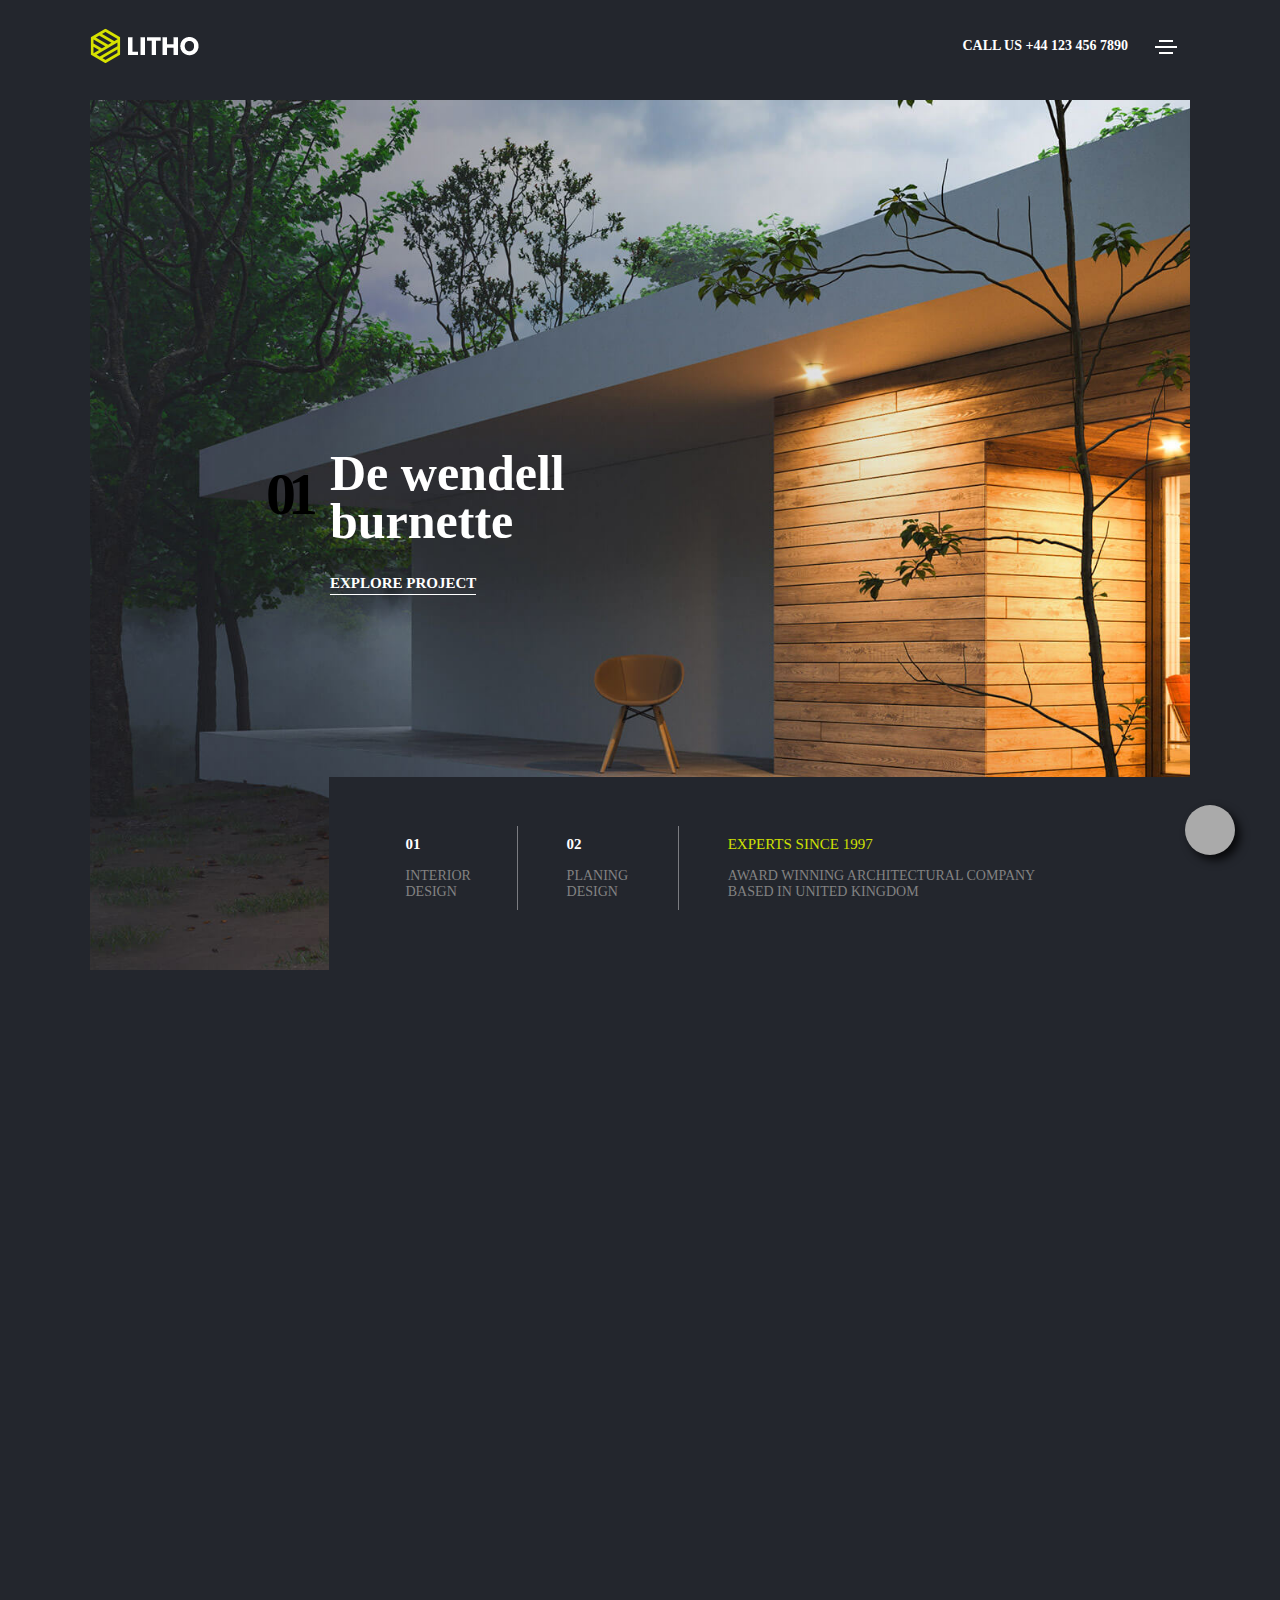
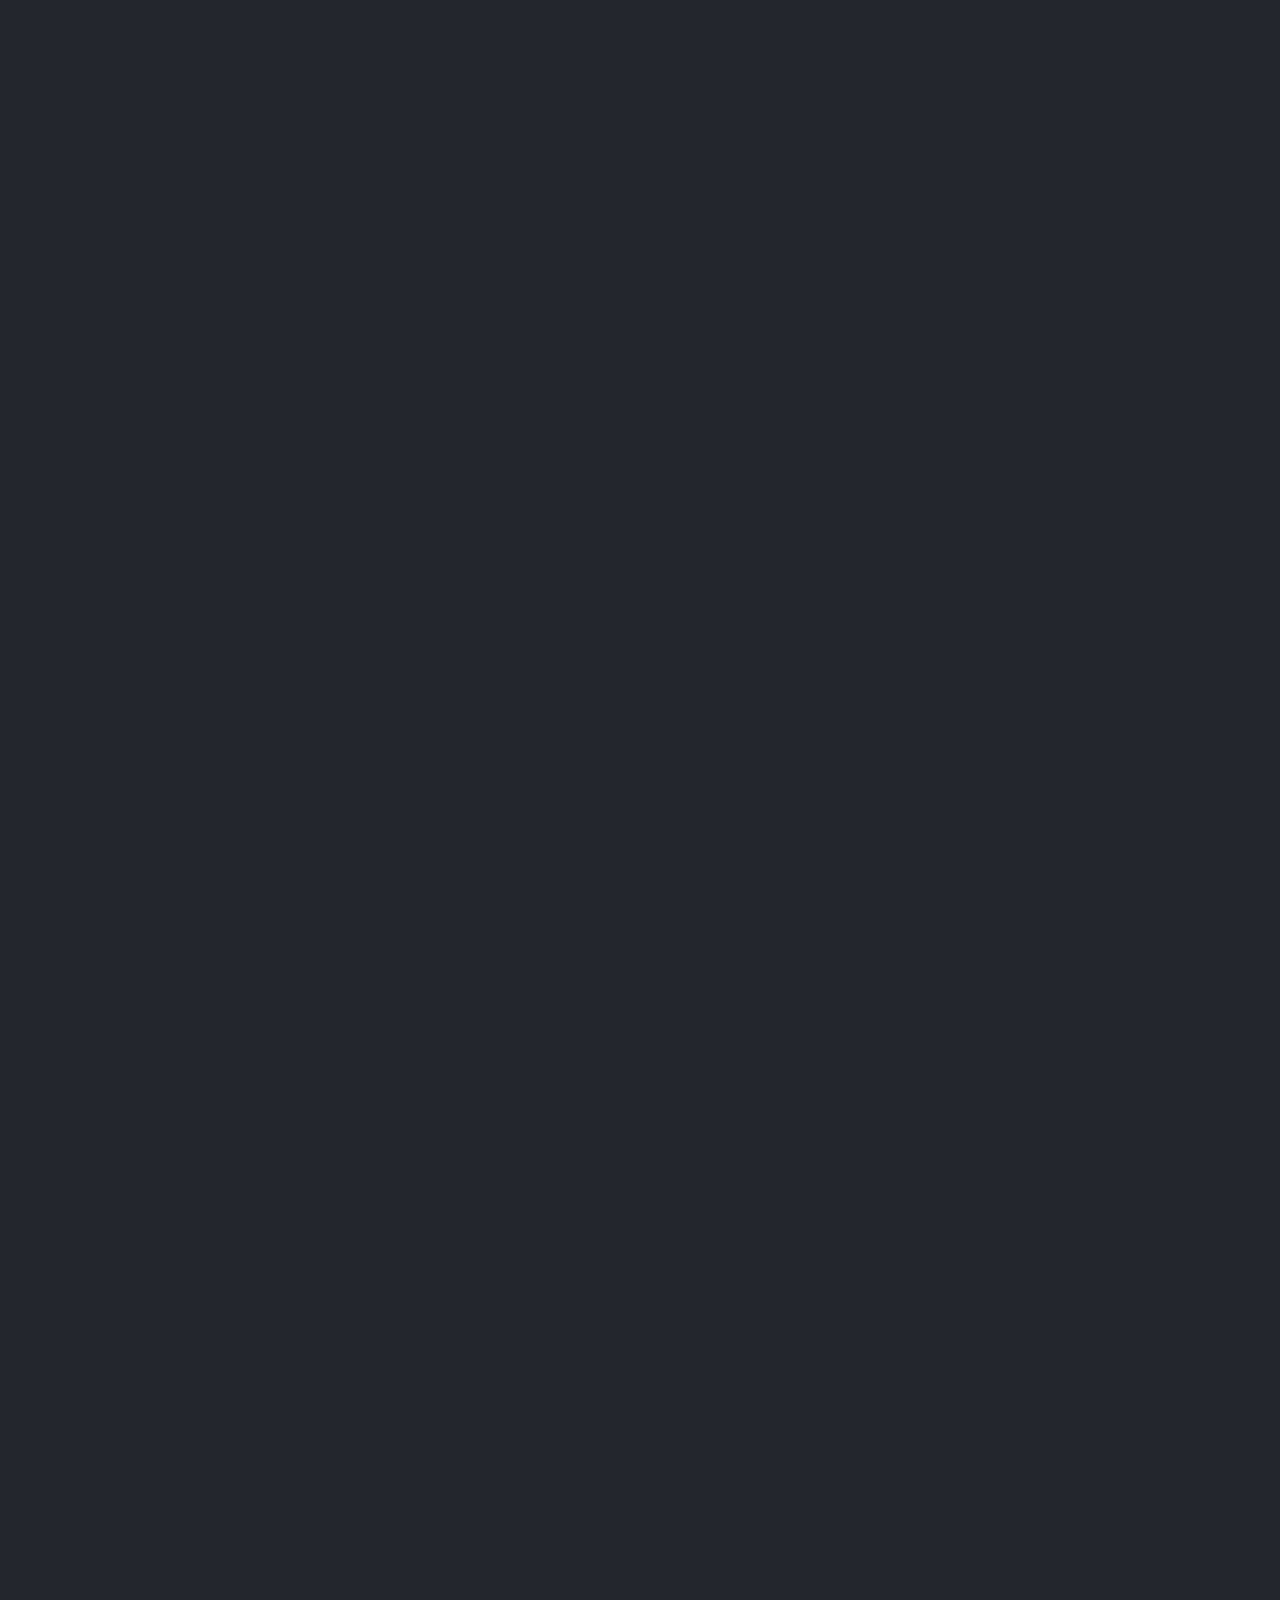
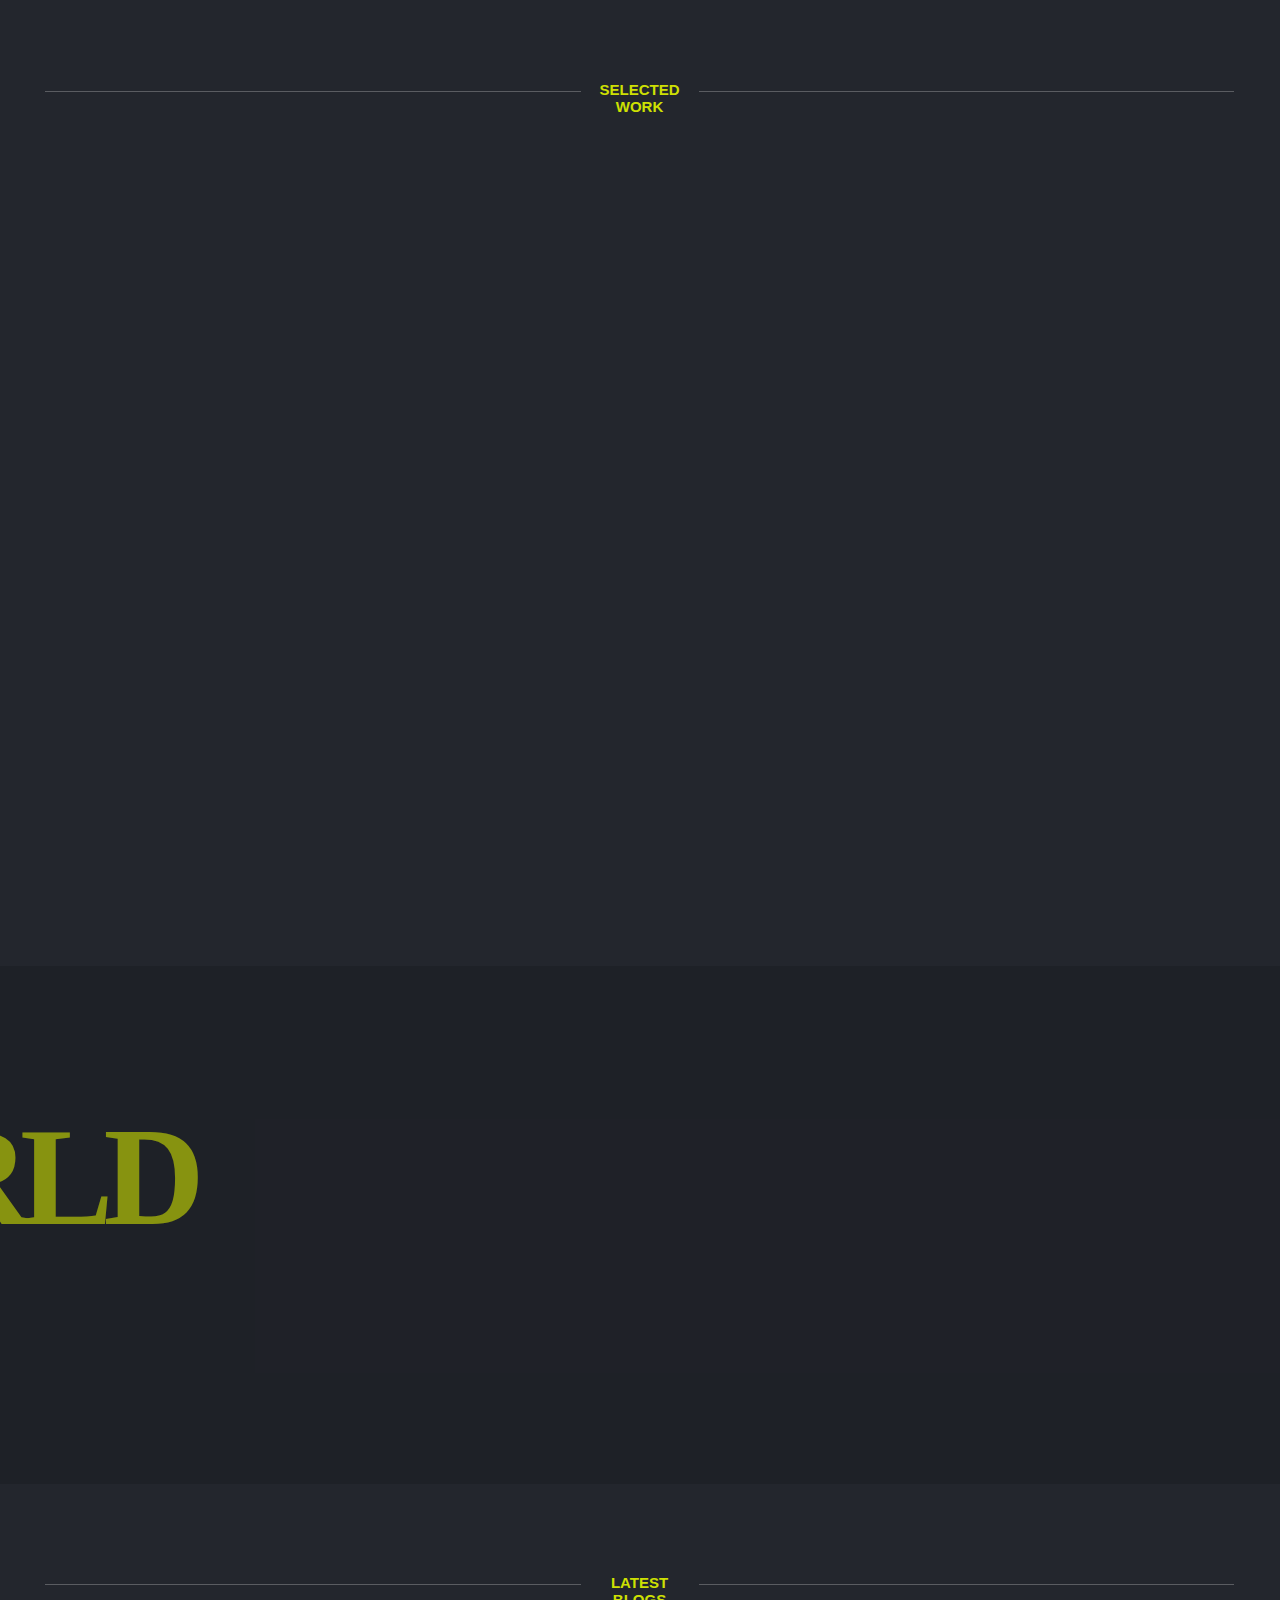
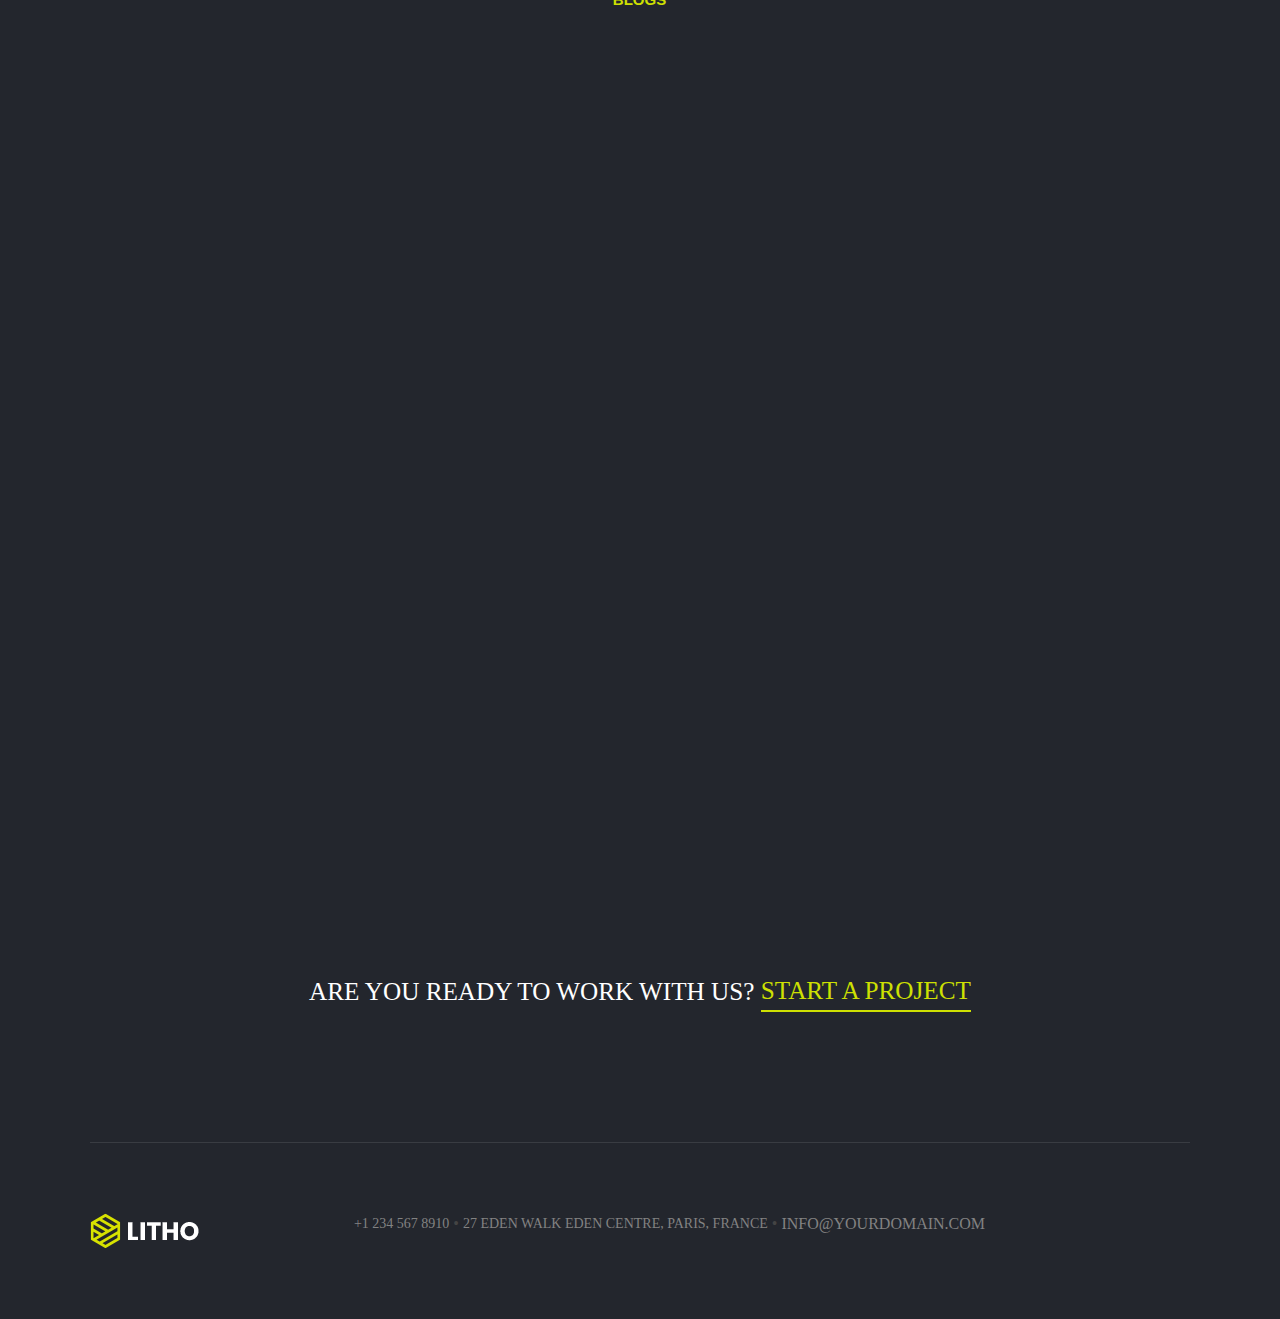
<file: index.html>
<!DOCTYPE html>
<html lang="ko">
<head>
    <meta charset="UTF-8">
    <meta http-equiv="X-UA-Compatible" content="IE=edge">
    <meta name="viewport" content="width=device-width, initial-scale=1.0">
    <title>LITHO ARCHITECTURE</title>
    
    <script src="./icon/fontawesome.js"></script>
    
    <link rel="stylesheet" href="./css/fonts.css">
    <link rel="stylesheet" href="./css/style.css">
    <link rel="stylesheet" href="./css/reset.css">
    <link rel="stylesheet" href="./css/response.css">
    
    <script src="./js/lib/jquery.easing.1.3.js"></script>
    <script src="./js/lib/jquery.min.js"></script>
    <script src="./js/lib/prefixfree.min.js"></script>
</head>
    
<body>
    <ul id="skip">
            <li><a href="#header">메뉴바로가기</a></li>
            <li><a href="#main">메인바로가기</a></li>
            <li><a href="#footer">하단바로가기</a></li>
    </ul>
    <div id="wrap">
        <header id="header">
            <div class="wrap">
                <div class="gap">
                    <div class="container clearfix">
                        <div class="logo">
                            <a href="javascript:">
                                <img src="./img/header/logo-parrot-green.png" alt="logo-parrot-green.png">
                            </a>
                        </div>
                        
                        <div class="aside clearfix">
                            <span><a href="javascript:">CALL US +44 123 456 7890</a></span>
                            <div class="nav-btn-wrap">
                                <a href="javascript:" class="nav-btn">
                                    <i class="bar bar1"></i>
                                    <i class="bar bar2"></i>
                                    <i class="bar bar3"></i>
                                </a>
                            </div>
                        </div>
                    </div>
                </div>
            </div>
        </header>
        <main id="main">
            <section id="section1">
                <div class="wrap">
                    <div class="gap">
                        <div class="container">
                            <div class="slide-container">
                                <div class="slide-view">
                                    <ul class="slide-wrap">
                                        <li class="slide slide0">
                                            <div class="text-box">
                                                <div class="text-wrap">
                                                    <div class="text-gap">
                                                       <div class="left-box">
                                                        <div class="left-box-wrap">
                                                            <div class="title-wrap">
                                                                <h2>01</h2>
                                                            </div>
                                                        </div>                 
                                                       </div>
                                                       <div class="right-box">
                                                           <div class="right-box-gap">
                                                            <div class="right-box-wrap">
                                                                <h2>De wendell burnette</h2>
                                                                <a href="javascript:">
                                                                    <h4>EXPLORE PROJECT</h4>
                                                                </a>
                                                            </div>
                                                           </div>
                                                       </div>
                                                    </div>
                                                </div>
                                            </div>
                                        </li>
                                        <li class="slide slide1">
                                            <div class="text-box">
                                                <div class="text-wrap">
                                                    <div class="text-gap">
                                                       <div class="left-box">
                                                        <div class="left-box-wrap">
                                                            <div class="title-wrap">
                                                                <h2>02</h2>
                                                            </div>
                                                        </div>                 
                                                       </div>
                                                       <div class="right-box">
                                                           <div class="right-box-gap">
                                                            <div class="right-box-wrap">
                                                                <h2>Be reuse hulls forest</h2>
                                                                <a href="javascript:">

                                                                    <h4>EXPLORE PROJECT</h4>
                                                                </a>
                                                            </div>
                                                           </div>
                                                       </div>
                                                    </div>
                                                </div>
                                            </div>
                                        </li>
                                        <li class="slide slide2">
                                            <div class="text-box">
                                                <div class="text-wrap">
                                                    <div class="text-gap">
                                                       <div class="left-box">
                                                        <div class="left-box-wrap">
                                                            <div class="title-wrap">
                                                                <h2>03</h2>
                                                            </div>
                                                        </div>                 
                                                       </div>
                                                       <div class="right-box">
                                                           <div class="right-box-gap">
                                                            <div class="right-box-wrap">
                                                                <h2>Marseille beach villa</h2>
                                                                <a href="javascript:">

                                                                    <h4>EXPLORE PROJECT</h4>
                                                                </a>
                                                            </div>
                                                           </div>
                                                       </div>
                                                    </div>
                                                </div>
                                            </div>
                                        </li>
                                    </ul>
                                </div>
                                <div class="content">
                                    <div class="content-wrap">
                                        <div class="content-gap">
                                            <ul class="clearfix">
                                                <li>
                                                    <div class="sub-text-gap">
                                                        <h3>01</h3>
                                                        <h4>INTERIOR DESIGN</h4>
                                                    </div>
                                                </li>
                                                <li>
                                                    <div class="sub-text-gap">
                                                        <h3>02</h3>
                                                        <h4>PLANING DESIGN</h4>
                                                    </div>
                                                </li>
                                                <li>
                                                    <div class="sub-text-gap">
                                                        <h3>EXPERTS SINCE 1997</h3>
                                                        <h4>AWARD WINNING ARCHITECTURAL COMPANY BASED IN UNITED KINGDOM</h4>
                                                    </div>
                                                </li>
                                            </ul>
                                        </div>
                                    </div>
                                </div>

                                    <span class="left-btn-wrap"><a href="javascript:"  class="prev-btn"><i class="fas fa-arrow-left"></i></a></span>
                                    <span class="right-btn-wrap"><a href="javascript:" class="next-btn"><i class="fas fa-arrow-right"></i></a></span>
                            </div>
                        </div>
                    </div>
                </div>



            </section>
            <section id="section2">
                <div class="wrap">
                    <div class="gap">
                        <div class="container">
                            <div class="content">
                                <ul class="clearfix">
                                    <li class="left-box  clearfix">
                                        <div class="left-box-gap">
                                            <div class="left-box-wrap">
                                                <div class="left-box-text-gap">
                                                    <div class="left-border"></div>
                                                        <h2>28</h2>    
                                                        <h3>Years experience working</h3>
                                                    <div class="right-border"></div>
                                                </div>
                                            </div>
                                        </div>
                                    </li>
                                    <li class="center-box">
                                        <div class="center-box-gap">
                                            <div class="center-box-wrap">
                                                <h3>SINCE 1992</h3>
                                                <h4>An architectual company based in United kingdom</h4>
                                            </div>
                                        </div>
                                    </li>
                                    <li class="right-box">
                                        <div class="right-box-gap">
                                            <div class="right-box-wrap">
                                                <h3>Lorem ipsum is simply dummy text of the printing and typesetting industry. Lorem ipsum has been standard dummy text ever since ipsum been the industry lorem ipsum has been lorem ipsums dolor.</h3>
                                                <h4><a href="javascript:">ABOUT COMPANY</a><h4>
                                            </div>
                                        </div>
                                    </li>
                                </ul>
                            </div>
                        </div>
                    </div>
                </div>
            </section>
            <section id="section3">
                <div class="wrap">
                    <div class="gap">
                        <div class="container">
                                <ul class="clearfix">
                                    <li>
                                        <div class="content">
                                            <div class="content-gap">                                  
                                                <div class="img-wrap">
                                                    <div class="img img1"></div>
                                                </div>
                                                <div class="top-title-wrap">
                                                    <h2>Architecture design</h2>
                                                </div>
                                                <div class="arrow-wrap">
                                                    <span class="arrow-btn">
                                                        <i class="fas fa-arrow-circle-right"></i>
                                                    </span>
                                                </div>
                                                <div class="bottom-title-wrap">
                                                    <div class="bottom-title-gap">
                                                        <h3>Lorem ipsum is simply dummy text of the printing and typesetting.</h3>
                                                        <span>
                                                            <a href="javascript:">SEE PORTFOLIO<i class="fas fa-long-arrow-alt-right"></i></a>
                                                        </span>
                                                    </div>
                                                </div>
                                            </div>
                                        </div>
                                    </li>
                                    <li>
                                        <div class="content">
                                            <div class="content-gap">                                  
                                                <div class="img-wrap">
                                                    <div class="img img2"></div>
                                                </div>
                                                <div class="top-title-wrap">
                                                    <h2>Structure design</h2>
                                                </div>
                                                <div class="arrow-wrap">
                                                    <span class="arrow-btn">
                                                        <i class="fas fa-arrow-circle-right"></i>
                                                    </span>
                                                </div>
                                                <div class="bottom-title-wrap">
                                                    <div class="bottom-title-gap">
                                                        <h3>Lorem ipsum is simply dummy text of the printing and typesetting.</h3>
                                                        <span>
                                                            <a href="javascript:">SEE PORTFOLIO<i class="fas fa-long-arrow-alt-right"></i></a>
                                                        </span>
                                                    </div>
                                                </div>
                                            </div>
                                        </div>
                                    </li>
                                    <li>
                                        <div class="content">
                                            <div class="content-gap">                                  
                                                <div class="img-wrap">
                                                    <div class="img img3"></div>
                                                </div>
                                                <div class="top-title-wrap">
                                                    <h2>Furniture design</h2>
                                                </div>
                                                <div class="arrow-wrap">
                                                    <span class="arrow-btn">
                                                        <i class="fas fa-arrow-circle-right"></i>
                                                    </span>
                                                </div>
                                                <div class="bottom-title-wrap">
                                                    <div class="bottom-title-gap">
                                                        <h3>Lorem ipsum is simply dummy text of the printing and typesetting.</h3>
                                                        <span>
                                                            <a href="javascript:">SEE PORTFOLIO<i class="fas fa-long-arrow-alt-right"></i></a>
                                                        </span>
                                                    </div>
                                                </div>
                                            </div>
                                        </div>
                                    </li>
                                    <li>
                                        <div class="content">
                                            <div class="content-gap">                                  
                                                <div class="img-wrap">
                                                    <div class="img img4"></div>
                                                </div>
                                                <div class="top-title-wrap">
                                                    <h2>Landscape design</h2>
                                                </div>
                                                <div class="arrow-wrap">
                                                    <span class="arrow-btn">
                                                        <i class="fas fa-arrow-circle-right"></i>
                                                    </span>
                                                </div>
                                                <div class="bottom-title-wrap">
                                                    <div class="bottom-title-gap">
                                                        <h3>Lorem ipsum is simply dummy text of the printing and typesetting.</h3>
                                                        <span>
                                                            <a href="javascript:">SEE PORTFOLIO<i class="fas fa-long-arrow-alt-right"></i></a>
                                                        </span>
                                                    </div>
                                                </div>
                                            </div>
                                        </div>
                                    </li>
                                </ul>
                        </div>
                    </div>
                </div>
            </section>
            <section id="section4">
                <div class="wrap">
                    <div class="gap">
                        <div class="container">
                            <div class="content">
                                <ul class="clearfix">
                                    <li class="left-text">
                                      <div class="left-gap">
                                          <div class="left-wrap">
                                              <p>
                                                We are passionate knowing that people work, play and inhabit the spaces and places.  
                                              </p>
                                          </div>
                                      </div>  
                                    </li>
                                    <li class="center-text">
                                        <div class="center-gap">
                                            <div class="center-wrap">
                                                <div class="center-gap">

                                                    <h2>OWNER MANAGED</h2>
                                                    <h3>Lorem ipsum is simply dummy text of the printing and lorem ipsum has been.</h3>
                                                </div>
                                            </div>
                                        </div>  
                                    </li>
                                    <li class="right-text">
                                        <div class="right-gap">
                                            <div class="right-wrap">
                                                <div class="right-gap">
                                                    <h2>EXPECT CREATIVITY</h2>
                                                    <h3>Lorem ipsum is simply dummy text of the printing and lorem ipsum has been.</h3>
                                                </div>
                                            </div>
                                        </div>  
                                    </li>
                                </ul>
                            </div>
                        </div>
                    </div>
                </div>
            </section>
            <section id="section5">
                <div class="wrap">
                    <div class="gap">
                        <div class="container">
                            <div class="content">
                                <div class="img-wrap">
                                    <img src="./img/section5/architecture-img-14.jpg" alt="architecture-img-14.jpg">
                                </div>
                                <div class="play-btn-wrap">
                                    <span>
                                        <a href="javascript:">
                                            <i class="fas fa-play"></i>
                                            <span class='play-animation'></span>
                                        </a>
                                    </span>
                                </div>
                                <div class="text-box-wrap">
                                    <div class="text-box-gap">
                                        <h3>
                                            We are the leader in the <span>architectural</span>
                                        </h3>
                                    </div>
                                </div>
                            </div>
                        </div>
                    </div>
                </div>
            </section>
            <section id="section6" class="">
                <div class="wrap">
                    <div class="gap">
                        <div class="container">
                            <ul class="clearfix">
                                <li>
                                    <div class="img-wrap">
                                        <div class="img-gap">
                                            <a href="javascript:">
                                                <img src="./img/section6/company-logo-40.png" alt="company-logo-40.png">
                                            </a>
                                        </div>
                                    </div>
                                </li>
                                <li>
                                    <div class="img-wrap">
                                        <div class="img-gap">
                                            <a href="javascript:">
                                                <img src="./img/section6/company-logo-41.png" alt="company-logo-41.png">
                                            </a>
                                        </div>
                                    </div>
                                </li>
                                <li>
                                    <div class="img-wrap">
                                        <div class="img-gap">
                                            <a href="javascript:">
                                                <img src="./img/section6/company-logo-42.png" alt="company-logo-42.png">
                                            </a>
                                        </div>
                                    </div>
                                </li>
                                <li>
                                    <div class="img-wrap">
                                        <div class="img-gap">
                                            <a href="javascript:">
                                                <img src="./img/section6/company-logo-43.png" alt="company-logo-43.png">
                                            </a>
                                        </div>
                                    </div>
                                </li>
                            </ul>
                        </div>
                    </div>
                </div>
            </section>
            <section id="section7">
                <div class="wrap">
                    <div class="gap">
                        <div class="container">
                            <div class="title-wrap">
                                    <div class="left-line"></div>
                                    <h2>SELECTED WORK</h2>
                                    <div class="right-line"></div>
                            </div>
                            <div class="content">
                                <div class="slide-container">
                                    <div class="slide-view">
                                        <ul class="slide-wrap clearfix">
                                            <div class="slide-box slide-box0">
                                                <li class="slide slide0">
                                                    <div class="btn-wrap">
                                                        <span>
                                                            <a href="javascript:">
                                                                <i class="fas fa-play"></i>
                                                            </a>
                                                        </span>
                                                    </div>
                                                </li>
                                                <div class="text-wrap">
                                                    <div class="text-gap">
                                                        <h2>Cultural centre</h2>
                                                        <h3>Landscape</h3>
                                                    </div>
                                                </div>
                                            </div>
                                            <div class="slide-box slide-box1">
                                                <li class="slide slide1">
                                                    <div class="btn-wrap">
                                                        <span>
                                                            <a href="javascript:">
                                                                <i class="fas fa-play"></i>
                                                            </a>
                                                        </span>
                                                    </div>
                                                </li>
                                                <div class="text-wrap">
                                                    <div class="text-gap">
                                                        <h2>Aliquam gravida</h2>
                                                        <h3>Architecture</h3>
                                                    </div>
                                                </div>
                                            </div>
                                            <div class="slide-box slide-box2">
                                                <li class="slide slide2">
                                                    <div class="btn-wrap">
                                                        <span>
                                                            <a href="javascript:">
                                                                <i class="fas fa-play"></i>
                                                            </a>
                                                        </span>
                                                    </div>
                                                </li>
                                                <div class="text-wrap">
                                                    <div class="text-gap">
                                                        <h2>Leana cagnotto</h2>
                                                        <h3>Architecture</h3>
                                                    </div>
                                                </div>
                                            </div>
                                            <div class="slide-box slide-box3">
                                                <li class="slide slide3">
                                                    <div class="btn-wrap">
                                                        <span>
                                                            <a href="javascript:">
                                                                <i class="fas fa-play"></i>
                                                            </a>
                                                        </span>
                                                    </div>
                                                </li>
                                                <div class="text-wrap">
                                                    <div class="text-gap">
                                                        <h2>Fringila auctor</h2>
                                                        <h3>Interior</h3>
                                                    </div>
                                                </div>
                                            </div>
                                            <div class="slide-box slide-box4">
                                                <li class="slide slide4">
                                                    <div class="btn-wrap">
                                                        <span>
                                                            <a href="javascript:">
                                                                <i class="fas fa-play"></i>
                                                            </a>
                                                        </span>
                                                    </div>
                                                </li>
                                                <div class="text-wrap">
                                                    <div class="text-gap">
                                                        <h2>Cultural centre</h2>
                                                        <h3>Landscape</h3>
                                                    </div>
                                                </div>
                                            </div>
                                            <div class="slide-box slide-box5">
                                                <li class="slide slide5">
                                                    <div class="btn-wrap">
                                                        <span>
                                                            <a href="javascript:">
                                                                <i class="fas fa-play"></i>
                                                            </a>
                                                        </span>
                                                    </div>
                                                </li>
                                                <div class="text-wrap">
                                                    <div class="text-gap">
                                                        <h2>Aliquam gravida</h2>
                                                        <h3>Architecture</h3>
                                                    </div>
                                                </div>
                                            </div>
                                            <div class="slide-box slide-box0">
                                                <li class="slide slide0">
                                                    <div class="btn-wrap">
                                                        <span>
                                                            <a href="javascript:">
                                                                <i class="fas fa-play"></i>
                                                            </a>
                                                        </span>
                                                    </div>
                                                </li>
                                                <div class="text-wrap">
                                                    <div class="text-gap">
                                                        <h2>Cultural centre</h2>
                                                        <h3>Landscape</h3>
                                                    </div>
                                                </div>
                                            </div>
                                            <div class="slide-box slide-box1">
                                                <li class="slide slide1">
                                                    <div class="btn-wrap">
                                                        <span>
                                                            <a href="javascript:">
                                                                <i class="fas fa-play"></i>
                                                            </a>
                                                        </span>
                                                    </div>
                                                </li>
                                                <div class="text-wrap">
                                                    <div class="text-gap">
                                                        <h2>Aliquam gravida</h2>
                                                        <h3>Architecture</h3>
                                                    </div>
                                                </div>
                                            </div>
                                            <div class="slide-box slide-box2">
                                                <li class="slide slide2">
                                                    <div class="btn-wrap">
                                                        <span>
                                                            <a href="javascript:">
                                                                <i class="fas fa-play"></i>
                                                            </a>
                                                        </span>
                                                    </div>
                                                </li>
                                                <div class="text-wrap">
                                                    <div class="text-gap">
                                                        <h2>Leana cagnotto</h2>
                                                        <h3>Architecture</h3>
                                                    </div>
                                                </div>
                                            </div>
                                            <div class="slide-box slide-box3">
                                                <li class="slide slide3">
                                                    <div class="btn-wrap">
                                                        <span>
                                                            <a href="javascript:">
                                                                <i class="fas fa-play"></i>
                                                            </a>
                                                        </span>
                                                    </div>
                                                </li>
                                                <div class="text-wrap">
                                                    <div class="text-gap">
                                                        <h2>Fringila auctor</h2>
                                                        <h3>Interior</h3>
                                                    </div>
                                                </div>
                                            </div>
                                            <div class="slide-box slide-box4">
                                                <li class="slide slide4">
                                                    <div class="btn-wrap">
                                                        <span>
                                                            <a href="javascript:">
                                                                <i class="fas fa-play"></i>
                                                            </a>
                                                        </span>
                                                    </div>
                                                </li>
                                                <div class="text-wrap">
                                                    <div class="text-gap">
                                                        <h2>Cultural centre</h2>
                                                        <h3>Landscape</h3>
                                                    </div>
                                                </div>
                                            </div>
                                            <div class="slide-box slide-box5">
                                                <li class="slide slide5">
                                                    <div class="btn-wrap">
                                                        <span>
                                                            <a href="javascript:">
                                                                <i class="fas fa-play"></i>
                                                            </a>
                                                        </span>
                                                    </div>
                                                </li>
                                                <div class="text-wrap">
                                                    <div class="text-gap">
                                                        <h2>Aliquam gravida</h2>
                                                        <h3>Architecture</h3>
                                                    </div>
                                                </div>
                                            </div>
                                            <div class="slide-box slide-box0">
                                                <li class="slide slide0">
                                                    <div class="btn-wrap">
                                                        <span>
                                                            <a href="javascript:">
                                                                <i class="fas fa-play"></i>
                                                            </a>
                                                        </span>
                                                    </div>
                                                </li>
                                                <div class="text-wrap">
                                                    <div class="text-gap">
                                                        <h2>Cultural centre</h2>
                                                        <h3>Landscape</h3>
                                                    </div>
                                                </div>
                                            </div>
                                            <div class="slide-box slide-box1">
                                                <li class="slide slide1">
                                                    <div class="btn-wrap">
                                                        <span>
                                                            <a href="javascript:">
                                                                <i class="fas fa-play"></i>
                                                            </a>
                                                        </span>
                                                    </div>
                                                </li>
                                                <div class="text-wrap">
                                                    <div class="text-gap">
                                                        <h2>Aliquam gravida</h2>
                                                        <h3>Architecture</h3>
                                                    </div>
                                                </div>
                                            </div>
                                            <div class="slide-box slide-box2">
                                                <li class="slide slide2">
                                                    <div class="btn-wrap">
                                                        <span>
                                                            <a href="javascript:">
                                                                <i class="fas fa-play"></i>
                                                            </a>
                                                        </span>
                                                    </div>
                                                </li>
                                                <div class="text-wrap">
                                                    <div class="text-gap">
                                                        <h2>Leana cagnotto</h2>
                                                        <h3>Architecture</h3>
                                                    </div>
                                                </div>
                                            </div>
                                            <div class="slide-box slide-box3">
                                                <li class="slide slide3">
                                                    <div class="btn-wrap">
                                                        <span>
                                                            <a href="javascript:">
                                                                <i class="fas fa-play"></i>
                                                            </a>
                                                        </span>
                                                    </div>
                                                </li>
                                                <div class="text-wrap">
                                                    <div class="text-gap">
                                                        <h2>Fringila auctor</h2>
                                                        <h3>Interior</h3>
                                                    </div>
                                                </div>
                                            </div>
                                            <div class="slide-box slide-box4">
                                                <li class="slide slide4">
                                                    <div class="btn-wrap">
                                                        <span>
                                                            <a href="javascript:">
                                                                <i class="fas fa-play"></i>
                                                            </a>
                                                        </span>
                                                    </div>
                                                </li>
                                                <div class="text-wrap">
                                                    <div class="text-gap">
                                                        <h2>Cultural centre</h2>
                                                        <h3>Landscape</h3>
                                                    </div>
                                                </div>
                                            </div>
                                            <div class="slide-box slide-box5">
                                                <li class="slide slide5">
                                                    <div class="btn-wrap">
                                                        <span>
                                                            <a href="javascript:">
                                                                <i class="fas fa-play"></i>
                                                            </a>
                                                        </span>
                                                    </div>
                                                </li>
                                                <div class="text-wrap">
                                                    <div class="text-gap">
                                                        <h2>Aliquam gravida</h2>
                                                        <h3>Architecture</h3>
                                                    </div>
                                                </div>
                                            </div>

                                        </ul>
                                    </div>                                 
                            </div>
                        </div>
                    </div>
                </div>
            </section>
            <section id="section8">
                <div class="wrap">
                    <div class="gap">
                        <div class="container">
                            <ul class="clearfix">
                                <li class="left-box">
                                    <div class="left-box-wrap">
                                        <h2>WORLD</h2>
                                    </div>
                                </li>
                                <li class="center-box">
                                    <div class="img-wrap">
                                        <div class="img-gap">
                                            <img src="./img/section8/architecture-img-15.png" alt="architecture-img-15.png">
                                        </div>
                                    </div>
                                </li>
                                <li class="right-box">
                                    <div class="text-gap">
                                        <div class="text-wrap">
                                            <h3>We have offices all round the world</h3>
                                            <p>
                                                Lorem ipsum is simply dummy text of the and typesetting industry lorem ipsum industry's standard text.
                                            </p>
                                            <h4>
                                                <a href="javascript:">
                                                GET IN TOUCH
                                                </a>
                                            </h4>
                                        </div>
                                    </div>
                                </li>
                            </ul>
                        </div>
                    </div>
                </div>
            </section>
            <section id="section9">
                <div class="wrap">
                    <div class="gap">
                        <div class="container">
                            <div class="title-wrap">
                                <div class="left-line"></div>
                                <h2>LATEST BLOGS</h2>
                                <div class="right-line"></div>
                            </div>
                            <div class="content">
                                <ul class="clearfix">
                                    <li>
                                        <div class="content-gap">
                                            <div class="content-wrap">
                                                <div class="img-wrap">
                                                    <div class="img img1"></div>
                                                </div>
                                                <div class="txt-wrap">
                                                    <div class="txt-gap">
                                                        <div class="top-btn">
                                                            <span>
                                                                <a href="javascript:">CREATIVITY</a>
                                                            </span>
                                                        </div>
                                                        <div class="txt-box">
                                                            <h4><a href="javascript:">30 August 2018</a></h4>
                                                            <h3><a href="javascript:">Bad design is smoke, while good design is a mirror</a></h3>
                                                        </div>
                                                    </div>
                                                </div>
                                            </div>
                                        </div>
                                    </li>
                                    <li>
                                        <div class="content-gap">
                                            <div class="content-wrap">
                                                <div class="img-wrap">
                                                    <div class="img img2"></div>

                                                </div>
                                                <div class="txt-wrap">
                                                    <div class="txt-gap">
                                                        <div class="top-btn">
                                                            <span>
                                                                <a href="javascript:">DESIGN</a>
                                                            </span>
                                                        </div>
                                                        <div class="txt-box">
                                                            <h4>
                                                                <a href="javascirpt:">
                                                                    30 August 2018
                                                                </a>
                                                            </h4>
                                                            <h3><a href="javascript:">Everything designed things are designed well</a></h3>
                                                        </div>
                                                    </div>
                                                </div>
                                            </div>
                                        </div>
                                    </li>
                                    <li>
                                        <div class="content-gap">
                                            <div class="content-wrap">
                                                <div class="img-wrap">
                                                    <div class="img img3"></div>

                                                </div>
                                                <div class="txt-wrap">
                                                    <div class="txt-gap">
                                                        <div class="top-btn">
                                                            <span>
                                                                <a href="javascript:">ARCHITECTURE</a>
                                                            </span>
                                                        </div>
                                                        <div class="txt-box">
                                                            <h4>
                                                                <a href="javascript:">

                                                                    30 August 2018
                                                                </a>
                                                            </h4>
                                                            <h3><a href="javascript:">People ignore design that ignores people</a></h3>
                                                        </div>
                                                    </div>
                                                </div>
                                            </div>
                                        </div>
                                    </li>
                                    <li>
                                        <div class="content-gap">
                                            <div class="content-wrap">
                                                <div class="img-wrap">
                                                    <div class="img img4"></div>

                                                </div>
                                                <div class="txt-wrap">
                                                    <div class="txt-gap">
                                                        <div class="top-btn">
                                                            <span>
                                                                <a href="javascript:">INTERIOR</a>
                                                            </span>
                                                        </div>
                                                        <div class="txt-box">
                                                            <h4><a href="javascript:">30 August 2018</a></h4>
                                                            <h3><a href="javascript:">Reason and judgment are the qualities of a leader</a></h3>
                                                        </div>
                                                    </div>
                                                </div>
                                            </div>
                                        </div>
                                    </li>
                                </ul>
                            </div>
                            <div class="text-wrap">
                                <div class="text-gap">
                                    <h2>ARE YOU READY TO WORK WITH US? <a href="javascript:">START A PROJECT</a></h2>
                                </div>
                            </div>
                        </div>
                    </div>
                </div>
            </section>
        </main>
        <footer id="footer">
            <div class="wrap">
                <div class="gap">
                    <div class="container clearfix">
                        <div class="logo">
                            <img src="./img/header/logo-parrot-green.png" alt="logo-parrot-green.png">
                        </div>
                        <div class="text-wrap">
                            <div class="text-gap">
                                <h3>+1 234 567 8910</h3>
                                <span>•</span>
                                <h4> 27 EDEN WALK EDEN CENTRE, PARIS, FRANCE</h4>
                                <span>•</span>
                                <span class="mail"><a href="javascript:">INFO@YOURDOMAIN.COM</a></span>
                            </div>
                        </div>
                        <div class="sns-wrap">
                            <div class="sns-gap">
                                <span>
                                    <a href="javascript:"><i class="fab fa-facebook-f"></i></a>
                                    <a href="javascript:"><i class="fab fa-twitter"></i></a>
                                    <a href="javascript:"><i class="fab fa-instagram"></i></a>
                                    <a href="javascript:"><i class="fab fa-dribbble"></i></a>
                                </span>
                            </div>
                        </div>
                    </div>
                </div>
            </div>
        </footer>
        <nav class="nav">
            <div class="wrap">
                <div class="gap">
                    <div class="container">
                        <ul class="clearfix">
                            <li class="left-box">
                                <img src="./img/nav/architecture-menu-img.jpg" alt="architecture">
                            </li>
                            <li class="right-box">
                                <div class="content-gap">
                                    <div class="content-wrap">
                                        <div class="top-list">
                                            <div class="top-list-gap">
                                                <ul>
                                                    <li>
                                                        <a href="javascript:">HOME</a>
                                                    </li>
                                                    <li>
                                                        <a href="./about.html">ABOUT</a>
                                                    </li>
                                                    <li>
                                                        <a href="./service.html">SERVICES</a>
                                                    </li>
                                                    <li>
                                                        <a href="./notice.html">NOTICE</a>
                                                    </li>
                                                    <li>
                                                        <a href="./gallery.html">GALLEY</a>
                                                    </li>
                                                </ul>
                                            </div>
                                        </div>
                                        <div class="bottom-list">
                                            <div class="bottom-list-gap">
                                                <ul>
                                                    <li><a href="javascript:" class="clearfix"><i class="fab fa-facebook-f"></i>FACEBOOK</a></li>
                                                    <li><a href="javascript:" class="clearfix"><i class="fab fa-twitter"></i>TWITTER</a></li>
                                                    <li><a href="javascript:" class="clearfix"><i class="fab fa-instagram"></i>INSTARGRAM</a></li>
                                                    <li><a href="javascript:" class="clearfix"><i class="fab fa-dribbble"></i>DRIBBBLE</a></li>
                                                </ul>
                                            </div>
                                        </div>
                                    
                                    </div>
                                </div>
                                <div class="close">
                                    <a href="javascript:" class="close-btn">
                                        <i class="fas fa-times"></i>
                                    </a>
                                </div>
                            </li>             
                        </ul>
                    </div>
                </div>
            </div>
        </nav>
        <div class="calendar">
            <table>
                <div class="btn-box clearfix">
                    <span class= "left-btn-wrap"> <a href="javascript:" class= "left-btn"> <i class="fas fa-arrow-left"></i></a></span>
                    <span class= "right-btn-wrap"><a href="javascript:" class= "right-btn"><i class="fas fa-arrow-right"></i></a></span>
                </div>
                <div class="title">
                    <span></span>
                </div>
                <tr>
                    <th>일</th>
                    <th>월</th>
                    <th>화</th>
                    <th>수</th>
                    <th>목</th>
                    <th>금</th>
                    <th>토</th>
                </tr>
                <tr>
                    <td></td>
                    <td></td>
                    <td></td>
                    <td></td>
                    <td></td>
                    <td></td>
                    <td></td>
                </tr>
                <tr>
                    <td></td>
                    <td></td>
                    <td></td>
                    <td></td>
                    <td></td>
                    <td></td>
                    <td></td>
                </tr>
                <tr>
                    <td></td>
                    <td></td>
                    <td></td>
                    <td></td>
                    <td></td>
                    <td></td>
                    <td></td>
                </tr>
                <tr>
                    <td></td>
                    <td></td>
                    <td></td>
                    <td></td>
                    <td></td>
                    <td></td>
                    <td></td>
                </tr>
                <tr>
                    <td></td>
                    <td></td>
                    <td></td>
                    <td></td>
                    <td></td>
                    <td></td>
                    <td></td>
                </tr>
                <tr>
                    <td></td>
                    <td></td>
                    <td></td>
                    <td></td>
                    <td></td>
                    <td></td>
                    <td></td>
                </tr>
            </table>
        </div>
        <div class="calendar-btn">
            <span>

                <a href="javascript:">CALENDAR <i class="fas fa-plus"></i></a>
            </span>
        </div>
        <div class="goTop">
                <a href="#wrap" class="goTop-btn"><i class="fas fa-long-arrow-alt-up"></i></a>
                
        </div>

        <div class="quick-Menu">
            <div class="wrap">
                <div class="gap">
                    <div class="container">
                        <ul>
                            <li>
                                <a href="./index.html">HOME</a>
                                </li>
                            <li><a href="./about.html">ABOUT</a>
                                </li>
                            <li>
                                <a href="./service.html">
                                    SERVICE
                                </a>
                            </li>
                            <li>
                                <a href="./notice.html">
                                NOTICE
                            </a>
                                </li>
                            <li><a href="./gallery.html">
                                GALLERY
                            </a>
                                
                             </li>
                        </ul>
                    </div>
                </div>
            </div>
        </div>



        <script src="./js/portpolio3.js"></script>
    </div>
</body>
</html>
</file>
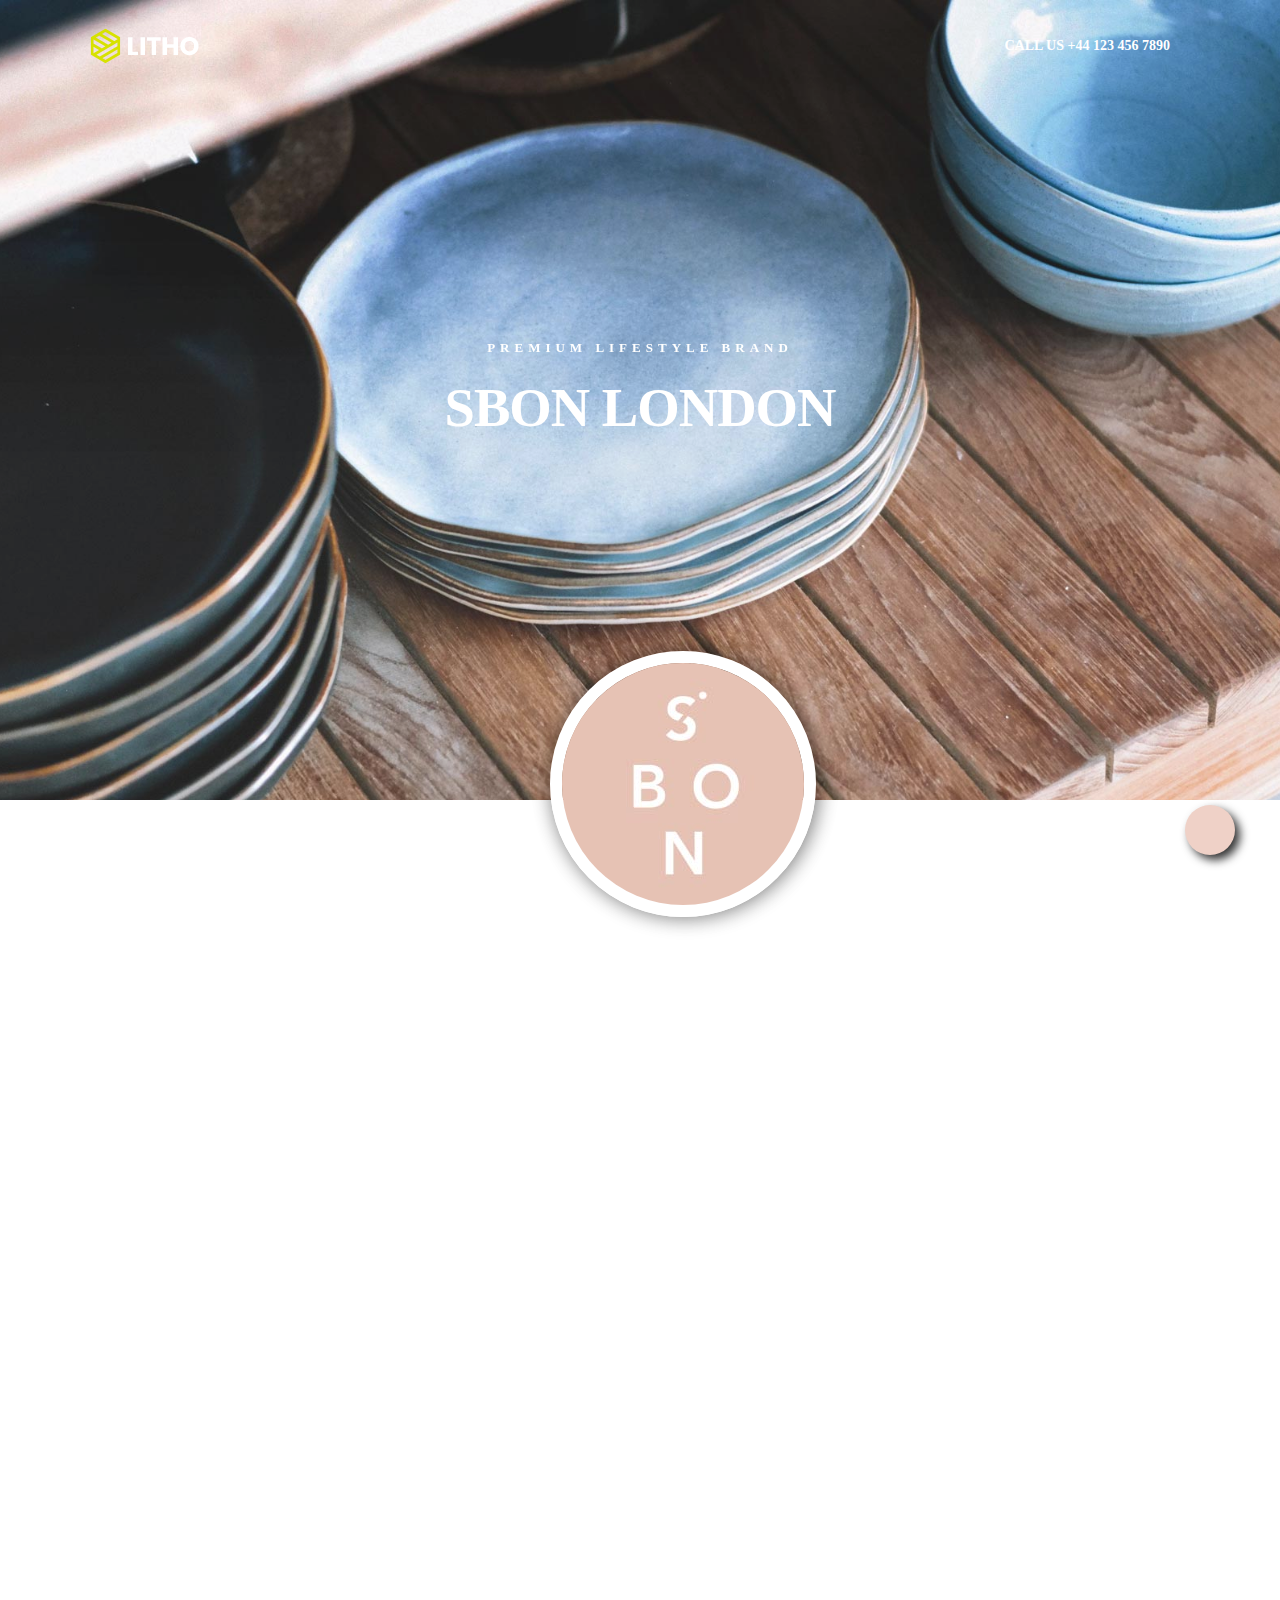
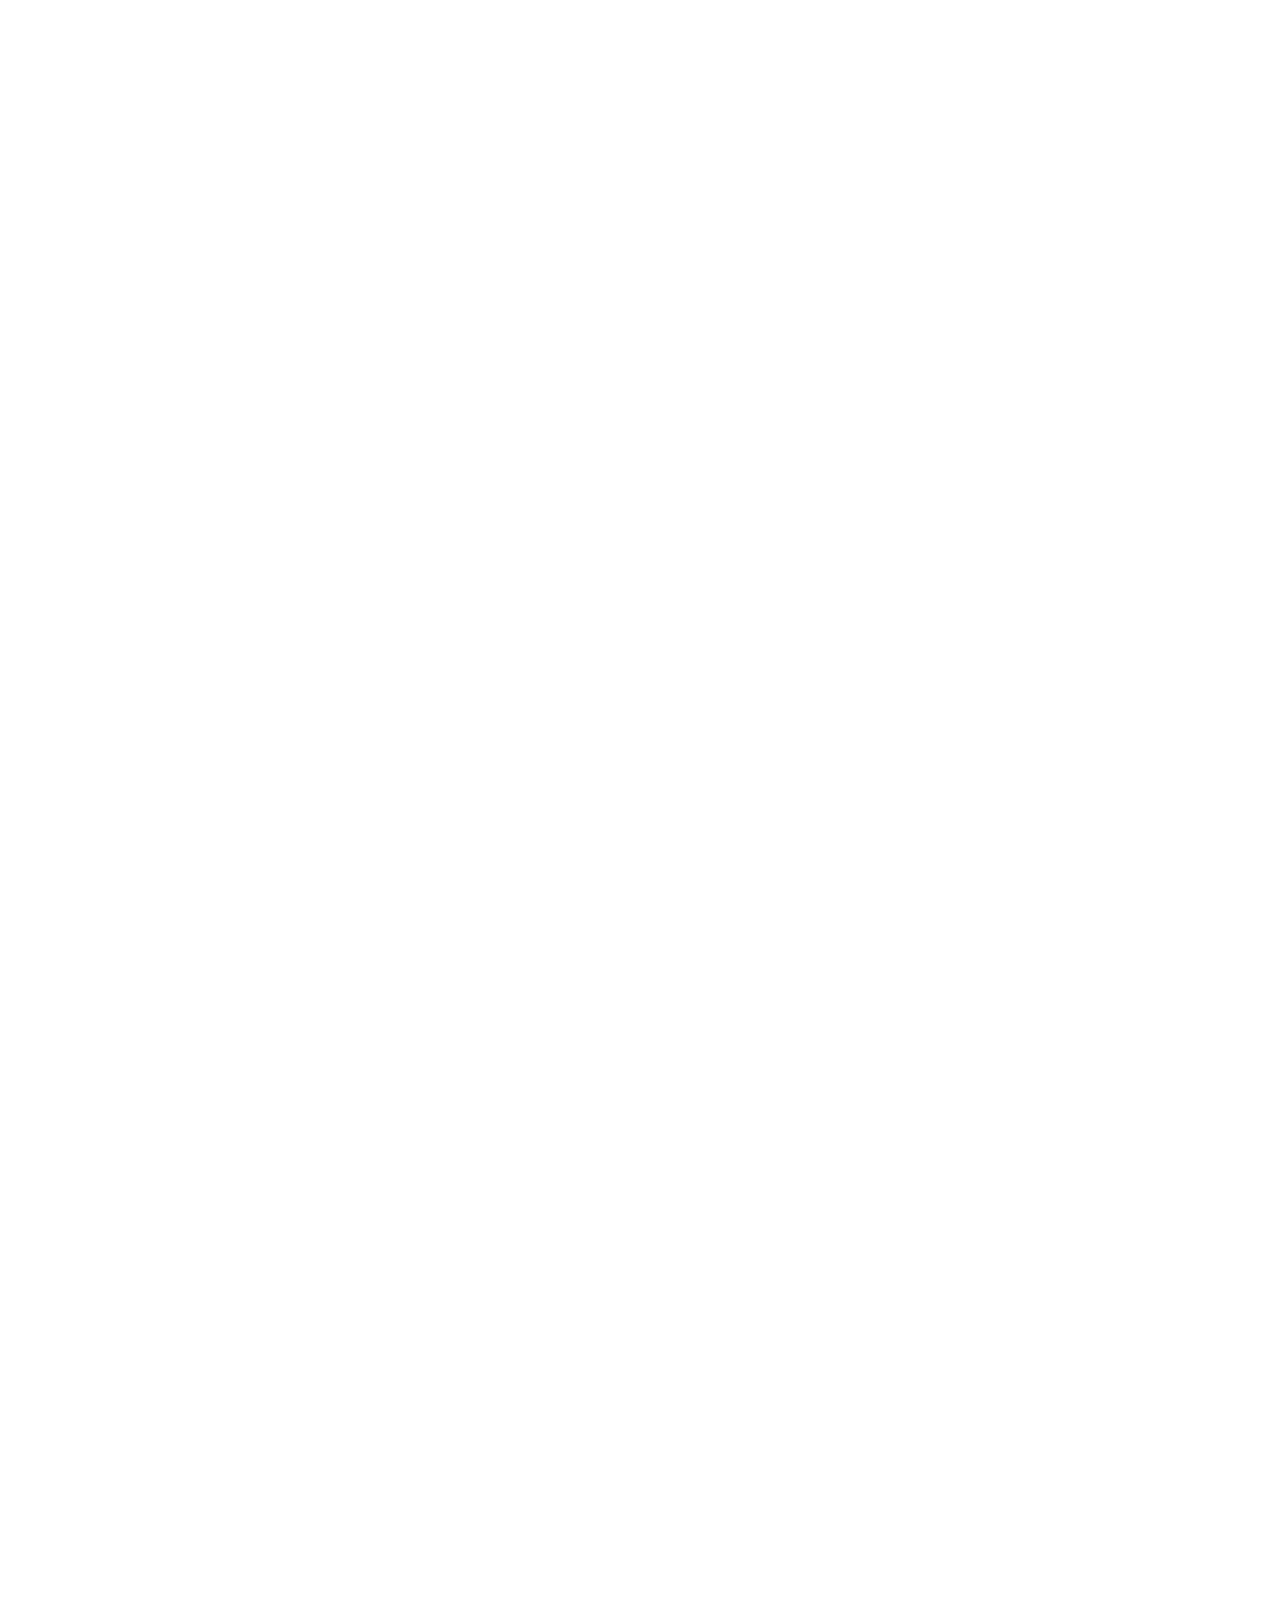
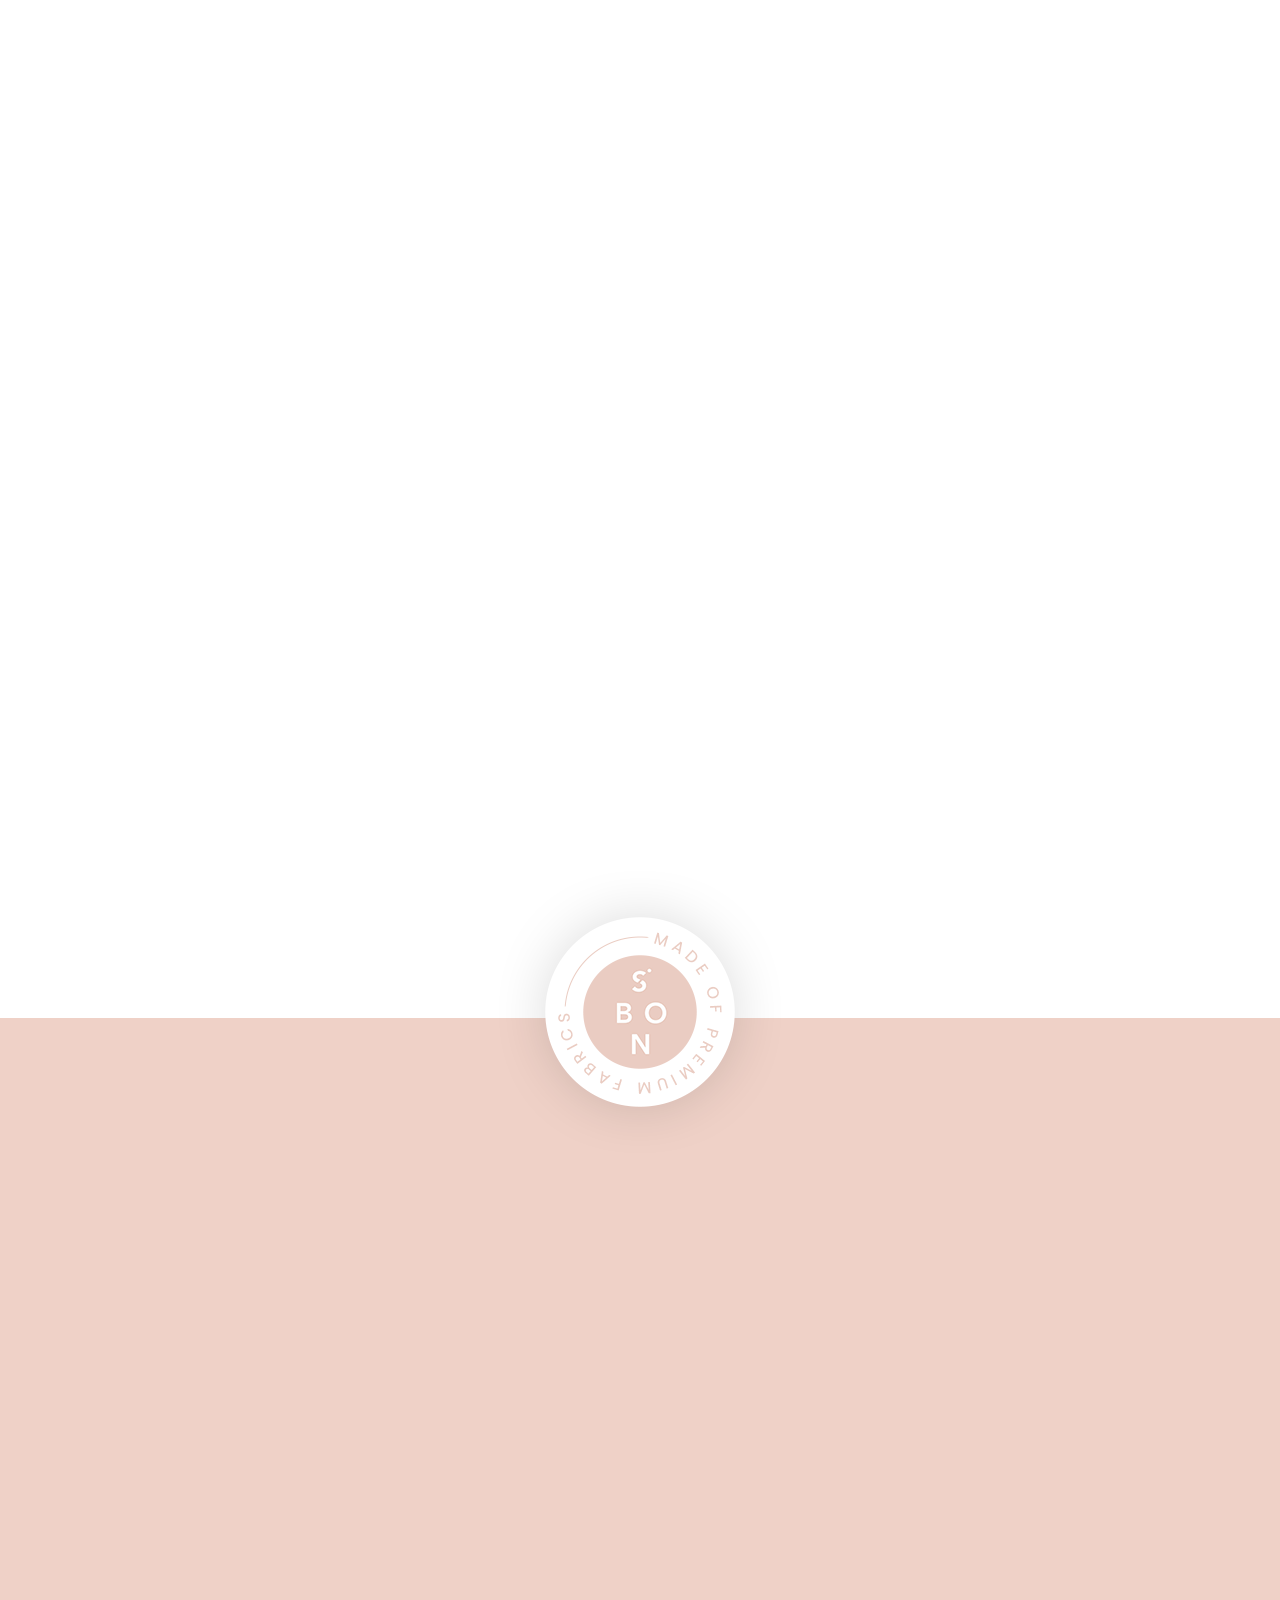
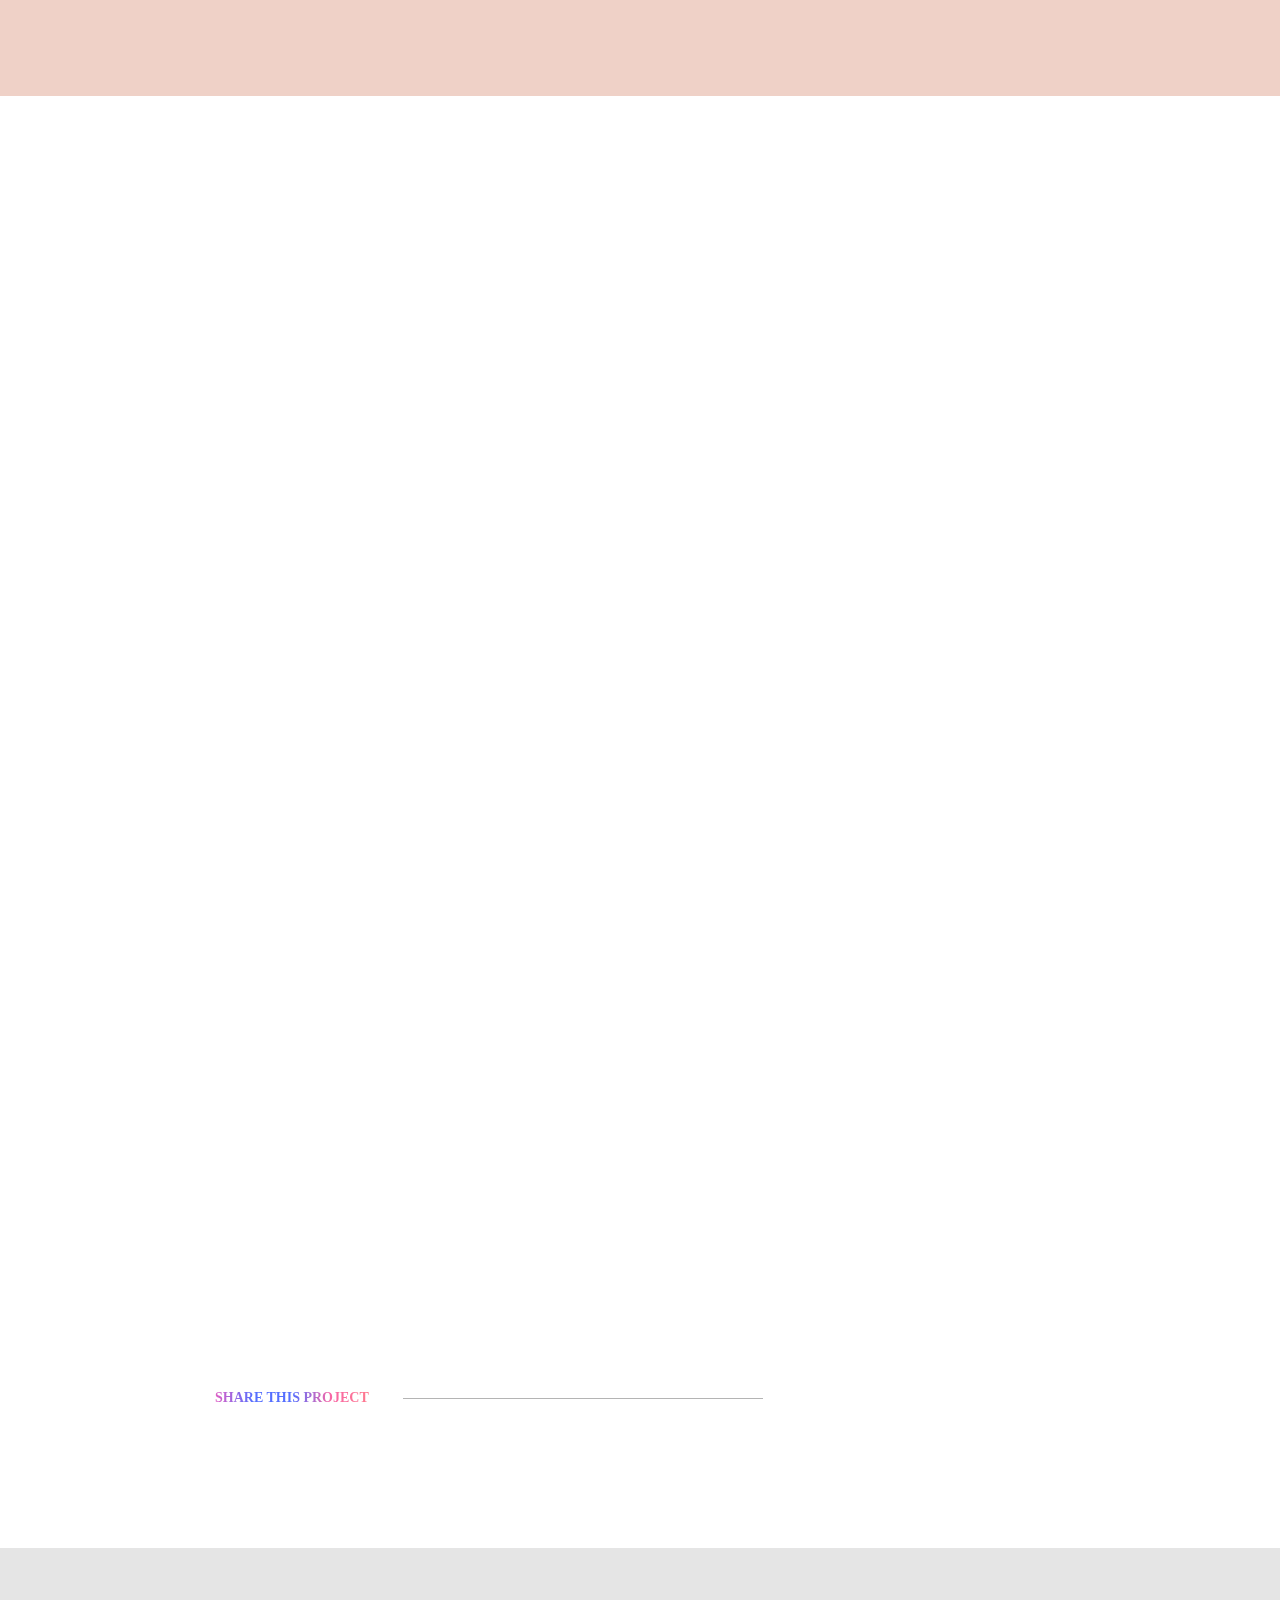
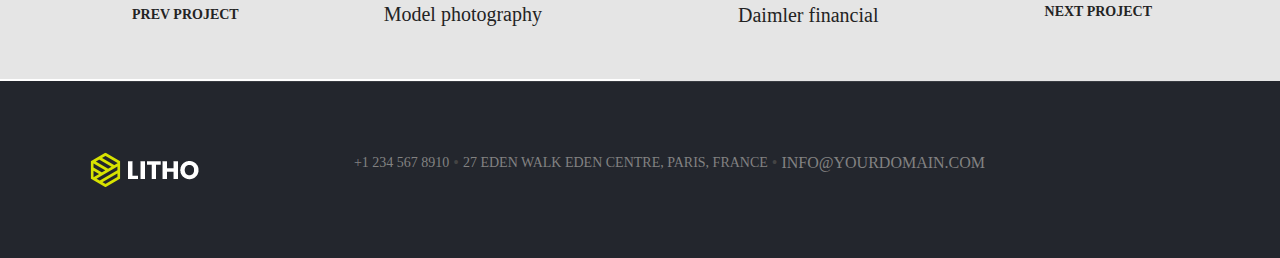
<file: about.html>
<!DOCTYPE html>
<html lang="ko">
<head>
    <meta charset="UTF-8">
    <meta http-equiv="X-UA-Compatible" content="IE=edge">
    <meta name="viewport" content="width=device-width, initial-scale=1.0">
    <title>ABOUT</title>
    
    <link rel="stylesheet" href="./css/fonts.css">
    <link rel="stylesheet" href="./css/about-style.css">
    <link rel="stylesheet" href="./css/reset.css">
    
    <script src="./icon/fontawesome.js"></script>
    <script src="./js/lib/jquery.easing.1.3.js"></script>
    <script src="./js/lib/jquery.min.js"></script>
    <script src="./js/lib/prefixfree.min.js"></script>
</head>
<body>
    <ul id="skip">
        <li><a href="#header">메뉴바로가기</a></li>
        <li><a href="#main">메인바로가기</a></li>
        <li><a href="#footer">하단바로가기</a></li>
</ul>
<div id="wrap">
    <header id="header">
        <div class="wrap">
            <div class="gap">
                <div class="container clearfix">
                    <div class="logo">
                        <a href="./index.html">
                            <img src="./img/header/logo-parrot-green.png" alt="logo-parrot-green.png">
                        </a>
                    </div>
                    
                    <div class="aside clearfix">
                        <span><a href="javascript:">CALL US +44 123 456 7890</a></span>
                    </div>
                </div>
            </div>
        </div>
    </header>
    <main id="main">
        <section id="section1">
            <div class="wrap">
                <div class="gap">
                    <div class="container">
                        <div class="content">
                            <h4>PREMIUM LIFESTYLE BRAND</h4>
                            <h2>SBON LONDON</h2>
                        </div>
                    </div>
                </div>
            </div>
        </section>
        <section id="section2">
            <div class="wrap">
                <div class="gap">
                    <div class="container">
                        <div class="img-wrap">
                            <img src="./sub_img/section2/single-project-page-04-img02.jpg" alt="img">
                        </div>
                        <div class="content">
                            <div class="content-gap clearfix">
                                <div class="left-box">
                                    <div class="left-box-gap">
                                        <h2>The project description</h2>
                                        <ul class="clearfix">
                                            <li>
                                                <div class="text-box clearfix">
                                                    <h3>PUBLISHED</h3>
                                                    <h4>20 January 2020</h4>
                                                </div>

                                            </li>
                                            <li>
                                                <div class="text-box clearfix">
                                                    <h3>SERVICES</h3>
                                                    <h4>Branding</h4>
                                                </div>

                                            </li>
                                            <li>
                                                <div class="text-box clearfix">
                                                    <h3>INDUSTRY</h3>
                                                    <h4>Lifestyle</h4>
                                                </div>

                                            </li>
                                        </ul>
                                    </div>
                                </div>
                                <div class="right-box">
                                    <div class="right-box-gap">
                                       <div class="right-box-wrap">
                                           <h4>SBON – YOUR TIMELESS STAPLES IDENTITY</h4>
                                           <p>
                                            Lorem ipsum is simply dummy text of the printing and typesetting industry. lorem ipsum has been the industrys standard dummy text ever since when an unknown printer took a galley of type and scrambled it to make a type specimen book. It has survived not only five centuries but also leap into typesetting.
                                           </p>

                                           <p>
                                            Printer ipsum is simply dummy text of the printing and typesetting industry. lorem ipsum has been the industrys standard dummy text ever since when an unknown printer took a galley of type and scrambled it to make a type specimen book.
                                           </p>
                                           <span>
                                               <a href="#">YOURDOMAIN.COM</a>
                                           </span>
                                       </div>
                                    </div>
                                </div>
                            </div>
                        </div>
                    </div>
                </div>
            </div>
        </section>
        <section id="section3">
            <div class="wrap">
                <div class="gap">
                    <div class="container">
                        <div class="slide-container">
                            <div class="slide-view">
                                <ul class="slide-wrap clearfix">
                                    
                                    <li class="slide slide0"></li>
                                    <li class="slide slide1"></li>
                                    <li class="slide slide2"></li>
                                    <li class="slide slide3"></li>
                                    <li class="slide slide0"></li>
                                    <li class="slide slide1"></li>
                                    <li class="slide slide2"></li>
                                    <li class="slide slide3"></li>
                                    <li class="slide slide0"></li>
                                    <li class="slide slide1"></li>
                                    <li class="slide slide2"></li>
                                    <li class="slide slide3"></li>
                                                                  
                                </ul>
                            </div>
                        </div>
                    </div>
                </div>
            </div>
        </section>
        <section id="section4">
            <div class="wrap">
                <div class="gap">
                    <div class="container">
                        <div class="content clearfix">
                            <div class="left-wrap">
                                <img src="./sub_img/section4/single-project-page-04-img03.jpg" alt="">
                            </div>
                            <div class="right-wrap">
                                <div class="right-gap">
                                    <p>Tomorrow is the most important thing in life comes into us at midnight very clean. It's perfect when it arrives and it puts itself in our hands.</p>
                                    <h4>SHOKO MUGIKURA</h4>
                                </div>
                            </div>
                        </div>
                    </div>
                </div>
            </div>
        </section>
        <section id="section5">
            <div class="wrap">
                <div class="gap">
                    <div class="container">
                        <div class="content">
                            <ul class="clearfix">

                                <li>
                                    <div class="img img0"></div>
                                </li>
                                <li>
                                    <div class="img img1"></div>
                                </li>
                                <li>
                                    <div class="img img2"></div>
                                </li>
                                <li>
                                    <div class="img img3"></div>
                                </li>

                            </ul>
                        </div>
                    </div>
                </div>
            </div>
        </section>
        <section id="section6">
            <div class="wrap">
                <div class="gap">
                    <div class="container">
                        <div class="img-wrap">
                            <img src="./sub_img/section6/single-project-page-04-img12.png" alt="single">
                        </div>
                        <div class="content">
                            <div class="text-box-wrap">
                                <div class="text-box-gap">
                                    <h4>YOUR TIMELESS STAPLES IDENTITY</h4>
                                    <h2>Clothing brand that produces timeless wardrobe staples</h2>
                                </div>
                            </div>
                            <div class="main-img-wrap">
                                <img src="./sub_img/section6/single-project-page-04-img13.png" alt="">
                            </div>
                        </div>
                    </div>
                </div>
            </div>
        </section>
        <section id="section7">
            <div class="wrap">
                <div class="gap">
                    <div class="container">
                        <ul class="clearfix">
                            <li>
                                <div class="img img1"></div>
                            </li>
                            <li>
                                <div class="img img2"></div>
                            </li>
                        </ul>
                    </div>
                </div>
            </div>
        </section>
        <section id="section8">
            <div class="wrap">
                <div class="gap">
                    <div class="container">
                        <div class="row">
                            <div class="col col1">SHARE THIS PROJECT</div>
                            <div class="col col2"></div>
                            <div class="col col3">
                                <ul class="clearfix">
                                    <li>
                                        <a href="javascript:"><i class="fab fa-facebook-f"></i></a>
                                    </li>
                                    <li>
                                        <a href="javascript:"><i class="fab fa-dribbble"></i></a>
                                    </li>
                                    <li>
                                        <a href="javascript:"><i class="fab fa-behance"></i></a>
                                    </li>
                                    <li>
                                        <a href="javascript:"><i class="fab fa-instagram"></i></a>
                                    </li>
                                </ul>
                            </div>
                          
                        </div>
                    </div>
                </div>
            </div>
        </section>
        <section id="section9">
            <div class="wrap">
                <div class="gap">
                    <div class="container">
                        <ul class="clearfix">
                            <li class="left-box">
                                <div class="box-gap left-box-gap ">
                                    <span><a href="javascript:"><i class="fas fa-long-arrow-alt-left"></i></a></span>
                                    <span><a href="javascript:" >PREV PROJECT</a></span>
                                    <h2>Model photography</h2>
                                </div>
                            </li>
                            <li class="right-box">
                                <div class="box-gap right-box-gap ">
                                    <h2>Daimler financial</h2>
                                    <span><a href="javascript:" ><i class="fas fa-long-arrow-alt-right"></i></a></span>
                                    <span><a href="javascript:" >NEXT PROJECT</a></span>
                                </div>
                            </li>
                        </ul>
                    </div>
                </div>
            </div>
        </section>
    </main>
    <footer id="footer">
        <div class="wrap">
            <div class="gap">
                <div class="container clearfix">
                    <div class="logo">
                        <img src="./img/header/logo-parrot-green.png" alt="logo-parrot-green.png">
                    </div>
                    <div class="text-wrap">
                        <div class="text-gap">
                            <h3>+1 234 567 8910</h3>
                            <span>•</span>
                            <h4> 27 EDEN WALK EDEN CENTRE, PARIS, FRANCE</h4>
                            <span>•</span>
                            <span class="mail"><a href="javascript:">INFO@YOURDOMAIN.COM</a></span>
                        </div>
                    </div>
                    <div class="sns-wrap">
                        <div class="sns-gap">
                            <span>
                                <a href="javascript:"><i class="fab fa-facebook-f"></i></a>
                                <a href="javascript:"><i class="fab fa-twitter"></i></a>
                                <a href="javascript:"><i class="fab fa-instagram"></i></a>
                                <a href="javascript:"><i class="fab fa-dribbble"></i></a>
                            </span>
                        </div>
                    </div>
                </div>
            </div>
        </div>
    </footer>

    <div class="goTop">
            <a href="#wrap" class="goTop-btn"><i class="fas fa-long-arrow-alt-up"></i></a>
            
    </div>

    <div class="quick-Menu">
        <div class="wrap">
            <div class="gap">
                <div class="container">
                    <ul>
                        <li>
                            <a href="./index.html">HOME</a>
                            </li>
                        <li><a href="./about.html">ABOUT</a>
                            </li>
                        <li>
                            <a href="./service.html">
                                SERVICE
                            </a>
                            </li>
                        <li>
                            <a href="./notice.html">
                            NOTICE
                        </a>
                            </li>
                        <li><a href="./gallery.html">
                            GALLERY
                        </a>
                            
                            </li>
                    </ul>
                </div>
            </div>
        </div>
    </div>


    <script src="./js/about.js"></script>
</div>
</body>
</html>
</file>
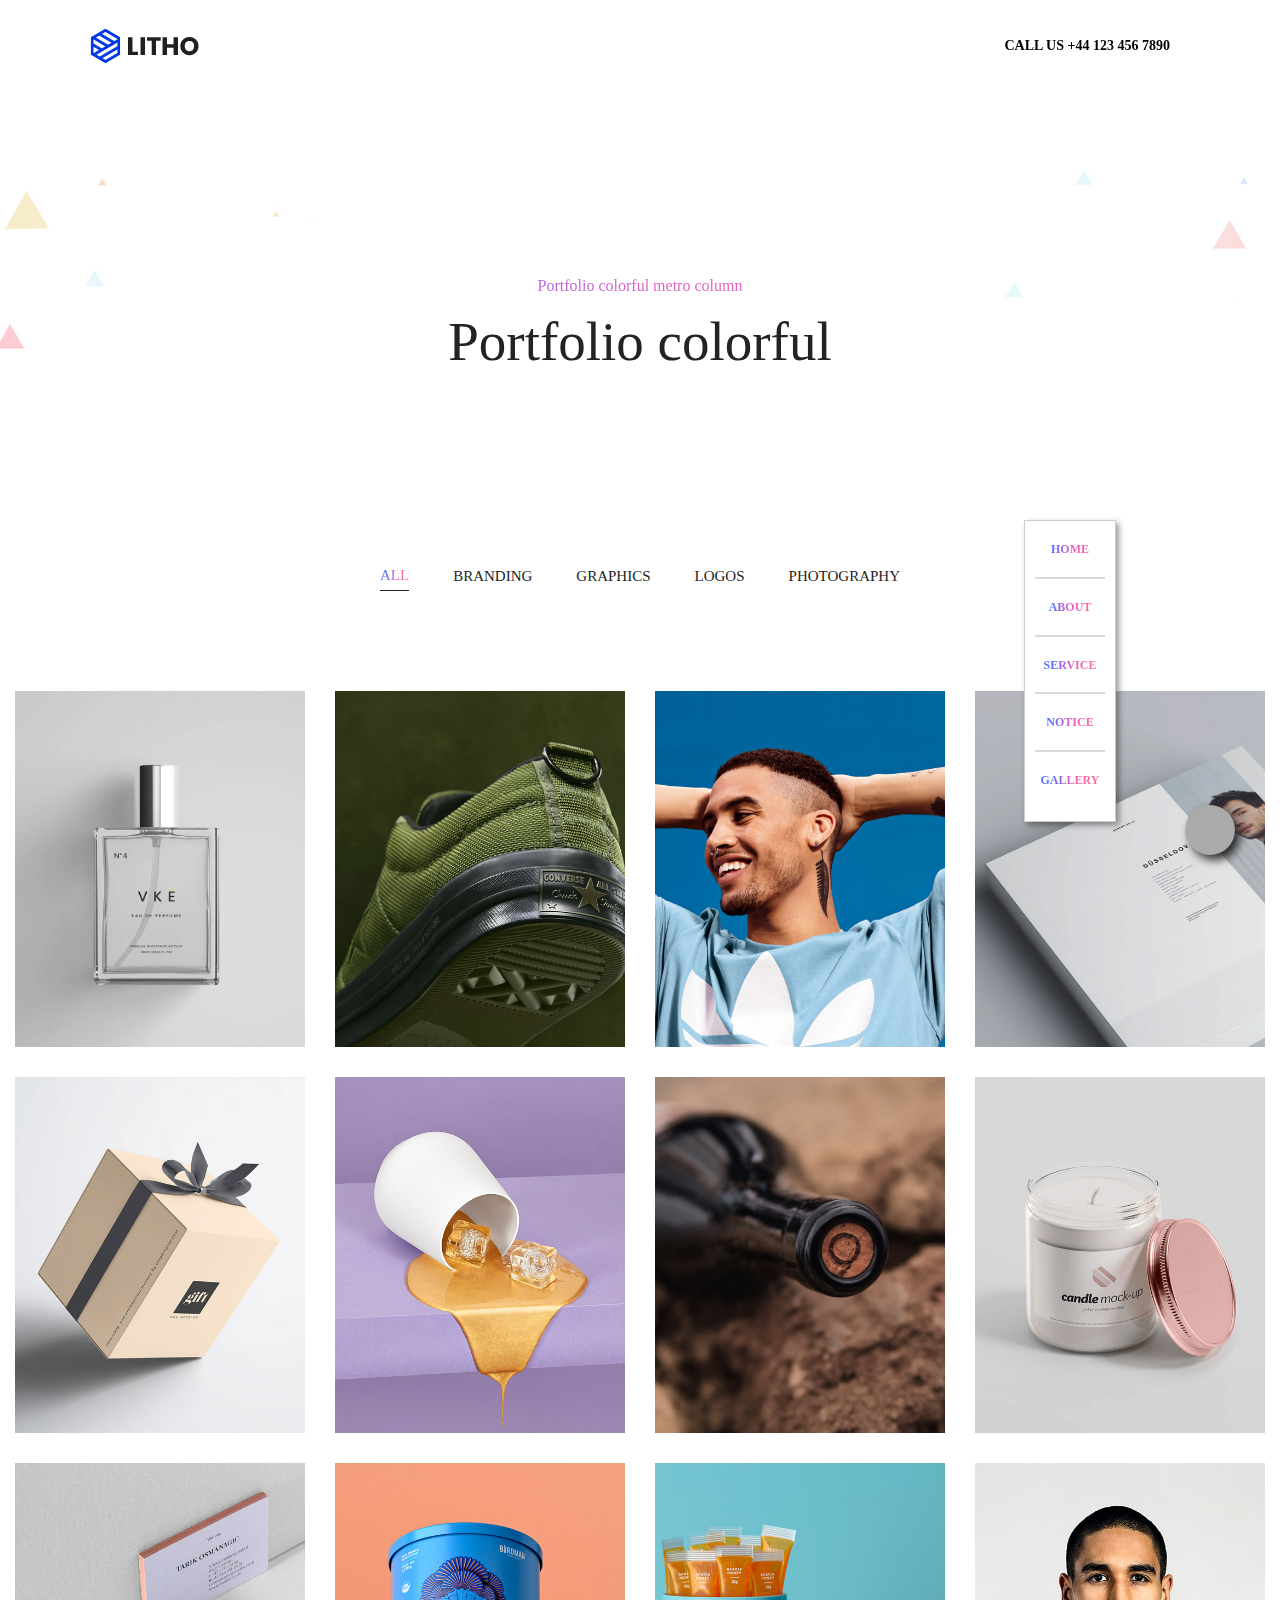
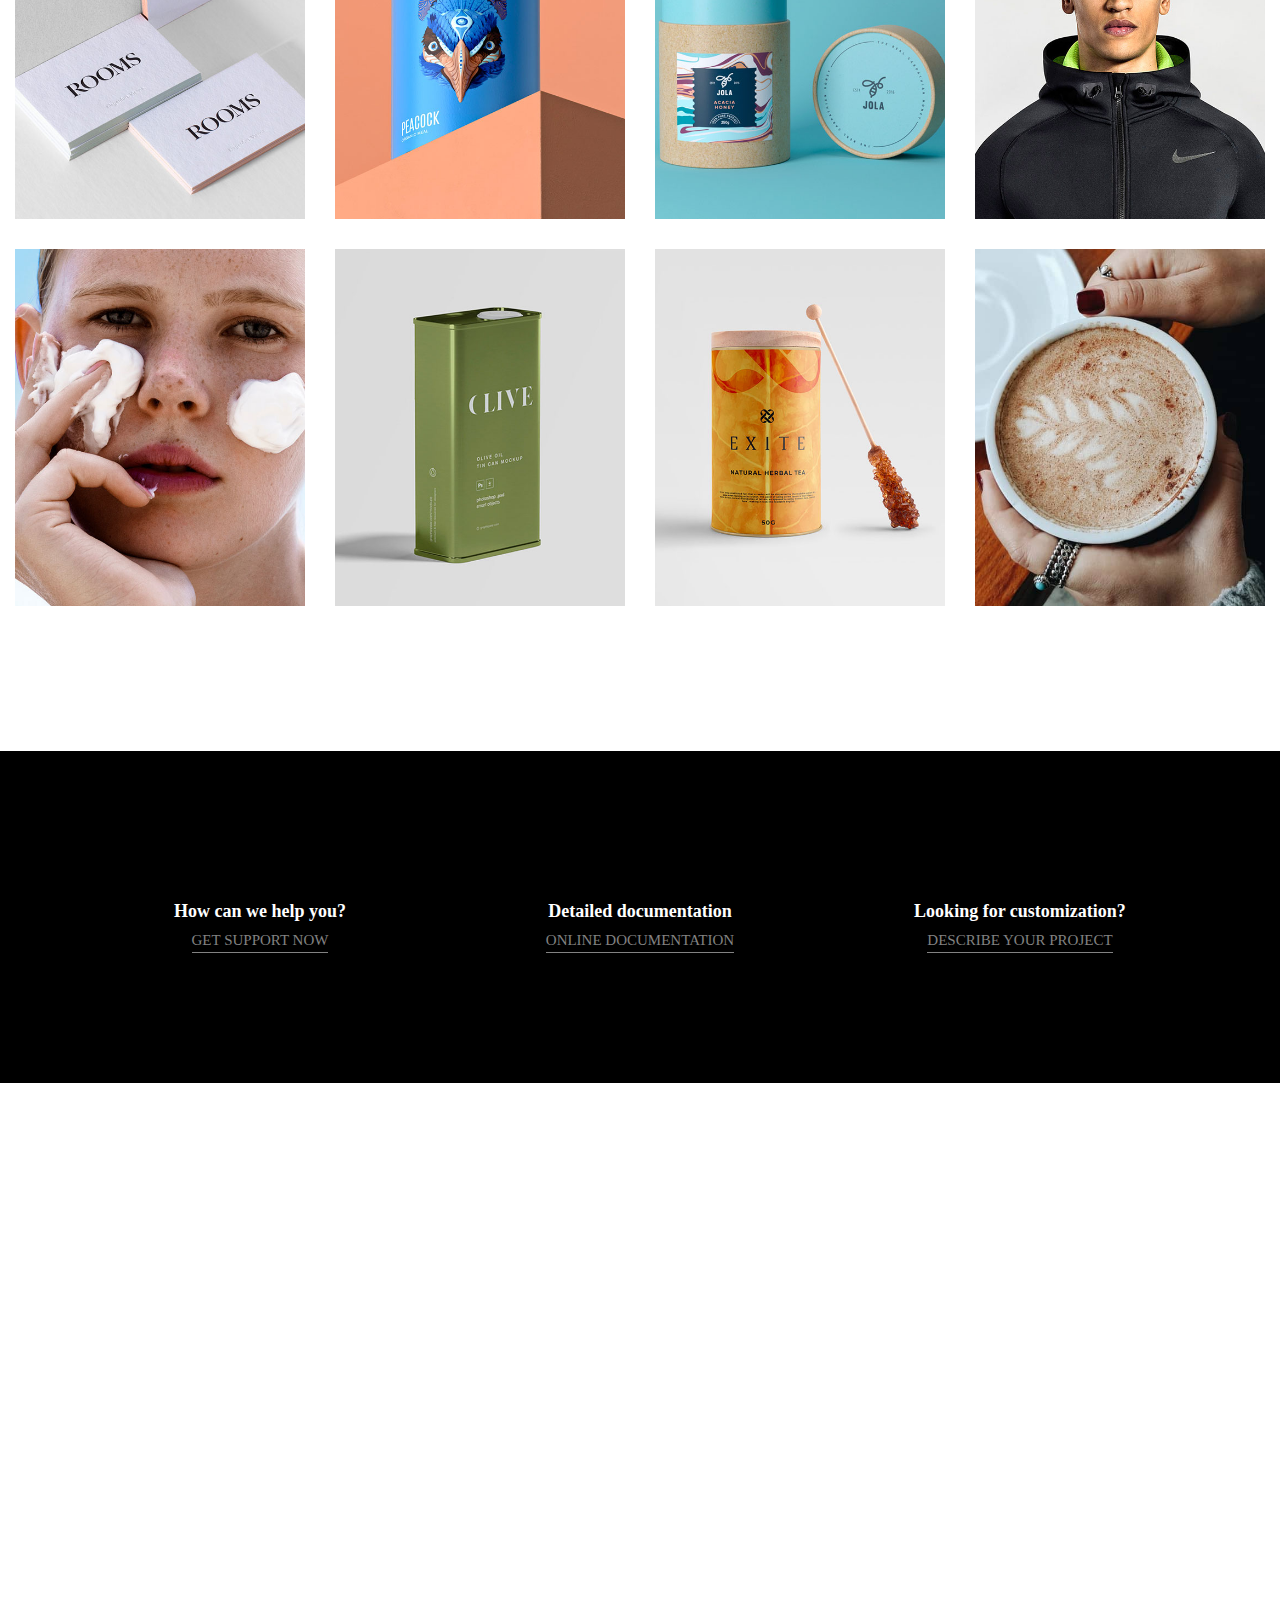
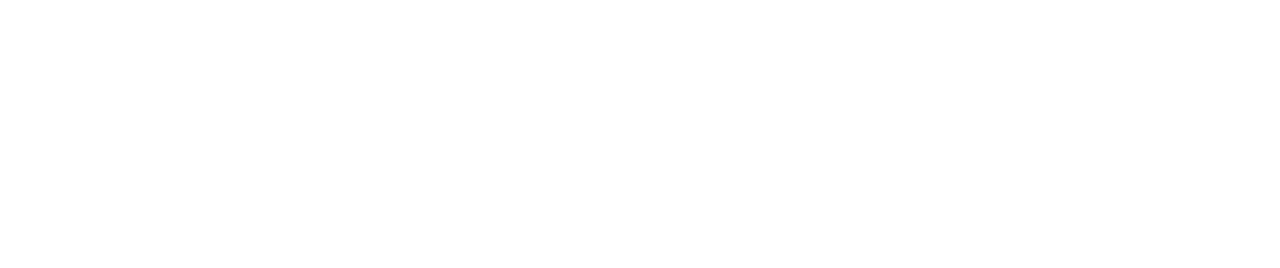
<file: gallery.html>
<!DOCTYPE html>
<html lang="ko">
<head>
    <meta charset="UTF-8">
    <meta http-equiv="X-UA-Compatible" content="IE=edge">
    <meta name="viewport" content="width=device-width, initial-scale=1.0">
    <title>LITHO ARCHITECTURE</title>
    <link rel="stylesheet" href="./css/fonts.css">
    <link rel="stylesheet" href="./css/gallery-style.css">
    <link rel="stylesheet" href="./css/reset.css">
    
    
    <script src="./icon/fontawesome.js"></script>
    <script src="./js/lib/jquery.easing.1.3.js"></script>
    <script src="./js/lib/jquery.min.js"></script>
    <script src="./js/lib/prefixfree.min.js"></script>
</head>
    
<body>
    <ul id="skip">
            <li><a href="#header">메뉴바로가기</a></li>
            <li><a href="#main">메인바로가기</a></li>
            <li><a href="#footer">하단바로가기</a></li>
    </ul>
    <div id="wrap">
        <header id="header">
            <div class="wrap">
                <div class="gap">
                    <div class="container clearfix">
                        <div class="logo">
                            <a href="./index.html">
                                <img src="./gallery_img/logo-fast-blue-black.png" alt="logo-parrot-green.png">
                            </a>
                        </div>
                        
                        <div class="aside clearfix">
                            <span><a href="javascript:">CALL US +44 123 456 7890</a></span>
                            
                        </div>
                    </div>
                </div>
            </div>
        </header>
        <main id="main">
            <section id="section1">
                <div class="wrap">
                    <div class="gap">
                        <div class="container">
                            <div class="content">
                                <div class="content-gap">
                                    <h4>Portfolio colorful metro column</h4>
                                    <h2>Portfolio colorful</h2>
                                </div>
                            </div>
                        </div>
                    </div>
                </div>
            </section>
            <section id="section2">
                <div class="wrap">
                    <div class="gap">
                        <div class="container">
                            <div class="content">
                                <nav id="nav">
                                    <ul>
                                        <li><a href="javascript:" class="gal-btn addNav">ALL</a></li>
                                        <li><a href="javascript:" class="gal-btn">BRANDING</a></li>
                                        <li><a href="javascript:" class="gal-btn">GRAPHICS</a></li>
                                        <li><a href="javascript:" class="gal-btn">LOGOS</a></li>
                                        <li><a href="javascript:" class="gal-btn">PHOTOGRAPHY</a></li>
                                    </ul>
                                </nav>
                                <div id="gallery-wrap">
                                    <ul class="clearfix">
                                        <li class="col col0">
                                            <div class="gallery-gap">
                                                <div class="gallery-content">
                                                    <a href="javasscript:"></a>
                                                    <div class="img-caption">
                                                        <div class="img-caption1">
                                                            <div class="caption-gap">
                                                                <div>
                                                                    <h4>BRANDING</h4>
                                                                    <h5>MONGOLISH</h5>
                                                                </div>
                                                            </div>
                                                        </div>
                                                    </div>
                                                </div>
                                            </div>
                                        </li>
                                        <li class="col col1">
                                            <div class="gallery-gap">
                                                <div class="gallery-content">
                                                    <a href="javasscript:"></a>
                                                    <div class="img-caption">
                                                        <div class="img-caption1">
                                                            <div class="caption-gap">
                                                                <div>
                                                                    <h4>PHOTOGRAPHY</h4>
                                                                    <h5>MASSCOATING</h5>
                                                                </div>
                                                            </div>
                                                        </div>
                                                    </div>
                                                </div>
                                            </div>
                                        </li>
                                        <li class="col col2">
                                            <div class="gallery-gap">
                                                <div class="gallery-content">
                                                    <a href="javasscript:"></a>
                                                    <div class="img-caption">
                                                        <div class="img-caption1">
                                                            <div class="caption-gap">
                                                                <div>
                                                                    <h4>BROCHURE</h4>
                                                                    <h5>CORTIFIEL</h5>
                                                                </div>
                                                            </div>
                                                        </div>
                                                    </div>
                                                </div>
                                            </div>
                                        </li>
                                        <li class="col col3">
                                            <div class="gallery-gap">
                                                <div class="gallery-content">
                                                    <a href="javasscript:"></a>
                                                    <div class="img-caption">
                                                        <div class="img-caption1">
                                                            <div class="caption-gap">
                                                                <div>
                                                                    <h4>BRANDING</h4>
                                                                    <h5>SCANDINAVIAN</h5>
                                                                </div>
                                                            </div>
                                                        </div>
                                                    </div>
                                                </div>
                                            </div>
                                        </li>
                                        <li class="col col4">
                                            <div class="gallery-gap">
                                                <div class="gallery-content">
                                                    <a href="javasscript:"></a>
                                                    <div class="img-caption">
                                                        <div class="img-caption1">
                                                            <div class="caption-gap">
                                                                <div>
                                                                    <h4>WEBSITE</h4>
                                                                    <h5>THE SIMPLEST</h5>
                                                                </div>
                                                            </div>
                                                        </div>
                                                    </div>
                                                </div>
                                            </div>
                                        </li>
                                        <li class="col col5">
                                            <div class="gallery-gap">
                                                <div class="gallery-content">
                                                    <a href="javasscript:"></a>
                                                    <div class="img-caption">
                                                        <div class="img-caption1">
                                                            <div class="caption-gap">
                                                                <div>
                                                                    <h4>BROCHURE</h4>
                                                                    <h5>EVERYDAY</h5>
                                                                </div>
                                                            </div>
                                                        </div>
                                                    </div>
                                                </div>
                                            </div>
                                        </li>
                                        <li class="col col6">
                                            <div class="gallery-gap">
                                                <div class="gallery-content">
                                                    <a href="javasscript:"></a>
                                                    <div class="img-caption">
                                                        <div class="img-caption1">
                                                            <div class="caption-gap">
                                                                <div>
                                                                    <h4>IDENTITY</h4>
                                                                    <h5>JOHNNY WALKER</h5>
                                                                </div>
                                                            </div>
                                                        </div>
                                                    </div>
                                                </div>
                                            </div>
                                        </li>
                                        <li class="col col7">
                                            <div class="gallery-gap">
                                                <div class="gallery-content">
                                                    <a href="javasscript:"></a>
                                                    <div class="img-caption">
                                                        <div class="img-caption1">
                                                            <div class="caption-gap">
                                                                <div>
                                                                    <h4>BROCHURE</h4>
                                                                    <h5>ZIMMERMANN</h5>
                                                                </div>
                                                            </div>
                                                        </div>
                                                    </div>
                                                </div>
                                            </div>
                                        </li>
                                        <li class="col col8">
                                            <div class="gallery-gap">
                                                <div class="gallery-content">
                                                    <a href="javasscript:"></a>
                                                    <div class="img-caption">
                                                        <div class="img-caption1">
                                                            <div class="caption-gap">
                                                                <div>
                                                                    <h4>BROCHURE</h4>
                                                                    <h5>GESTALTEN</h5>
                                                                </div>
                                                            </div>
                                                        </div>
                                                    </div>
                                                </div>
                                            </div>
                                        </li>
                                        <li class="col col9">
                                            <div class="gallery-gap">
                                                <div class="gallery-content">
                                                    <a href="javasscript:"></a>
                                                    <div class="img-caption">
                                                        <div class="img-caption1">
                                                            <div class="caption-gap">
                                                                <div>
                                                                    <h4>WEB</h4>
                                                                    <h5>BERLINING</h5>
                                                                </div>
                                                            </div>
                                                        </div>
                                                    </div>
                                                </div>
                                            </div>
                                        </li>
                                        <li class="col col10">
                                            <div class="gallery-gap">
                                                <div class="gallery-content">
                                                    <a href="javasscript:"></a>
                                                    <div class="img-caption">
                                                        <div class="img-caption1">
                                                            <div class="caption-gap">
                                                                <div>
                                                                    <h4>BRANDING</h4>
                                                                    <h5>ABSTRACT</h5>
                                                                </div>
                                                            </div>
                                                        </div>
                                                    </div>
                                                </div>
                                            </div>
                                        </li>
                                        <li class="col col11">
                                            <div class="gallery-gap">
                                                <div class="gallery-content">
                                                    <a href="javasscript:"></a>
                                                    <div class="img-caption">
                                                        <div class="img-caption1">
                                                            <div class="caption-gap">
                                                                <div>
                                                                    <h4>BRANDING</h4>
                                                                    <h5>MASS PRODUCTIONS</h5>
                                                                </div>
                                                            </div>
                                                        </div>
                                                    </div>
                                                </div>
                                            </div>
                                        </li>
                                        <li class="col col12">
                                            <div class="gallery-gap">
                                                <div class="gallery-content">
                                                    <a href="javasscript:"></a>
                                                    <div class="img-caption">
                                                        <div class="img-caption1">
                                                            <div class="caption-gap">
                                                                <div>
                                                                    <h4>PHOTOGRAPHY</h4>
                                                                    <h5>PIXFLOW STUDIO</h5>
                                                                </div>
                                                            </div>
                                                        </div>
                                                    </div>
                                                </div>
                                            </div>
                                        </li>
                                        <li class="col col13">
                                            <div class="gallery-gap">
                                                <div class="gallery-content">
                                                    <a href="javasscript:"></a>
                                                    <div class="img-caption">
                                                        <div class="img-caption1">
                                                            <div class="caption-gap">
                                                                <div>
                                                                    <h4>BRANDING</h4>
                                                                    <h5>CROP IDENTITY</h5>
                                                                </div>
                                                            </div>
                                                        </div>
                                                    </div>
                                                </div>
                                            </div>
                                        </li>
                                        <li class="col col14">
                                            <div class="gallery-gap">
                                                <div class="gallery-content">
                                                    <a href="javasscript:"></a>
                                                    <div class="img-caption">
                                                        <div class="img-caption1">
                                                            <div class="caption-gap">
                                                                <div>
                                                                    <h4>PHOTOGRAPHY</h4>
                                                                    <h5>CORTIFIEL LOOK</h5>
                                                                </div>
                                                            </div>
                                                        </div>
                                                    </div>
                                                </div>
                                            </div>
                                        </li>
                                        <li class="col col15">
                                            <div class="gallery-gap">
                                                <div class="gallery-content">
                                                    <a href="javasscript:"></a>
                                                    <div class="img-caption">
                                                        <div class="img-caption1">
                                                            <div class="caption-gap">
                                                                <div>
                                                                    <h4>PHOTOGRAPHY</h4>
                                                                    <h5>MORNING COFFEE</h5>
                                                                </div>
                                                            </div>
                                                        </div>
                                                    </div>
                                                </div>
                                            </div>
                                        </li>
                                    </ul>
                                </div>
                            </div>
                        </div>
                    </div>
                </div>
            </section>
            
            <section id="section3">
                <div class="wrap">
                    <div class="gap">
                        <div class="container">
                            <ul class="clearfix">
                                <li>
                                    <span><i class="fas fa-user-tie"></i></span>
                                    <h3>How can we help you?</h3>
                                    <h4><a href="javascript:">GET SUPPORT NOW</a></h4>
                                </li>
                                <li>
                                    <span><i class="far fa-address-book"></i></span>
                                    <h3>Detailed documentation</h3>
                                    <h4><a href="javascript:">ONLINE DOCUMENTATION</a></h4>
                                </li>
                                <li>
                                    <span><i class="fas fa-bezier-curve"></i></span>
                                    <h3>
                                        Looking for customization?</h3>
                                    <h4><a href="javascript:">DESCRIBE YOUR PROJECT</a></h4>
                                </li>
                                
                            </ul>
                        </div>
                    </div>
                </div>
            </section>
            <section id="section4">
                <div class="wrap">
                    <div class="gap">
                        <div class="container">
                            <div class="content">
                                <div class="title">
                                    <h2>Create innovative website today. Purchase Litho template now!</h2>
                                </div>
                                <div class="btn">
                                    <span><a href="javascript:">Purchase template</a></span>
                                </div>
                                <div class="box">
                                    <span><a href="javascript:">Powered By</a></span>
                                    <a href="javascript:"><img src="./gallery_img/themezaa-logo.png" alt=""></a>
                                </div>
                            </div>
                            
                        </div>
                    </div>
                </div>
            </section>
        </main>
    


        <div class="goTop">
                <a href="#wrap" class="goTop-btn"><i class="fas fa-long-arrow-alt-up"></i></a>
                
        </div>

        <div class="quick-Menu">
            <div class="wrap">
                <div class="gap">
                    <div class="container">
                        <ul>
                            <li>
                                <a href="./index.html">HOME</a>
                                </li>
                            <li><a href="./about.html">ABOUT</a>
                                </li>
                            <li>
                                <a href="./service.html">
                                    SERVICE
                                </a>
                            </li>
                            <li>
                                <a href="./notice.html">
                                NOTICE
                            </a>
                                </li>
                            <li><a href="./gallery.html">
                                GALLERY
                            </a>
                                
                             </li>
                        </ul>
                    </div>
                </div>
            </div>
        </div>



        <script src="./js/gallery.js"></script>
    </div>
</body>
</html>
</file>
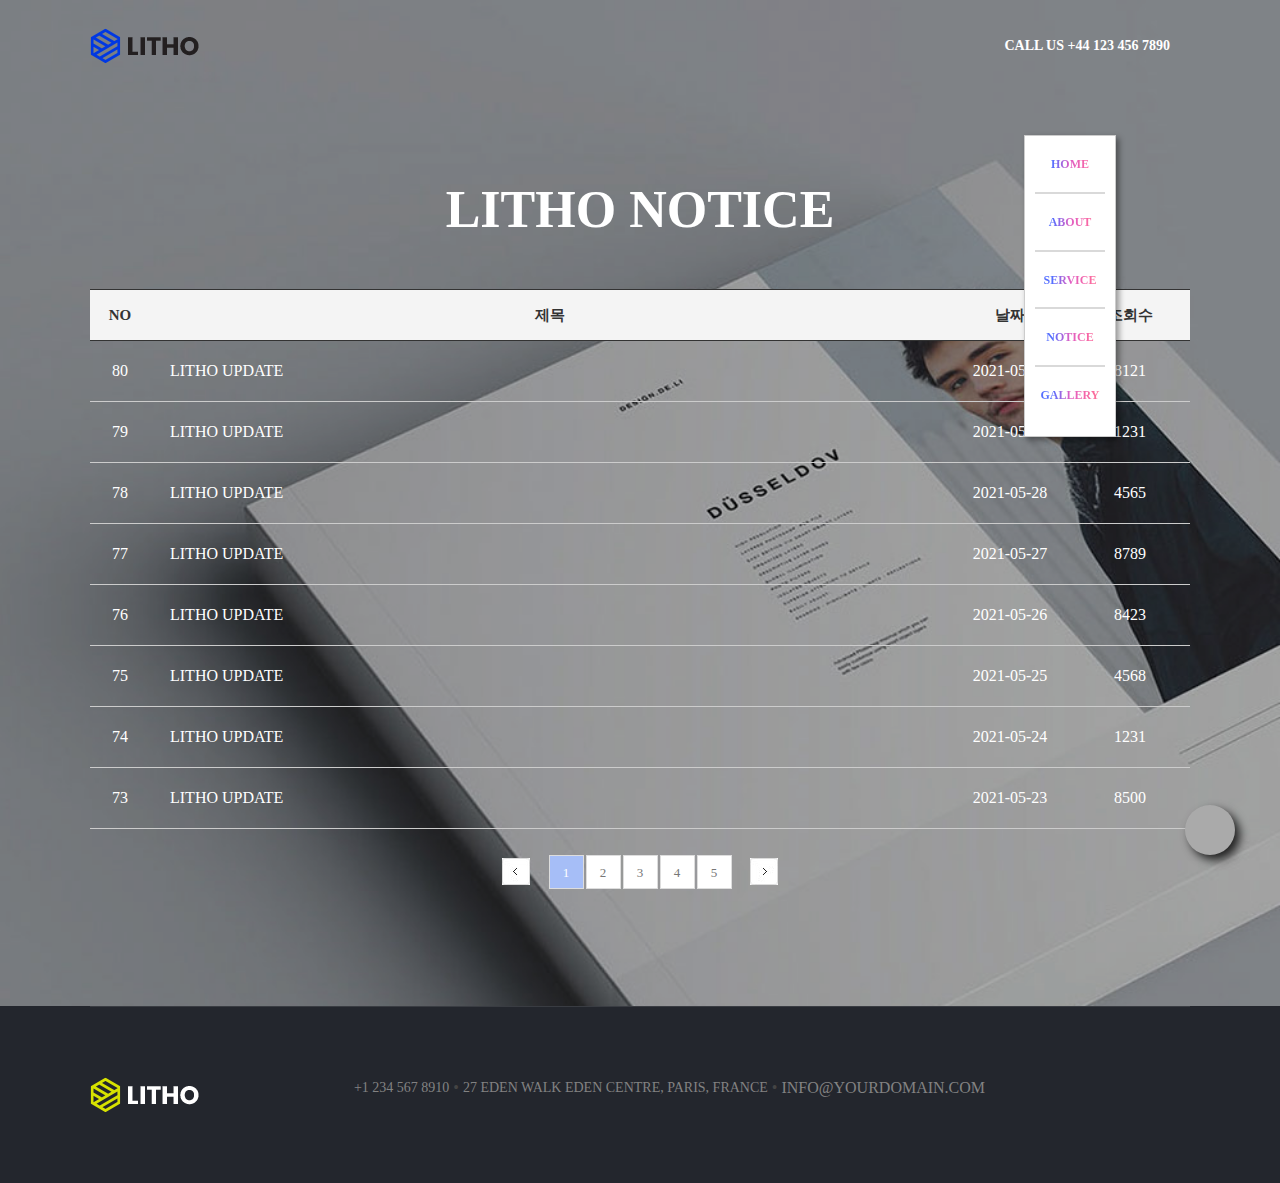
<file: notice.html>
<!DOCTYPE html>
<html lang="ko">
<head>
    <meta charset="UTF-8">
    <meta http-equiv="X-UA-Compatible" content="IE=edge">
    <meta name="viewport" content="width=device-width, initial-scale=1.0">
    <title>LITHO ARCHITECTURE</title>
    
    <link rel="stylesheet" href="./css/fonts.css">
    <link rel="stylesheet" href="./css/notice-style.css">
    <link rel="stylesheet" href="./css/reset.css">
    
    
    <script src="./icon/fontawesome.js"></script>
    <script src="./js/lib/jquery.easing.1.3.js"></script>
    <script src="./js/lib/jquery.min.js"></script>
    <script src="./js/lib/prefixfree.min.js"></script>
        
</head>
<body>
    <ul id="skip">
            <li><a href="#header">메뉴바로가기</a></li>
            <li><a href="#main">메인바로가기</a></li>
            <li><a href="#footer">하단바로가기</a></li>
    </ul>
    <div id="wrap">
        <header id="header">
            <div class="wrap">
                <div class="gap">
                    <div class="container clearfix">
                        <div class="logo">
                            <a href="./index.html">
                                <img src="./notice_img/logo-fast-blue-black.png" alt="logo-fast-blue-black.png">
                            </a>
                        </div>
                        
                        <div class="aside clearfix">
                            <span><a href="javascript:">CALL US +44 123 456 7890</a></span>
                            
                        </div>
                    </div>
                </div>
            </div>
        </header>
        <main id="main">
            <section id="section1">
                <div class="wrap">
                    <div class="gap">
                        <div class="container">
                           <div class="content">

                            <table class="board">
                                <caption>LITHO NOTICE</caption>
                                <thead>
                                    <tr>
                                        <th>NO</th>
                                        <th>제목</th>
                                        <th>날짜</th>
                                        <th>조회수</th>
                                    </tr>
                                </thead>
                                <tbody>

                                    <!-- 게시판 -->
                                    <tr>
                                        <td>80</td>
                                        <td>LITHO UPDATE</td>
                                        <td>2021-05-30</td>
                                        <td>8121</td>
                                    </tr>
                                </tbody>

                            </table>


                            <!-- 페이지 네이션 버튼 그룹 -->

                            <div id="pageNation">
                                <div class="prev-arrow-box">
                                    <a href="javascript:" class="prev-btn"><img src="./notice_img/prev.jpg" alt="prev"></a>
                                </div>
                                <div class="page-number-box">
                                    <ul>

                                        <!-- 
                                            <li><a href="javascript:" class="page-btn addPage">1</a></li> 
                                        -->

                                    </ul>
                                </div>
                                <div class="next-arrow-box">
                                    <a href="javascript:" class="next-btn"><img src="./notice_img/next.jpg" alt="next"></a>
                                </div>
                            </div>








                        </div>
                        </div>
                    </div>
                </div>



            </section>
            
        </main>
        <footer id="footer">
            <div class="wrap">
                <div class="gap">
                    <div class="container clearfix">
                        <div class="logo">
                            <img src="./img/header/logo-parrot-green.png" alt="logo-parrot-green.png">
                        </div>
                        <div class="text-wrap">
                            <div class="text-gap">
                                <h3>+1 234 567 8910</h3>
                                <span>•</span>
                                <h4> 27 EDEN WALK EDEN CENTRE, PARIS, FRANCE</h4>
                                <span>•</span>
                                <span class="mail"><a href="javascript:">INFO@YOURDOMAIN.COM</a></span>
                            </div>
                        </div>
                        <div class="sns-wrap">
                            <div class="sns-gap">
                                <span>
                                    <a href="javascript:"><i class="fab fa-facebook-f"></i></a>
                                    <a href="javascript:"><i class="fab fa-twitter"></i></a>
                                    <a href="javascript:"><i class="fab fa-instagram"></i></a>
                                    <a href="javascript:"><i class="fab fa-dribbble"></i></a>
                                </span>
                            </div>
                        </div>
                    </div>
                </div>
            </div>
        </footer>


        <div class="goTop">
                <a href="#wrap" class="goTop-btn"><i class="fas fa-long-arrow-alt-up"></i></a>
                
        </div>

        <div class="quick-Menu">
            <div class="wrap">
                <div class="gap">
                    <div class="container">
                        <ul>
                            <li>
                                <a href="./index.html">HOME</a>
                                </li>
                            <li><a href="./about.html">ABOUT</a>
                                </li>
                            <li>
                                <a href="./service.html">
                                    SERVICE
                                </a>
                            </li>
                            <li>
                                <a href="./notice.html">
                                NOTICE
                            </a>
                                </li>
                            <li><a href="./gallery.html">
                                GALLERY
                            </a>
                                
                             </li>
                        </ul>
                    </div>
                </div>
            </div>
        </div>



        <script src="./js/notice.js"></script>
    </div>
</body>
</html>
</file>
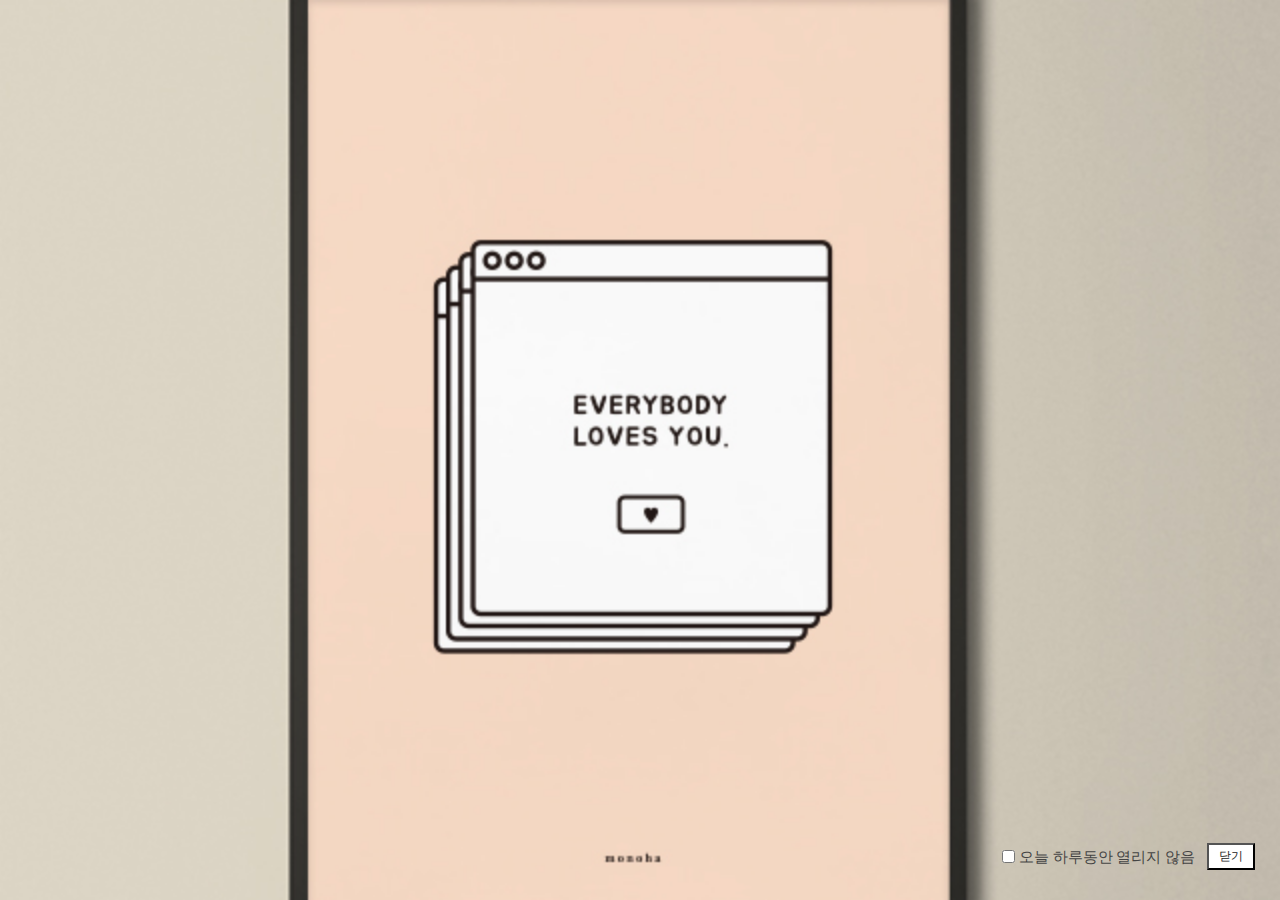
<file: popup.html>
<!DOCTYPE html>
<html lang="ko">
<head>
    <meta charset="UTF-8">
    <meta http-equiv="X-UA-Compatible" content="IE=edge">
    <meta name="viewport" content="width=device-width, initial-scale=1.0">
    <title>WINDOW 팝업창</title>

    <link rel="stylesheet" href="./css/style.css">
    <link rel="stylesheet" href="./css/reset.css">

</head>
<body>
<div id="popWrap">

    <div class="gap">
        <div class="container">
            <div class="content">
                <div class="popup-img"></div>
                <!-- 팝업창 내용 -->
                <div class="button-box">
                    <form name="popupForm">
                        <span>
                            <input type="checkbox" name="cookieChk" id="Chk" value="" >
                            <label for="Chk">오늘 하루동안 열리지 않음</label>
                        </span>
                        <button class="close-btn">닫기</button>
                    </form>
                </div>
            
            </div>
        </div>
    </div>
 
</div>


<script>

    var $closeBtn = document.querySelector('.close-btn');
    var today = null;
    var txt = '';

    //1-1 쿠키설정 함수
    function setCookieFn(name,value,expires){
        today = new Date();
        today.setHours( today.getHours() + expires );

        txt += name + '=' + value + ';' 
        txt += 'expires=' + today.toUTCString() + ';';

        document.cookie = txt;
    }


    //1-2 쿠키 설정 버튼 클릭 이벤트
    $closeBtn.addEventListener('click',function(e){
        e.preventDefault();
        if( popupForm.cookieChk.checked ){
            setCookieFn('popup','no',1);
        }
        self.close();
    });


     
</script>





</body>
</html>
</file>
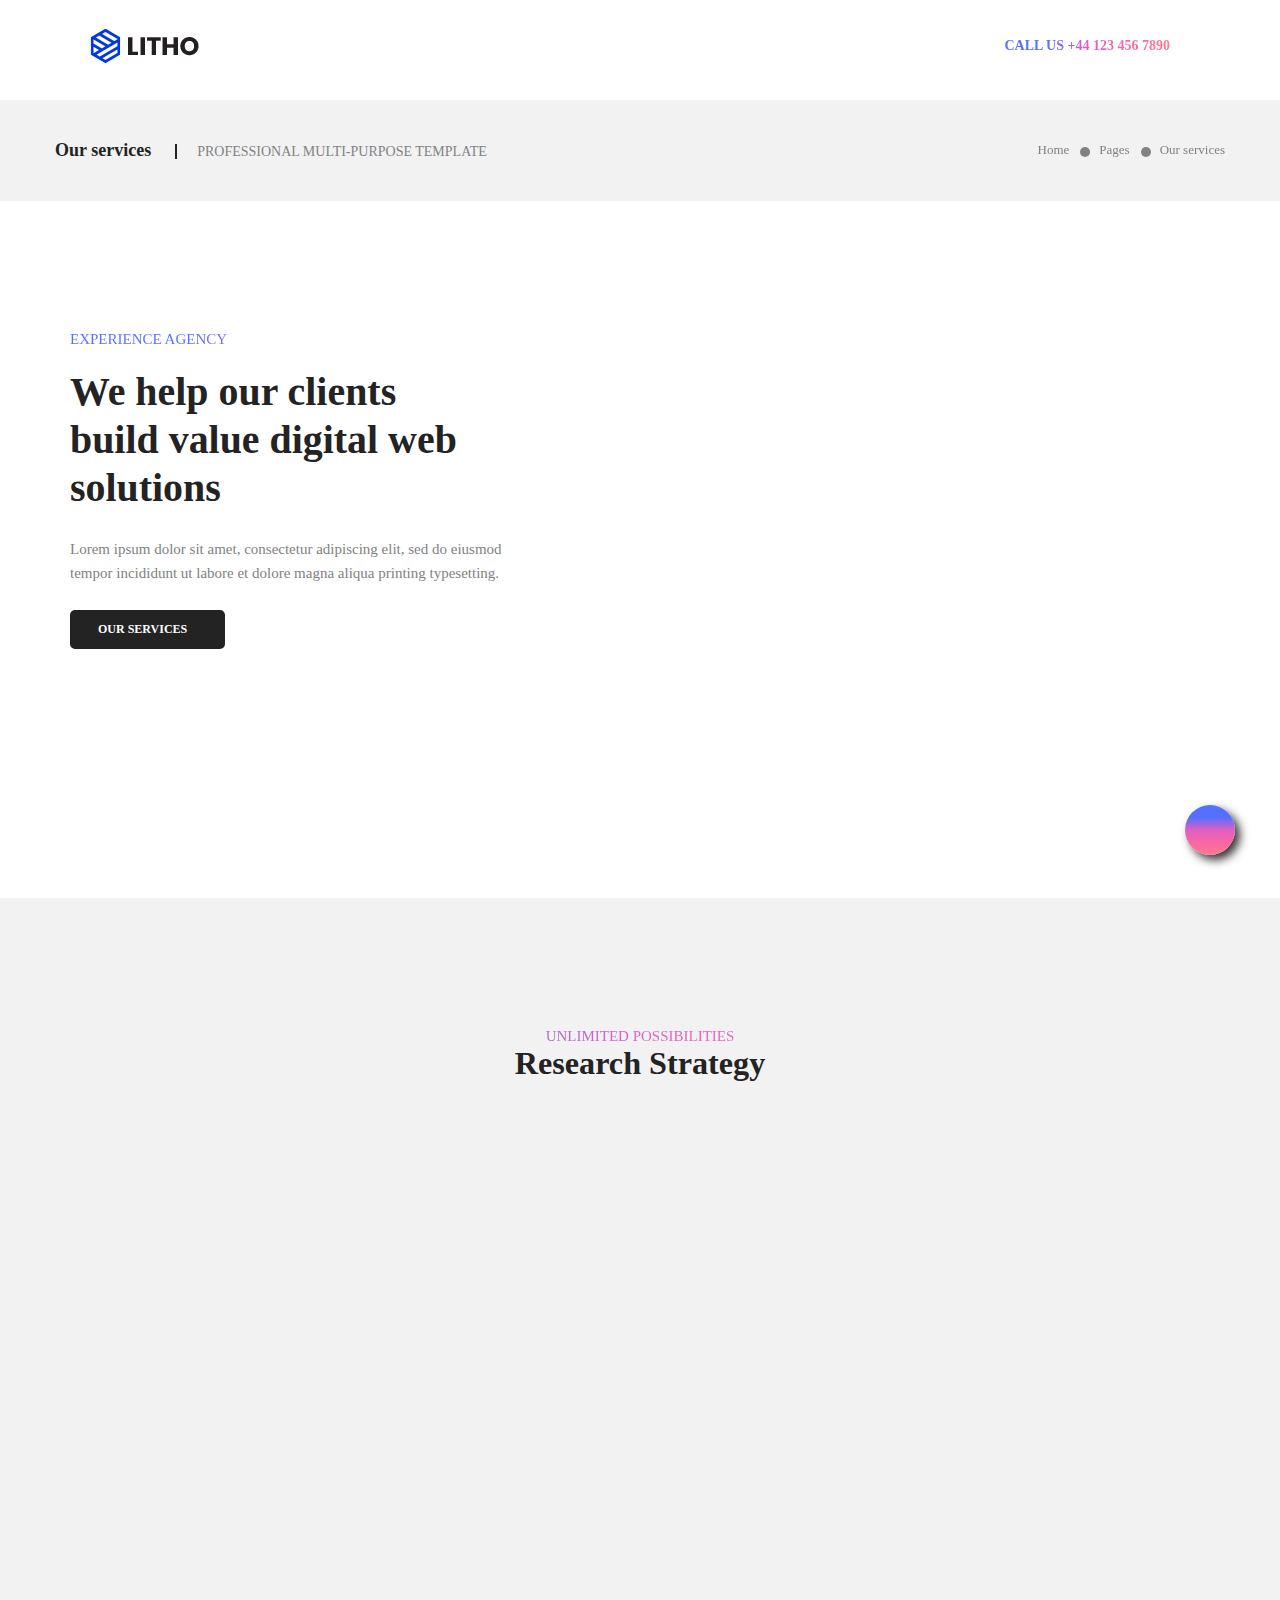
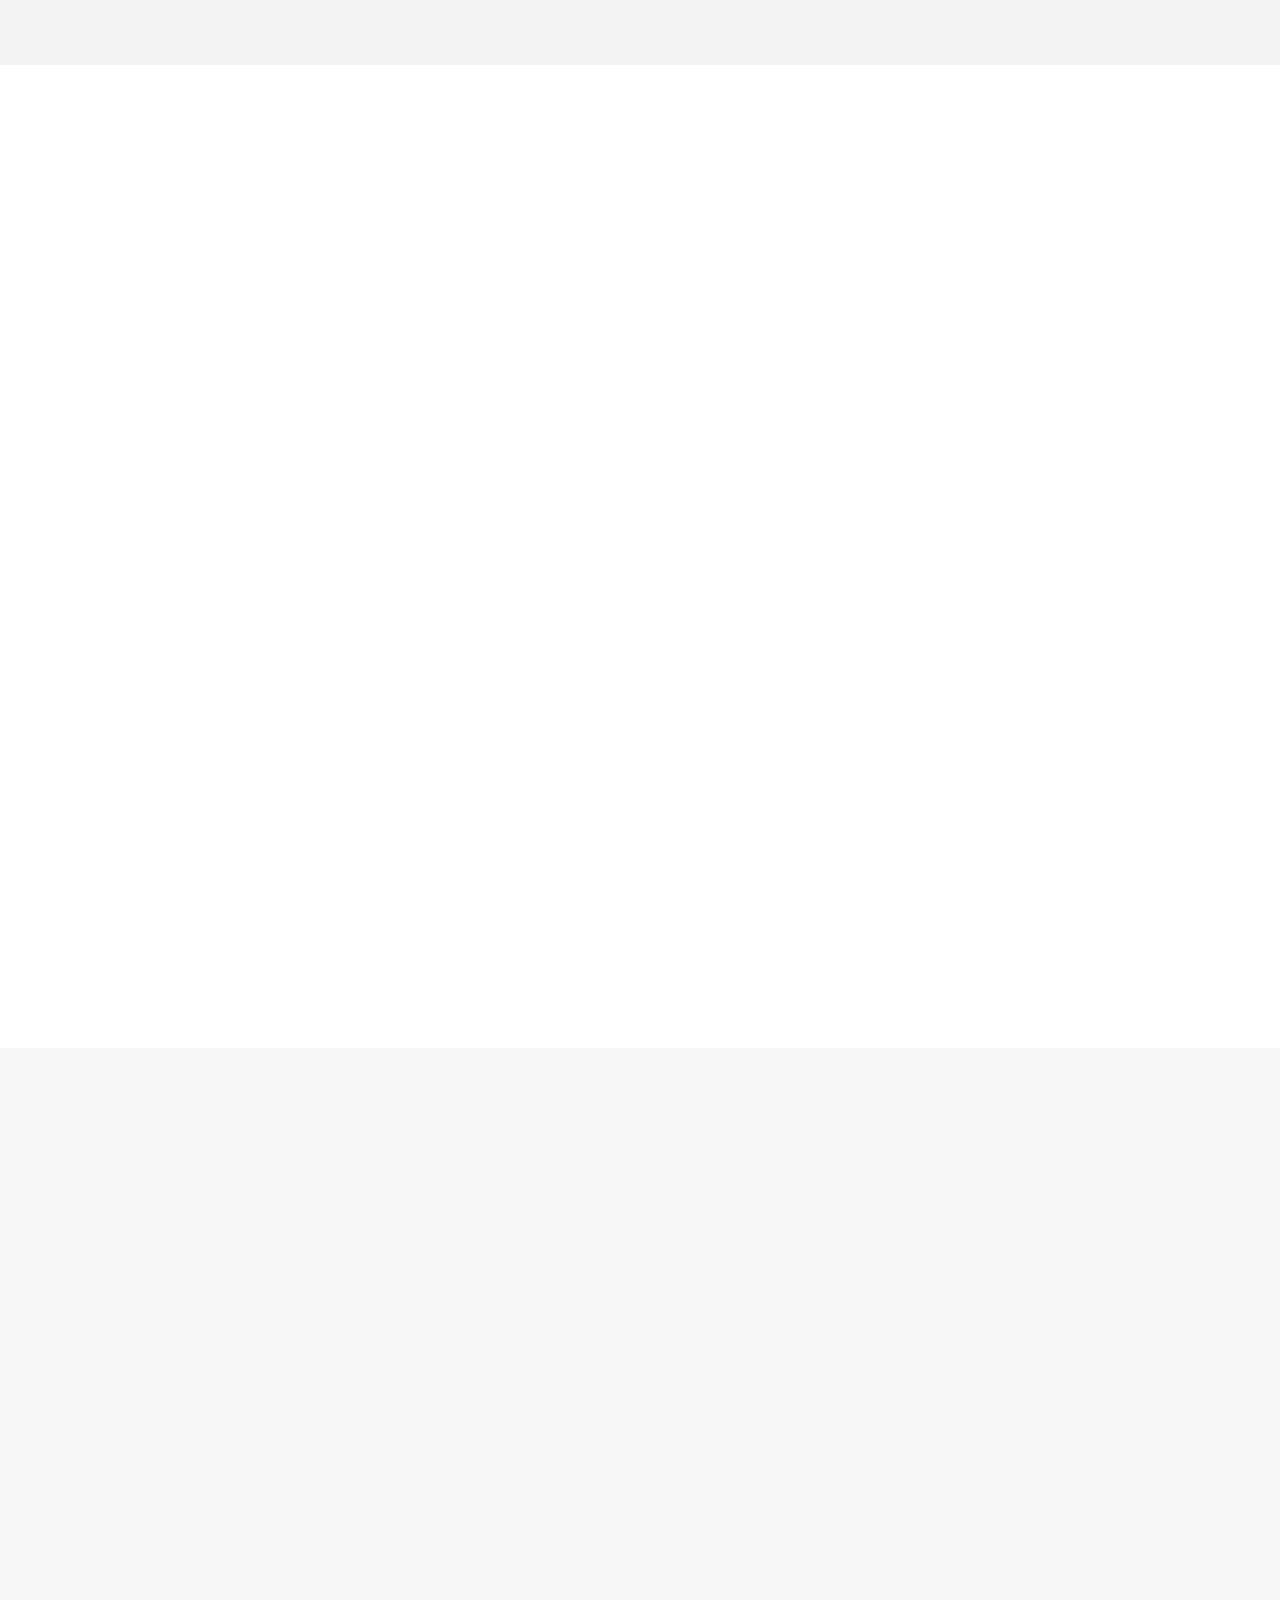
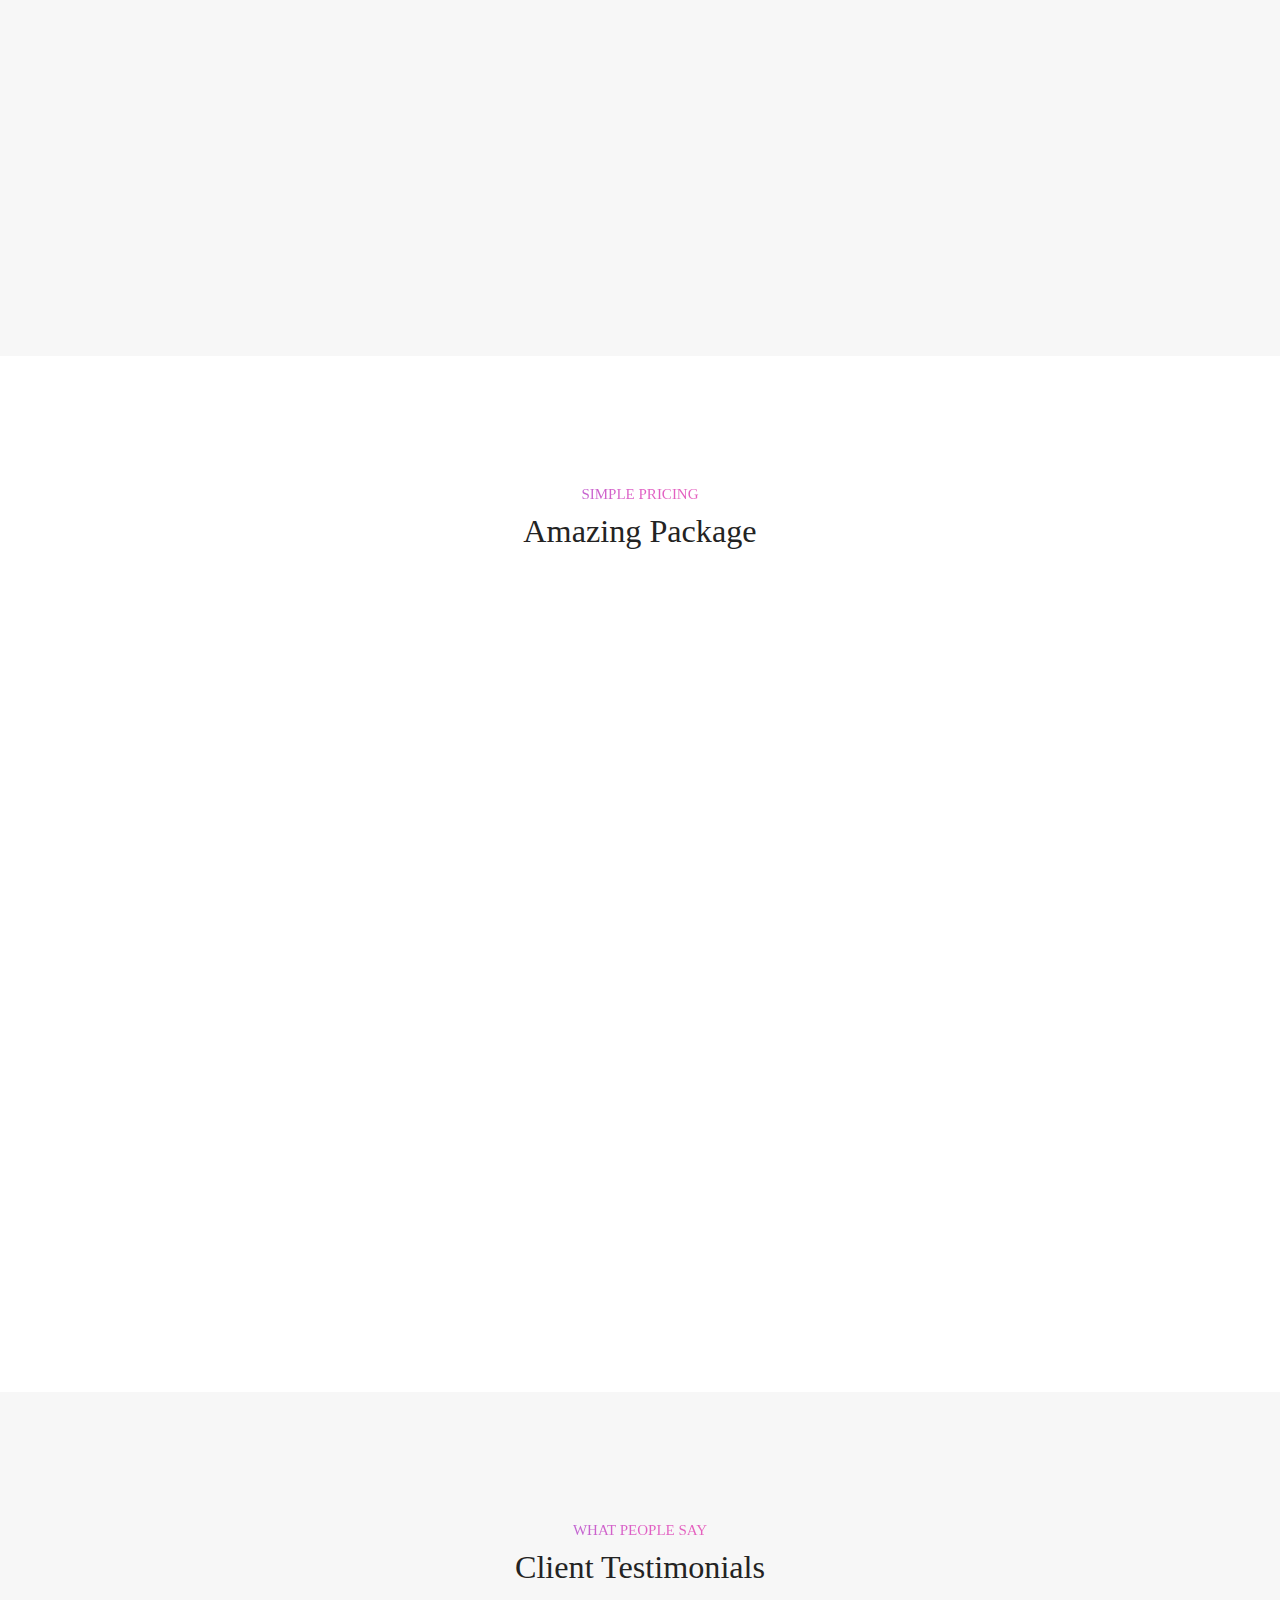
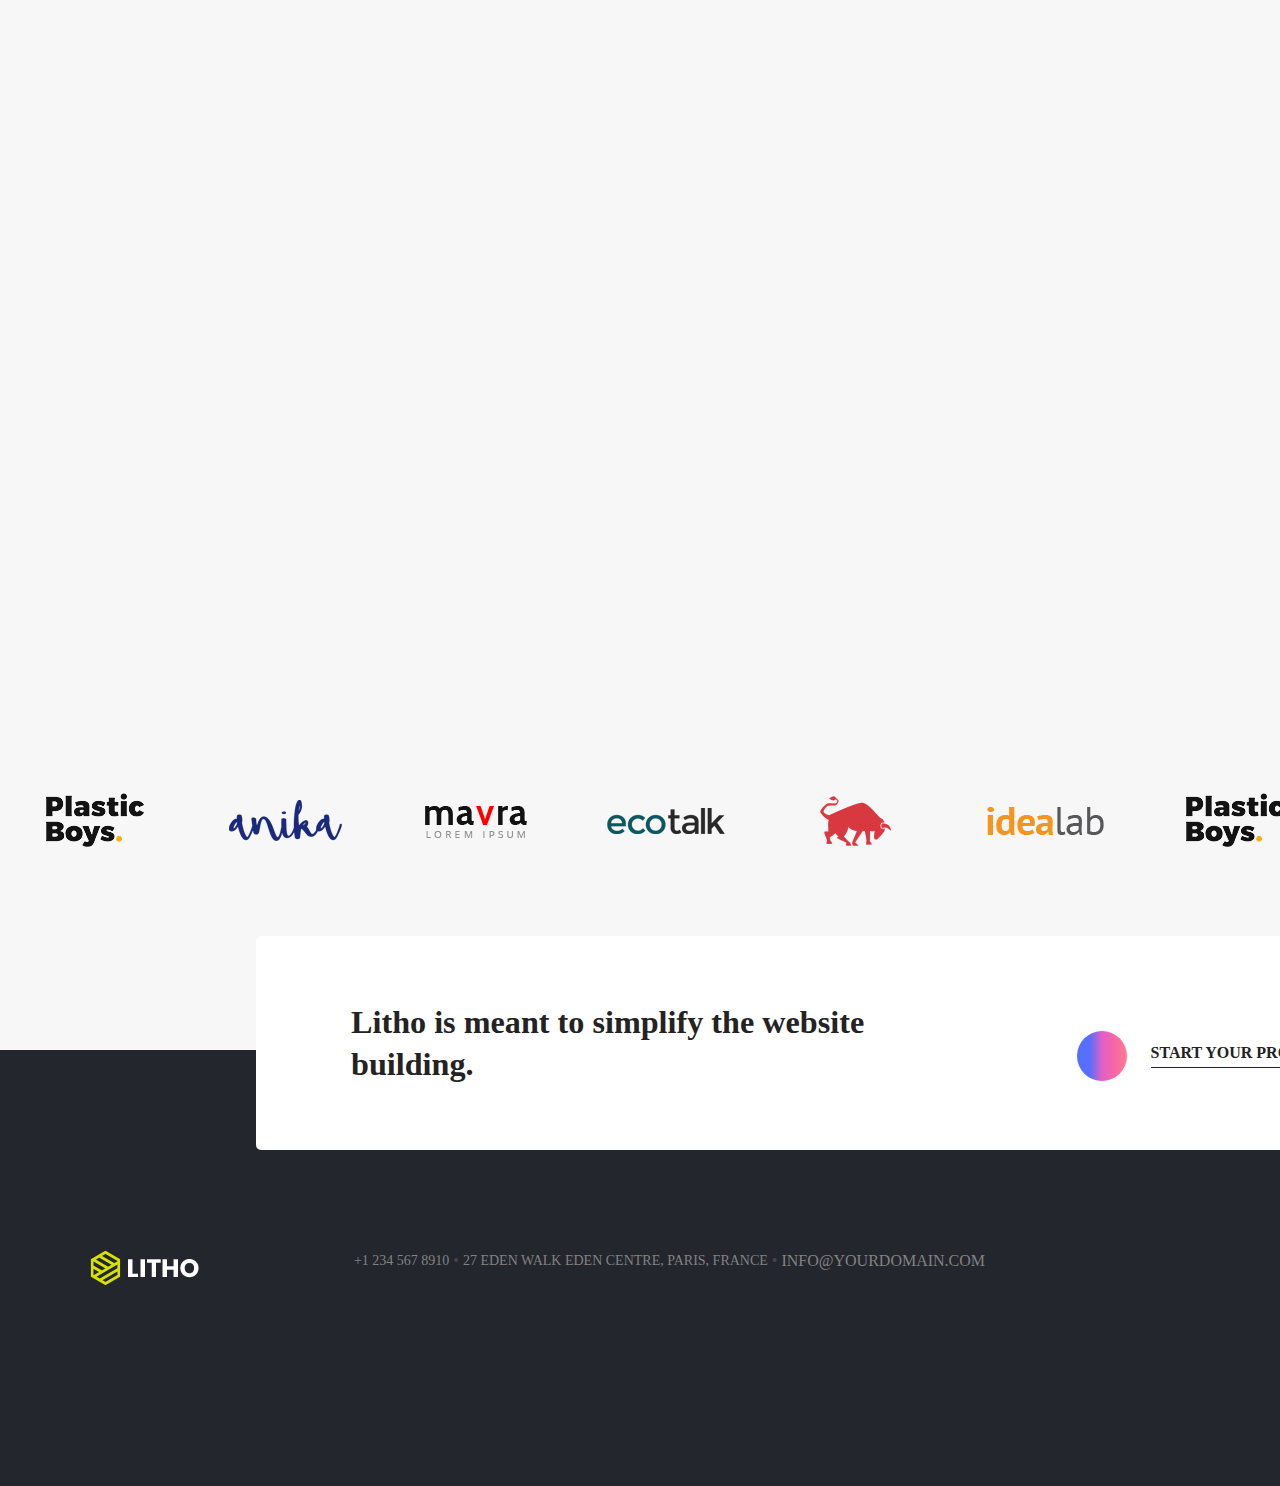
<file: service.html>
<!DOCTYPE html>
<html lang="ko">
<head>
    <meta charset="UTF-8">
    <meta http-equiv="X-UA-Compatible" content="IE=edge">
    <meta name="viewport" content="width=device-width, initial-scale=1.0">
    <title>ABOUT</title>
    
    <link rel="stylesheet" href="./css/fonts.css">
    <link rel="stylesheet" href="./css/service-style.css">
    <link rel="stylesheet" href="./css/reset.css">
    
    <script src="./icon/fontawesome.js"></script>
    <script src="./js/lib/jquery.easing.1.3.js"></script>
    <script src="./js/lib/jquery.min.js"></script>
    <script src="./js/lib/prefixfree.min.js"></script>
</head>

<body>
    <ul id="skip">
        <li><a href="#header">메뉴바로가기</a></li>
        <li><a href="#main">메인바로가기</a></li>
        <li><a href="#footer">하단바로가기</a></li>
</ul>
<div id="wrap">
    <header id="header">
        <div class="wrap">
            <div class="gap">
                <div class="container clearfix">
                    <div class="logo">
                        <a href="./index.html">
                            <img src="./service_img/header/logo-fast-blue-black.png" alt="logo-fast-blue-black.png">
                        </a>
                    </div>
                    
                    <div class="aside clearfix">
                        <span><a href="javascript:">CALL US +44 123 456 7890</a></span>
                    </div>
                </div>
            </div>
        </div>
    </header>
    <main id="main">
    <section id="section1">
        <div class="wrap">
            <div class="gap">
                <div class="container">
                    <div class="content clearfix">
                        <div class="left-box">
                            <span><h2>Our services</h2></span> 
                            <span><a href="javascript:">Professional multi-purpose template</a></span>
                        </div>
                        <div class="right-box">
                            <ul class="clearfix">
                                <li>
                                    <a href="javascript:">
                                        Home
                                    </a>
                                </li>
                                <li>
                                    <a href="javascript:">
                                        Pages
                                    </a>
                                </li>
                                <li>
                                    <a href="javascript:">
                                        Our services
                                    </a>
                                </li>
                            </ul>
                        </div>
                    </div>
                </div>
            </div>
        </div>
    </section>
        <section id="section2">
            <div class="wrap">
                <div class="gap">
                    <div class="container">
                        <div class="content clearfix">
                            <div class="left-box">
                                <div class="left-box-gap">
                                    <h4>Experience agency</h4>
                                    <h2>We help our clients build value digital web solutions</h2>
                                    <p>Lorem ipsum dolor sit amet, consectetur adipiscing elit, sed do eiusmod tempor incididunt ut labore et dolore magna aliqua printing typesetting.</p>
                                    <span><a href="javascript:">OUR SERVICES <i class="fas fa-long-arrow-alt-right"></i></a></span>
                                </div>
                            </div>
                            <div class="right-box">
                                <div class="right-box-gap">
                                    <div class="right-box-img">
                                        <div class="img"></div>
                                        <div class="back-img"></div>
                                    </div>
                                </div>
                            </div>
                        </div>
                    </div>
                </div>
            </div>
        </section>
        <section id="section3">
            <div class="wrap">
                <div class="gap">
                    <div class="container">
                        <div class="title-wrap">
                            <h4>UNLIMITED POSSIBILITIES</h4>
                            <h2>Research Strategy</h2>
                        </div>
                        <div class="content">
                            <ul class="clearfix">
                                <li class="col col1">
                                    <div class="col-gap">
                                        <div class="text-box">
                                            <h4>01</h4>
                                            <h2>Developing strategy</h2>
                                            <p>Lorem ipsum is simply dummy text of the printing typesetting lorem ipsum been dummy text.</p>
                                            <h3>MORE INFO<i class="fas fa-long-arrow-alt-right"></i></h3>
                                        </div>
                                    </div>
                                </li>
                                <li class="col col2">
                                    <div class="col-gap">
                                        <div class="text-box">
                                            <h4>02</h4>
                                            <h2>Blazing performance</h2>
                                            <p>Lorem ipsum is simply dummy text of the printing typesetting lorem ipsum been dummy text.</p>
                                            <h3>MORE INFO<i class="fas fa-long-arrow-alt-right"></i></h3>
                                        </div>
                                    </div>
                                </li>
                                <li class="col col3">
                                    <div class="col-gap">
                                        <div class="text-box">
                                            <h4>03</h4>
                                            <h2>Customer satisfaction</h2>
                                            <p>Lorem ipsum is simply dummy text of the printing typesetting lorem ipsum been dummy text.</p>
                                            <h3>MORE INFO<i class="fas fa-long-arrow-alt-right"></i></h3>
                                        </div>
                                    </div>
                                </li>
                               
                            </ul>
                        </div>
                    </div>
                </div>
            </div>
        </section>
        <section id="section4">
            <div class="wrap">
            <div class="gap">
                <div class="container">
                    <div class="content clearfix">
                        <div class="left-box"> <!-- 682.5px / 723.53px -->
                            <div class="left-box-gap">
                                <h3>WHAT WE OFFER SERVICES</h3>
                                <h2>Litho theme lets you easily create websites in a matter of minutes.</h2>
                                <p>Lorem Ipsum is simply dummy text of the printing and typesetting industry ipsum has been the industry's standard dummy text when an unknown a galley of type and scrambled it to make a type book.</p>
                                <span><a href="javascript:" class="prev-btn"><i class="fas fa-chevron-left"></i></a></span>
                                <span><a href="javascript:" class="next-btn"><i class="fas fa-chevron-right"></i></a></span>
                                
                                <div class="content-box">
                                    <ul class="clearfix">
                                        <li class="slide-box"> 
                                            <div class="slide-container">
                                                <div class="slide-view">
                                                    <ul class="slide-wrap clearfix">
                                                        <li class="slide slide0">
                                                            <div class="slide-box">
                                                                <ul class='clearfix'>
                                                                    <li class="img-box">
                                                                        <div class="img-box-wrap">
                                                                           <div class="img img0"></div>
                                                                        </div>
                                                                    </li>
                                                                    <li class="text-box">
                                                                        <div class="text-box-wrap">
                                                                            <div class="text-box-gap">
                                                                                <h3>Brand identity</h3>
                                                                                <p>Lorem ipsum dolor sit amet, consectetur adipiscing elit, sed do eiusmod tempor incididunt ut labore et dolore.</p>
                                                                                <span><a href="javascript:">Read more</a></span>
                                                                            </div>
                                                                        </div>
                                                                    </li>
                                                                </ul>
                                                            </div>
                                                        </li>
                                                        <li class="slide slide1">
                                                            <div class="slide-box">
                                                                <ul class='clearfix'>
                                                                    <li class="img-box">
                                                                        <div class="img-box-wrap">
                                                                            <div class="img img1"></div>
                                                                        </div>
                                                                    </li>
                                                                    <li class="text-box">
                                                                        <div class="text-box-wrap">
                                                                            <div class="text-box-gap">
                                                                                <h3>Brand identity</h3>
                                                                                <p>Lorem ipsum dolor sit amet, consectetur adipiscing elit, sed do eiusmod tempor incididunt ut labore et dolore.</p>
                                                                                <span><a href="javascript:">Read more</a></span>
                                                                            </div>
                                                                        </div>
                                                                    </li>
                                                                </ul>
                                                            </div>
                                                        </li>
                                                        <li class="slide slide2">
                                                            <div class="slide-box">
                                                                <ul class='clearfix'>
                                                                    <li class="img-box">
                                                                        <div class="img-box-wrap">
                                                                            <div class="img img2"></div>
                                                                        </div>
                                                                    </li>
                                                                    <li class="text-box">
                                                                        <div class="text-box-wrap">
                                                                            <div class="text-box-gap">
                                                                                <h3>Brand identity</h3>
                                                                                <p>Lorem ipsum dolor sit amet, consectetur adipiscing elit, sed do eiusmod tempor incididunt ut labore et dolore.</p>
                                                                                <span><a href="javascript:">Read more</a></span>
                                                                            </div>
                                                                        </div>
                                                                    </li>
                                                                </ul>
                                                            </div>
                                                        </li>
                                                        <li class="slide slide0">
                                                            <div class="slide-box">
                                                                <ul class='clearfix'>
                                                                    <li class="img-box">
                                                                        <div class="img-box-wrap">
                                                                            <div class="img img0"></div>
                                                                        </div>
                                                                    </li>
                                                                    <li class="text-box">
                                                                        <div class="text-box-wrap">
                                                                            <div class="text-box-gap">
                                                                                <h3>Brand identity</h3>
                                                                                <p>Lorem ipsum dolor sit amet, consectetur adipiscing elit, sed do eiusmod tempor incididunt ut labore et dolore.</p>
                                                                                <span><a href="javascript:">Read more</a></span>
                                                                            </div>
                                                                        </div>
                                                                    </li>
                                                                </ul>
                                                            </div>
                                                        </li>
                                                        <li class="slide slide1">
                                                            <div class="slide-box">
                                                                <ul class='clearfix'>
                                                                    <li class="img-box">
                                                                        <div class="img-box-wrap">
                                                                            <div class="img img1"></div>
                                                                        </div>
                                                                    </li>
                                                                    <li class="text-box">
                                                                        <div class="text-box-wrap">
                                                                            <div class="text-box-gap">
                                                                                <h3>Brand identity</h3>
                                                                                <p>Lorem ipsum dolor sit amet, consectetur adipiscing elit, sed do eiusmod tempor incididunt ut labore et dolore.</p>
                                                                                <span><a href="javascript:">Read more</a></span>
                                                                            </div>
                                                                        </div>
                                                                    </li>
                                                                </ul>
                                                            </div>
                                                        </li>
                                                        <li class="slide slide2">
                                                            <div class="slide-box">
                                                                <ul class='clearfix'>
                                                                    <li class="img-box">
                                                                        <div class="img-box-wrap">
                                                                            <div class="img img2"></div>
                                                                        </div>
                                                                    </li>
                                                                    <li class="text-box">
                                                                        <div class="text-box-wrap">
                                                                            <div class="text-box-gap">
                                                                                <h3>Brand identity</h3>
                                                                                <p>Lorem ipsum dolor sit amet, consectetur adipiscing elit, sed do eiusmod tempor incididunt ut labore et dolore.</p>
                                                                                <span><a href="javascript:">Read more</a></span>
                                                                            </div>
                                                                        </div>
                                                                    </li>
                                                                </ul>
                                                            </div>
                                                        </li>
                                                        <li class="slide slide0">
                                                            <div class="slide-box">
                                                                <ul class='clearfix'>
                                                                    <li class="img-box">
                                                                        <div class="img-box-wrap">
                                                                            <div class="img img0"></div>
                                                                        </div>
                                                                    </li>
                                                                    <li class="text-box">
                                                                        <div class="text-box-wrap">
                                                                            <div class="text-box-gap">
                                                                                <h3>Brand identity</h3>
                                                                                <p>Lorem ipsum dolor sit amet, consectetur adipiscing elit, sed do eiusmod tempor incididunt ut labore et dolore.</p>
                                                                                <span><a href="javascript:">Read more</a></span>
                                                                            </div>
                                                                        </div>
                                                                    </li>
                                                                </ul>
                                                            </div>
                                                        </li>
                                                        <li class="slide slide1">
                                                            <div class="slide-box">
                                                                <ul class='clearfix'>
                                                                    <li class="img-box">
                                                                        <div class="img-box-wrap">
                                                                            <div class="img img1"></div>
                                                                        </div>
                                                                    </li>
                                                                    <li class="text-box">
                                                                        <div class="text-box-wrap">
                                                                            <div class="text-box-gap">
                                                                                <h3>Brand identity</h3>
                                                                                <p>Lorem ipsum dolor sit amet, consectetur adipiscing elit, sed do eiusmod tempor incididunt ut labore et dolore.</p>
                                                                                <span><a href="javascript:">Read more</a></span>
                                                                            </div>
                                                                        </div>
                                                                    </li>
                                                                </ul>
                                                            </div>
                                                        </li>
                                                        <li class="slide slide2">
                                                            <div class="slide-box">
                                                                <ul class='clearfix'>
                                                                    <li class="img-box">
                                                                        <div class="img-box-wrap">
                                                                            <div class="img img2"></div>
                                                                        </div>
                                                                    </li>
                                                                    <li class="text-box">
                                                                        <div class="text-box-wrap">
                                                                            <div class="text-box-gap">
                                                                                <h3>Brand identity</h3>
                                                                                <p>Lorem ipsum dolor sit amet, consectetur adipiscing elit, sed do eiusmod tempor incididunt ut labore et dolore.</p>
                                                                                <span><a href="javascript:">Read more</a></span>
                                                                            </div>
                                                                        </div>
                                                                    </li>
                                                                </ul>
                                                            </div>
                                                        </li>
                                                    </ul>
                                                </div>
                                            </div>
                                        </li>
                                      
                                    </ul>
                                </div>
                            </div>

                        </div>
                        <div class="right-box">
                            <div class="right-box-wrap">
                                <div class="right-box-gap">
                                    <h2>Custom and bespoke services</h2>
                                    <ul>
                                        <li>Brand identity</li>
                                        <li>Exposure strategy</li>
                                        <li>E-commerce website</li>
                                        <li>Multilingual portals</li>
                                        <li>Packaging design</li>
                                    </ul>
                                </div>
                            </div>
                        </div>
                    </div>
                </div>
            </div>
        </div>
    </section>
        <section id="section5">
            <div class="wrap">
            <div class="gap">
                <div class="container">
                    <div class="content">
                        <ul class="clearfix">
                            <li>
                                <div class="text-box-gap">
                                    <div class="text-box-wrap">
                                        <span><i class="far fa-compass"></i></span>
                                        <h4>Amazing layouts</h4>
                                        <p>Lorem ipsum is simply dummy text of the printing typesetting lorem ipsum been text.</p>
                                    </div>
                                </div>
                            </li>
                            <li>
                                <div class="text-box-gap">
                                    <div class="text-box-wrap">
                                        <span><i class="fas fa-mouse-pointer"></i></span>
                                        <h4>Amazing layouts</h4>
                                        <p>Lorem ipsum is simply dummy text of the printing typesetting lorem ipsum been text.</p>
                                    </div>
                                </div>
                            </li>
                            <li>
                                <div class="text-box-gap">
                                    <div class="text-box-wrap">
                                        <span><i class="far fa-thumbs-up"></i></span>
                                        <h4>Amazing layouts</h4>
                                        <p>Lorem ipsum is simply dummy text of the printing typesetting lorem ipsum been text.</p>
                                    </div>
                                </div>
                            </li>
                            
                        </ul>
                        <ul class="clearfix">
                            <li>
                                <div class="text-box-gap">
                                    <div class="text-box-wrap">
                                        <span><i class="far fa-user"></i></span>
                                        <h4>Amazing layouts</h4>
                                        <p>Lorem ipsum is simply dummy text of the printing typesetting lorem ipsum been text.</p>
                                    </div>
                                </div>
                            </li>
                            <li>
                                <div class="text-box-gap">
                                    <div class="text-box-wrap">
                                        <span><i class="fas fa-paper-plane"></i></span>
                                        <h4>Amazing layouts</h4>
                                        <p>Lorem ipsum is simply dummy text of the printing typesetting lorem ipsum been text.</p>
                                    </div>
                                </div>
                            </li>
                            <li>
                                <div class="text-box-gap">
                                    <div class="text-box-wrap">
                                        <span><i class="far fa-heart"></i></span>
                                        <h4>Amazing layouts</h4>
                                        <p>Lorem ipsum is simply dummy text of the printing typesetting lorem ipsum been text.</p>
                                    </div>
                                </div>
                            </li>

                    </div>
                </div>
            </div>
        </div>
    </section>
        <section id="section6">
            <div class="wrap">
            <div class="gap">
                <div class="container">
                    <div class="content">
                        <div class="title">
                            <h4>SIMPLE PRICING</h4>
                            <h2>Amazing Package</h2>
                        </div>
                        <ul class="clearfix">
                            <li>
                                <div class="text-box-gap">
                                    <div class="top-box-wrap">
                                        <h5>Core features</h5>
                                        <h3>BASIC PLAN</h3>
                                        <h2>$29</h2>
                                        <h4>PER YEAR</h4>
                                    </div>
                                    <div class="bottom-box-wrap">
                                        <ul>
                                            <li>Pixel perfect design</li>
                                            <li>Personal training applications</li>
                                            <li>Step-by-step support</li>
                                        </ul>
                                    </div>
                                    <span>
                                        <a href="javascript:">CHOOSE PACKAGE</a>
                                    </span>
                                </div>
                            </li>
                            <li>
                                <div class="text-box-gap">
                                    <div class="top-box-wrap">
                                        <h5>Most popular</h5>
                                        <h3>STANDARD PLAN</h3>
                                        <h2>$39</h2>
                                        <h4>PER YEAR</h4>
                                    </div>
                                    <div class="bottom-box-wrap">
                                        <ul>
                                            <li>Pixel perfect design</li>
                                            <li>Personal training applications</li>
                                            <li>Responsive app layout</li>
                                            <li>Step-by-step support</li>
                                        </ul>
                                    </div>
                                    <span>
                                        <a href="javascript:">CHOOSE PACKAGE</a>
                                    </span>
                                </div>
                            </li>
                            <li>
                                <div class="text-box-gap">
                                    <div class="top-box-wrap">
                                        <h5>Huge features</h5>
                                        <h3>PREMIUM PLAN</h3>
                                        <h2>$29</h2>
                                        <h4>PER YEAR</h4>
                                    </div>
                                    <div class="bottom-box-wrap">
                                        <ul>
                                            <li>Pixel perfect design</li>
                                            <li>Personal training applications</li>
                                            <li>Step-by-step support</li>
                                        </ul>
                                    </div>
                                    <span>
                                        <a href="javascript:">CHOOSE PACKAGE</a>
                                    </span>
                                </div>
                            </li>
                        </ul>
                    </div>
                </div>
            </div>
        </div>
    </section>
        <section id="section7">
            <div class="wrap">
                <div class="gap">
                    <div class="container">
                        <div class="title">
                        <h4>WHAT PEOPLE SAY</h4>
                        <h2>Client Testimonials</h2>
                        </div>
                        <div class="content">
                            <ul class= "clearfix">
                                <li>
                                    <div class="img-wrap">
                                        <div class="img img1"></div>
                                    </div>
                                    <div class="text-wrap">
                                        <div class="icon-wrap">
                                            <i class="fas fa-quote-left"></i>
                                        </div>
                                        <div class="text-gap">
                                            <p>Lorem ipsum dolor amet consectetur do eiusmod tempor incididunt labore ut enim ad minim veniam</p>
                                            <h3>Jeremy Smith</h3>
                                            <h4>CO FOUNDER</h4>
                                        </div>
                                    </div>
                                </li>
                                <li>
                                    <div class="img-wrap">
                                        <div class="img img2"></div>
                                    </div>
                                    <div class="text-wrap">
                                        <div class="icon-wrap">
                                            <i class="fas fa-quote-left"></i>
                                        </div>
                                        <div class="text-gap">
                                            <p>Lorem ipsum dolor amet consectetur do eiusmod tempor incididunt labore ut enim ad minim veniam</p>
                                            <h3>Jeremy Smith</h3>
                                            <h4>CO FOUNDER</h4>
                                        </div>
                                    </div>
                                </li>
                                <li>
                                    <div class="img-wrap">
                                        <div class="img img3"></div>
                                    </div>
                                    <div class="text-wrap">
                                        <div class="icon-wrap">
                                            <i class="fas fa-quote-left"></i>
                                        </div>
                                        <div class="text-gap">
                                            <p>Lorem ipsum dolor amet consectetur do eiusmod tempor incididunt labore ut enim ad minim veniam</p>
                                            <h3>Jeremy Smith</h3>
                                            <h4>CO FOUNDER</h4>
                                        </div>
                                    </div>
                                </li>
                            </ul>
                        </div>
                    </div>
                </div>
            </div>
    </section>
    <section id="section8">
            <div class="wrap">
            <div class="gap">
                <div class="container">
                    <div class="slide-container">
                        <div class="slide-view">
                            <ul class="slide-wrap">
                                <li class="slide slide0"></li>
                                <li class="slide slide1"></li>
                                <li class="slide slide2"></li>
                                <li class="slide slide3"></li>
                                <li class="slide slide4"></li>
                                <li class="slide slide5"></li>
                                <li class="slide slide0"></li>
                                <li class="slide slide1"></li>
                                <li class="slide slide2"></li>
                                <li class="slide slide3"></li>
                                <li class="slide slide4"></li>
                                <li class="slide slide5"></li>
                                <li class="slide slide0"></li>
                                <li class="slide slide1"></li>
                                <li class="slide slide2"></li>
                                <li class="slide slide3"></li>
                                <li class="slide slide4"></li>
                                <li class="slide slide5"></li>
                                <li class="slide slide0"></li>
                                <li class="slide slide1"></li>
                                <li class="slide slide2"></li>
                                <li class="slide slide3"></li>
                                <li class="slide slide4"></li>
                                <li class="slide slide5"></li>
                                <li class="slide slide0"></li>
                                <li class="slide slide1"></li>
                                <li class="slide slide2"></li>
                                <li class="slide slide3"></li>
                                <li class="slide slide4"></li>
                                <li class="slide slide5"></li>
                                <li class="slide slide0"></li>
                                <li class="slide slide1"></li>
                                <li class="slide slide2"></li>
                                <li class="slide slide3"></li>
                                <li class="slide slide4"></li>
                                <li class="slide slide5"></li>
                            </ul>
                        </div>
                    </div>
                </div>
            </div>
        </div>
    </section>
    <section id="section9">
        <div class="wrap">
            <div class="gap">
                <div class="container">
                    <ul class="clearfix">
                        <li class="left">
                            <h2>
                                Litho is meant to simplify the website building.
                            </h2>
                        </li>
                        <li class="right">
                            <span class="play-btn">
                                <a href="javascript:"><i class="fab fa-playstation"></i></a>
                                <a href="javascript:" class="bg"></i></a>
                            </span>
                            <h3>START YOUR PROJECT</h3>
                        </li>
                    </ul>
                </div>
            </div>
        </div>
    </section>    
</main>

    


    <footer id="footer">
        <div class="wrap">
            <div class="gap">
                <div class="container clearfix">
                    <div class="logo">
                        <img src="./img/header/logo-parrot-green.png" alt="logo-parrot-green.png">
                    </div>
                    <div class="text-wrap">
                        <div class="text-gap">
                            <h3>+1 234 567 8910</h3>
                            <span>•</span>
                            <h4> 27 EDEN WALK EDEN CENTRE, PARIS, FRANCE</h4>
                            <span>•</span>
                            <span class="mail"><a href="javascript:">INFO@YOURDOMAIN.COM</a></span>
                        </div>
                    </div>
                    <div class="sns-wrap">
                        <div class="sns-gap">
                            <span>
                                <a href="javascript:"><i class="fab fa-facebook-f"></i></a>
                                <a href="javascript:"><i class="fab fa-twitter"></i></a>
                                <a href="javascript:"><i class="fab fa-instagram"></i></a>
                                <a href="javascript:"><i class="fab fa-dribbble"></i></a>
                            </span>
                        </div>
                    </div>
                </div>
            </div>
        </div>
    </footer>

    <div class="goTop">
            <a href="#wrap" class="goTop-btn"><i class="fas fa-long-arrow-alt-up"></i></a>
            
    </div>

    <div class="quick-Menu">
        <div class="wrap">
            <div class="gap">
                <div class="container">
                    <ul>
                        <li>
                            <a href="./index.html">HOME</a>
                            </li>
                        <li><a href="./about.html">ABOUT</a>
                            </li>
                        <li>
                            <a href="./service.html">
                                SERVICE
                            </a>
                            </li>
                        <li>
                            <a href="./notice.html">
                            NOTICE
                        </a>
                            </li>
                        <li><a href="./gallery.html">
                            GALLERY
                        </a>
                            
                            </li>
                    </ul>
                </div>
            </div>
        </div>
    </div>

    <script src="./js/service.js"></script>

</div>
</body>
</html>
</file>
<file: css/fonts.css>
@charset "utf-8";

@font-face {
  font-family: 'Black Han Sans';
  font-style: normal;
  font-weight: 400;
  font-display: swap;
  src: local('Black Han Sans Regular'), local('BlackHanSans-Regular'), url(https://fonts.gstatic.com/s/blackhansans/v8/ea8Aad44WunzF9a-dL6toA8r8nqQSWKmEJKy1nK6J8sYUGdTBHS2osQ.2.woff2) format('woff2');
  unicode-range: U+d723-d728, U+d72a-d733, U+d735-d748, U+d74a-d74f, U+d752-d753, U+d755-d757, U+d75a-d75f, U+d762-d764, U+d766-d768, U+d76a-d76b, U+d76d-d76f, U+d771-d787, U+d789-d78b, U+d78d-d78f, U+d791-d797, U+d79a, U+d79c, U+d79e-d7a3, U+f900-f909, U+f90b-f92e;
}

@font-face {
  font-family: 'Cute Font';
  font-style: normal;
  font-weight: 400;
  font-display: swap;
  src: local('Cute Font Regular'), local('CuteFont-Regular'), url(https://fonts.gstatic.com/s/cutefont/v8/Noaw6Uny2oWPbSHMrY6vnftDNiAS_WKVDmHrdR_iLPBq78z4.2.woff2) format('woff2');
  unicode-range: U+d723-d728, U+d72a-d733, U+d735-d748, U+d74a-d74f, U+d752-d753, U+d755-d757, U+d75a-d75f, U+d762-d764, U+d766-d768, U+d76a-d76b, U+d76d-d76f, U+d771-d787, U+d789-d78b, U+d78d-d78f, U+d791-d797, U+d79a, U+d79c, U+d79e-d7a3, U+f900-f909, U+f90b-f92e;
}

/* cyrillic-ext */
@font-face {
  font-family: 'Open Sans cyrillic-ext';
  font-style: normal;
  font-weight: 400;
  src: local('Open Sans Regular'), local('OpenSans-Regular'), url(https://fonts.gstatic.com/s/opensans/v15/mem8YaGs126MiZpBA-UFWJ0bbck.woff2) format('woff2');
  unicode-range: U+0460-052F, U+1C80-1C88, U+20B4, U+2DE0-2DFF, U+A640-A69F, U+FE2E-FE2F;
}
/* cyrillic */
@font-face {
  font-family: 'Open Sans cyrillic';
  font-style: normal;
  font-weight: 500;
  src: local('Open Sans Regular'), local('OpenSans-Regular'), url(https://fonts.gstatic.com/s/opensans/v15/mem8YaGs126MiZpBA-UFUZ0bbck.woff2) format('woff2');
  unicode-range: U+0400-045F, U+0490-0491, U+04B0-04B1, U+2116;
}
/* greek-ext */
@font-face {
  font-family: 'Open Sans greek-ext';
  font-style: normal;
  font-weight: 400;
  src: local('Open Sans Regular'), local('OpenSans-Regular'), url(https://fonts.gstatic.com/s/opensans/v15/mem8YaGs126MiZpBA-UFWZ0bbck.woff2) format('woff2');
  unicode-range: U+1F00-1FFF;
}
/* greek */
@font-face {
  font-family: 'Open Sans greek';
  font-style: normal;
  font-weight: 400;
  src: local('Open Sans Regular'), local('OpenSans-Regular'), url(https://fonts.gstatic.com/s/opensans/v15/mem8YaGs126MiZpBA-UFVp0bbck.woff2) format('woff2');
  unicode-range: U+0370-03FF;
}
/* vietnamese */
@font-face {
  font-family: 'Open Sans vietnamese';
  font-style: normal;
  font-weight: 400;
  src: local('Open Sans Regular'), local('OpenSans-Regular'), url(https://fonts.gstatic.com/s/opensans/v15/mem8YaGs126MiZpBA-UFWp0bbck.woff2) format('woff2');
  unicode-range: U+0102-0103, U+0110-0111, U+1EA0-1EF9, U+20AB;
}
/* latin-ext */
@font-face {
  font-family: 'Open Sans latin-ext';
  font-style: normal;
  font-weight: 400;
  src: local('Open Sans Regular'), local('OpenSans-Regular'), url(https://fonts.gstatic.com/s/opensans/v15/mem8YaGs126MiZpBA-UFW50bbck.woff2) format('woff2');
  unicode-range: U+0100-024F, U+0259, U+1E00-1EFF, U+2020, U+20A0-20AB, U+20AD-20CF, U+2113, U+2C60-2C7F, U+A720-A7FF;
}
/* latin */
@font-face {
  font-family: 'Open Sans latin';
  font-style: normal;
  font-weight: 400;
  src: local('Open Sans Regular'), local('OpenSans-Regular'), url(https://fonts.gstatic.com/s/opensans/v15/mem8YaGs126MiZpBA-UFVZ0b.woff2) format('woff2');
  unicode-range: U+0000-00FF, U+0131, U+0152-0153, U+02BB-02BC, U+02C6, U+02DA, U+02DC, U+2000-206F, U+2074, U+20AC, U+2122, U+2191, U+2193, U+2212, U+2215, U+FEFF, U+FFFD;
}
/*
 * Nanum Pen Script (Korean) http://www.google.com/fonts/earlyaccess
 */
@font-face {
  font-family: 'Nanum Pen Script';
  font-style: normal;
  font-weight: 400;
  src: url(http://fonts.gstatic.com/ea/nanumpenscript/v4/NanumPenScript-Regular.eot);
  src: url(http://fonts.gstatic.com/ea/nanumpenscript/v4/NanumPenScript-Regular.eot?#iefix) format('embedded-opentype'),
       url(http://fonts.gstatic.com/ea/nanumpenscript/v4/NanumPenScript-Regular.woff2) format('woff2'),
       url(http://fonts.gstatic.com/ea/nanumpenscript/v4/NanumPenScript-Regular.woff) format('woff'),
       url(http://fonts.gstatic.com/ea/nanumpenscript/v4/NanumPenScript-Regular.ttf) format('truetype');
}

@font-face {
  font-family: 'Nanum Brush Script';
  font-style: normal;
  font-weight: 400;
  src: url(http://fonts.gstatic.com/ea/nanumbrushscript/v4/NanumBrushScript-Regular.eot);
  src: url(http://fonts.gstatic.com/ea/nanumbrushscript/v4/NanumBrushScript-Regular.eot?#iefix) format('embedded-opentype'),
       url(http://fonts.gstatic.com/ea/nanumbrushscript/v4/NanumBrushScript-Regular.woff2) format('woff2'),
       url(http://fonts.gstatic.com/ea/nanumbrushscript/v4/NanumBrushScript-Regular.woff) format('woff'),
       url(http://fonts.gstatic.com/ea/nanumbrushscript/v4/NanumBrushScript-Regular.ttf) format('truetype');
}

/*
 * Nanum Gothic (Korean) http://www.google.com/fonts/earlyaccess
 */
@font-face {
  font-family: 'Nanum Gothic';
  font-style: normal;
  font-weight: 400;
  src: url(http://fonts.gstatic.com/ea/nanumgothic/v5/NanumGothic-Regular.eot);
  src: url(http://fonts.gstatic.com/ea/nanumgothic/v5/NanumGothic-Regular.eot?#iefix) format('embedded-opentype'),
       url(http://fonts.gstatic.com/ea/nanumgothic/v5/NanumGothic-Regular.woff2) format('woff2'),
       url(http://fonts.gstatic.com/ea/nanumgothic/v5/NanumGothic-Regular.woff) format('woff'),
       url(http://fonts.gstatic.com/ea/nanumgothic/v5/NanumGothic-Regular.ttf) format('truetype');
}

@font-face {
  font-family: 'Nanum Gothic';
  font-style: normal;
  font-weight: 700;
  src: url(http://fonts.gstatic.com/ea/nanumgothic/v5/NanumGothic-Bold.eot);
  src: url(http://fonts.gstatic.com/ea/nanumgothic/v5/NanumGothic-Bold.eot?#iefix) format('embedded-opentype'),
       url(http://fonts.gstatic.com/ea/nanumgothic/v5/NanumGothic-Bold.woff2) format('woff2'),
       url(http://fonts.gstatic.com/ea/nanumgothic/v5/NanumGothic-Bold.woff) format('woff'),
       url(http://fonts.gstatic.com/ea/nanumgothic/v5/NanumGothic-Bold.ttf) format('truetype');
}
@font-face {
  font-family: 'Nanum Gothic';
  font-style: normal;
  font-weight: 800;
  src: url(http://fonts.gstatic.com/ea/nanumgothic/v5/NanumGothic-ExtraBold.eot);
  src: url(http://fonts.gstatic.com/ea/nanumgothic/v5/NanumGothic-ExtraBold.eot?#iefix) format('embedded-opentype'),
       url(http://fonts.gstatic.com/ea/nanumgothic/v5/NanumGothic-ExtraBold.woff2) format('woff2'),
       url(http://fonts.gstatic.com/ea/nanumgothic/v5/NanumGothic-ExtraBold.woff) format('woff'),
       url(http://fonts.gstatic.com/ea/nanumgothic/v5/NanumGothic-ExtraBold.ttf) format('truetype');
}

/*
 * Nanum Myeongjo (Korean) http://www.google.com/fonts/earlyaccess
 */
@font-face {
  font-family: 'Nanum Myeongjo';
  font-style: normal;
  font-weight: 400;
  src: url(http://fonts.gstatic.com/ea/nanummyeongjo/v4/NanumMyeongjo-Regular.eot);
  src: url(http://fonts.gstatic.com/ea/nanummyeongjo/v4/NanumMyeongjo-Regular.eot?#iefix) format('embedded-opentype'),
       url(http://fonts.gstatic.com/ea/nanummyeongjo/v4/NanumMyeongjo-Regular.woff2) format('woff2'),
       url(http://fonts.gstatic.com/ea/nanummyeongjo/v4/NanumMyeongjo-Regular.woff) format('woff'),
       url(http://fonts.gstatic.com/ea/nanummyeongjo/v4/NanumMyeongjo-Regular.ttf) format('truetype');
}
@font-face {
  font-family: 'Nanum Myeongjo';
  font-style: normal;
  font-weight: 600;
  src: url(http://fonts.gstatic.com/ea/nanummyeongjo/v4/NanumMyeongjo-Bold.eot);
  src: url(http://fonts.gstatic.com/ea/nanummyeongjo/v4/NanumMyeongjo-Bold.eot?#iefix) format('embedded-opentype'),
       url(http://fonts.gstatic.com/ea/nanummyeongjo/v4/NanumMyeongjo-Bold.woff2) format('woff2'),
       url(http://fonts.gstatic.com/ea/nanummyeongjo/v4/NanumMyeongjo-Bold.woff) format('woff'),
       url(http://fonts.gstatic.com/ea/nanummyeongjo/v4/NanumMyeongjo-Bold.ttf) format('truetype');
}
@font-face {
  font-family: 'Nanum Myeongjo';
  font-style: normal;
  font-weight: 700;
  src: url(http://fonts.gstatic.com/ea/nanummyeongjo/v4/NanumMyeongjo-ExtraBold.eot);
  src: url(http://fonts.gstatic.com/ea/nanummyeongjo/v4/NanumMyeongjo-ExtraBold.eot?#iefix) format('embedded-opentype'),
       url(http://fonts.gstatic.com/ea/nanummyeongjo/v4/NanumMyeongjo-ExtraBold.woff2) format('woff2'),
       url(http://fonts.gstatic.com/ea/nanummyeongjo/v4/NanumMyeongjo-ExtraBold.woff) format('woff'),
       url(http://fonts.gstatic.com/ea/nanummyeongjo/v4/NanumMyeongjo-ExtraBold.ttf) format('truetype');
}
/*
 * Nanum Gothic Coding (Korean) http://www.google.com/fonts/earlyaccess
 */
@font-face {
  font-family: 'Nanum Gothic Coding';
  font-style: normal;
  font-weight: 400;
  src: url(http://fonts.gstatic.com/ea/nanumgothiccoding/v4/NanumGothicCoding-Regular.eot);
  src: url(http://fonts.gstatic.com/ea/nanumgothiccoding/v4/NanumGothicCoding-Regular.eot?#iefix) format('embedded-opentype'),
       url(http://fonts.gstatic.com/ea/nanumgothiccoding/v4/NanumGothicCoding-Regular.woff2) format('woff2'),
       url(http://fonts.gstatic.com/ea/nanumgothiccoding/v4/NanumGothicCoding-Regular.woff) format('woff'),
       url(http://fonts.gstatic.com/ea/nanumgothiccoding/v4/NanumGothicCoding-Regular.ttf) format('truetype');
}
@font-face {
  font-family: 'Nanum Gothic Coding';
  font-style: normal;
  font-weight: 700;
  src: url(http://fonts.gstatic.com/ea/nanumgothiccoding/v4/NanumGothicCoding-Bold.eot);
  src: url(http://fonts.gstatic.com/ea/nanumgothiccoding/v4/NanumGothicCoding-Bold.eot?#iefix) format('embedded-opentype'),
       url(http://fonts.gstatic.com/ea/nanumgothiccoding/v4/NanumGothicCoding-Bold.woff2) format('woff2'),
       url(http://fonts.gstatic.com/ea/nanumgothiccoding/v4/NanumGothicCoding-Bold.woff) format('woff'),
       url(http://fonts.gstatic.com/ea/nanumgothiccoding/v4/NanumGothicCoding-Bold.ttf) format('truetype');
}
@font-face {
  font-family: 'Noto Sans KR';
  font-style: normal;
  font-weight: 100;
  src: url(http://fonts.gstatic.com/ea/notosanskr/v2/NotoSansKR-Thin.woff2) format('woff2'),
       url(http://fonts.gstatic.com/ea/notosanskr/v2/NotoSansKR-Thin.woff) format('woff'),
       url(http://fonts.gstatic.com/ea/notosanskr/v2/NotoSansKR-Thin.otf) format('opentype');
}
@font-face {
  font-family: 'Noto Sans KR';
  font-style: normal;
  font-weight: 300;
  src: url(http://fonts.gstatic.com/ea/notosanskr/v2/NotoSansKR-Light.woff2) format('woff2'),
       url(http://fonts.gstatic.com/ea/notosanskr/v2/NotoSansKR-Light.woff) format('woff'),
       url(http://fonts.gstatic.com/ea/notosanskr/v2/NotoSansKR-Light.otf) format('opentype');
}
@font-face {
   font-family: 'Noto Sans KR';
   font-style: normal;
   font-weight: 400;
   src: url(http://fonts.gstatic.com/ea/notosanskr/v2/NotoSansKR-Regular.woff2) format('woff2'),
        url(http://fonts.gstatic.com/ea/notosanskr/v2/NotoSansKR-Regular.woff) format('woff'),
        url(http://fonts.gstatic.com/ea/notosanskr/v2/NotoSansKR-Regular.otf) format('opentype');
 }
@font-face {
   font-family: 'Noto Sans KR';
   font-style: normal;
   font-weight: 500;
   src: url(http://fonts.gstatic.com/ea/notosanskr/v2/NotoSansKR-Medium.woff2) format('woff2'),
        url(http://fonts.gstatic.com/ea/notosanskr/v2/NotoSansKR-Medium.woff) format('woff'),
        url(http://fonts.gstatic.com/ea/notosanskr/v2/NotoSansKR-Medium.otf) format('opentype');
 }
@font-face {
   font-family: 'Noto Sans KR';
   font-style: normal;
   font-weight: 700;
   src: url(http://fonts.gstatic.com/ea/notosanskr/v2/NotoSansKR-Bold.woff2) format('woff2'),
        url(http://fonts.gstatic.com/ea/notosanskr/v2/NotoSansKR-Bold.woff) format('woff'),
        url(http://fonts.gstatic.com/ea/notosanskr/v2/NotoSansKR-Bold.otf) format('opentype');
 }
 
@font-face {
   font-family: 'Noto Sans KR';
   font-style: normal;
   font-weight: 900;
   src: url(http://fonts.gstatic.com/ea/notosanskr/v2/NotoSansKR-Black.woff2) format('woff2'),
        url(http://fonts.gstatic.com/ea/notosanskr/v2/NotoSansKR-Black.woff) format('woff'),
        url(http://fonts.gstatic.com/ea/notosanskr/v2/NotoSansKR-Black.otf) format('opentype');
 }


 
 


/* cyrillic-ext */
@font-face {
  font-family: 'Montserrat cyrillic-ext';
  font-style: normal;
  font-weight: 400;
  src: local('Montserrat Regular'), local('Montserrat-Regular'), url(https://fonts.gstatic.com/s/montserrat/v12/JTUSjIg1_i6t8kCHKm459WRhyzbi.woff2) format('woff2');
  unicode-range: U+0460-052F, U+1C80-1C88, U+20B4, U+2DE0-2DFF, U+A640-A69F, U+FE2E-FE2F;
}
/* cyrillic */
@font-face {
  font-family: 'Montserrat';
  font-style: normal;
  font-weight: 400;
  src: local('Montserrat Regular'), local('Montserrat-Regular'), url(https://fonts.gstatic.com/s/montserrat/v12/JTUSjIg1_i6t8kCHKm459W1hyzbi.woff2) format('woff2');
  unicode-range: U+0400-045F, U+0490-0491, U+04B0-04B1, U+2116;
}
/* vietnamese */
@font-face {
  font-family: 'Montserrat';
  font-style: normal;
  font-weight: 400;
  src: local('Montserrat Regular'), local('Montserrat-Regular'), url(https://fonts.gstatic.com/s/montserrat/v12/JTUSjIg1_i6t8kCHKm459WZhyzbi.woff2) format('woff2');
  unicode-range: U+0102-0103, U+0110-0111, U+1EA0-1EF9, U+20AB;
}
/* latin-ext */
@font-face {
  font-family: 'Montserrat';
  font-style: normal;
  font-weight: 400;
  src: local('Montserrat Regular'), local('Montserrat-Regular'), url(https://fonts.gstatic.com/s/montserrat/v12/JTUSjIg1_i6t8kCHKm459Wdhyzbi.woff2) format('woff2');
  unicode-range: U+0100-024F, U+0259, U+1E00-1EFF, U+2020, U+20A0-20AB, U+20AD-20CF, U+2113, U+2C60-2C7F, U+A720-A7FF;
}
/* latin */
@font-face {
  font-family: 'Montserrat';
  font-style: normal;
  font-weight: 400;
  src: local('Montserrat Regular'), local('Montserrat-Regular'), url(https://fonts.gstatic.com/s/montserrat/v12/JTUSjIg1_i6t8kCHKm459Wlhyw.woff2) format('woff2');
  unicode-range: U+0000-00FF, U+0131, U+0152-0153, U+02BB-02BC, U+02C6, U+02DA, U+02DC, U+2000-206F, U+2074, U+20AC, U+2122, U+2191, U+2193, U+2212, U+2215, U+FEFF, U+FFFD;
}
/* cyrillic-ext */
@font-face {
  font-family: 'Montserrat Alternates';
  font-style: normal;
  font-weight: 400;
  src: local('Montserrat Alternates Regular'), local('MontserratAlternates-Regular'), url(https://fonts.gstatic.com/s/montserratalternates/v10/mFTvWacfw6zH4dthXcyms1lPpC8I_b0juU055qfQOJ0.woff2) format('woff2');
  unicode-range: U+0460-052F, U+1C80-1C88, U+20B4, U+2DE0-2DFF, U+A640-A69F, U+FE2E-FE2F;
}
/* cyrillic */
@font-face {
  font-family: 'Montserrat Alternates';
  font-style: normal;
  font-weight: 400;
  src: local('Montserrat Alternates Regular'), local('MontserratAlternates-Regular'), url(https://fonts.gstatic.com/s/montserratalternates/v10/mFTvWacfw6zH4dthXcyms1lPpC8I_b0juU0576fQOJ0.woff2) format('woff2');
  unicode-range: U+0400-045F, U+0490-0491, U+04B0-04B1, U+2116;
}
/* vietnamese */
@font-face {
  font-family: 'Montserrat Alternates';
  font-style: normal;
  font-weight: 400;
  src: local('Montserrat Alternates Regular'), local('MontserratAlternates-Regular'), url(https://fonts.gstatic.com/s/montserratalternates/v10/mFTvWacfw6zH4dthXcyms1lPpC8I_b0juU055KfQOJ0.woff2) format('woff2');
  unicode-range: U+0102-0103, U+0110-0111, U+1EA0-1EF9, U+20AB;
}
/* latin-ext */
@font-face {
  font-family: 'Montserrat Alternates';
  font-style: normal;
  font-weight: 400;
  src: local('Montserrat Alternates Regular'), local('MontserratAlternates-Regular'), url(https://fonts.gstatic.com/s/montserratalternates/v10/mFTvWacfw6zH4dthXcyms1lPpC8I_b0juU055afQOJ0.woff2) format('woff2');
  unicode-range: U+0100-024F, U+0259, U+1E00-1EFF, U+2020, U+20A0-20AB, U+20AD-20CF, U+2113, U+2C60-2C7F, U+A720-A7FF;
}
/* latin */
@font-face {
  font-family: 'Montserrat Alternates';
  font-style: normal;
  font-weight: 400;
  src: local('Montserrat Alternates Regular'), local('MontserratAlternates-Regular'), url(https://fonts.gstatic.com/s/montserratalternates/v10/mFTvWacfw6zH4dthXcyms1lPpC8I_b0juU0566fQ.woff2) format('woff2');
  unicode-range: U+0000-00FF, U+0131, U+0152-0153, U+02BB-02BC, U+02C6, U+02DA, U+02DC, U+2000-206F, U+2074, U+20AC, U+2122, U+2191, U+2193, U+2212, U+2215, U+FEFF, U+FFFD;
}
/* latin */
@font-face {
  font-family: 'Montserrat Subrayada';
  font-style: normal;
  font-weight: 400;
  src: local('MontserratSubrayada-Regular'), url(https://fonts.gstatic.com/s/montserratsubrayada/v8/U9MD6c-o9H7PgjlTHThBnNHGVUORwteQQH8MaOY.woff2) format('woff2');
  unicode-range: U+0000-00FF, U+0131, U+0152-0153, U+02BB-02BC, U+02C6, U+02DA, U+02DC, U+2000-206F, U+2074, U+20AC, U+2122, U+2191, U+2193, U+2212, U+2215, U+FEFF, U+FFFD;
}


/* cyrillic-ext */
@font-face {
  font-family: 'Roboto';
  font-style: normal;
  font-weight: 400;
  src: local('Roboto'), local('Roboto-Regular'), url(https://fonts.gstatic.com/s/roboto/v18/KFOmCnqEu92Fr1Mu72xKOzY.woff2) format('woff2');
  unicode-range: U+0460-052F, U+1C80-1C88, U+20B4, U+2DE0-2DFF, U+A640-A69F, U+FE2E-FE2F;
}
/* cyrillic */
@font-face {
  font-family: 'Roboto';
  font-style: normal;
  font-weight: 400;
  src: local('Roboto'), local('Roboto-Regular'), url(https://fonts.gstatic.com/s/roboto/v18/KFOmCnqEu92Fr1Mu5mxKOzY.woff2) format('woff2');
  unicode-range: U+0400-045F, U+0490-0491, U+04B0-04B1, U+2116;
}
/* greek-ext */
@font-face {
  font-family: 'Roboto';
  font-style: normal;
  font-weight: 400;
  src: local('Roboto'), local('Roboto-Regular'), url(https://fonts.gstatic.com/s/roboto/v18/KFOmCnqEu92Fr1Mu7mxKOzY.woff2) format('woff2');
  unicode-range: U+1F00-1FFF;
}
/* greek */
@font-face {
  font-family: 'Roboto';
  font-style: normal;
  font-weight: 400;
  src: local('Roboto'), local('Roboto-Regular'), url(https://fonts.gstatic.com/s/roboto/v18/KFOmCnqEu92Fr1Mu4WxKOzY.woff2) format('woff2');
  unicode-range: U+0370-03FF;
}
/* vietnamese */
@font-face {
  font-family: 'Roboto';
  font-style: normal;
  font-weight: 400;
  src: local('Roboto'), local('Roboto-Regular'), url(https://fonts.gstatic.com/s/roboto/v18/KFOmCnqEu92Fr1Mu7WxKOzY.woff2) format('woff2');
  unicode-range: U+0102-0103, U+0110-0111, U+1EA0-1EF9, U+20AB;
}
/* latin-ext */
@font-face {
  font-family: 'Roboto';
  font-style: normal;
  font-weight: 400;
  src: local('Roboto'), local('Roboto-Regular'), url(https://fonts.gstatic.com/s/roboto/v18/KFOmCnqEu92Fr1Mu7GxKOzY.woff2) format('woff2');
  unicode-range: U+0100-024F, U+0259, U+1E00-1EFF, U+2020, U+20A0-20AB, U+20AD-20CF, U+2113, U+2C60-2C7F, U+A720-A7FF;
}
/* latin */
@font-face {
  font-family: 'Roboto';
  font-style: normal;
  font-weight: 400;
  src: local('Roboto'), local('Roboto-Regular'), url(https://fonts.gstatic.com/s/roboto/v18/KFOmCnqEu92Fr1Mu4mxK.woff2) format('woff2');
  unicode-range: U+0000-00FF, U+0131, U+0152-0153, U+02BB-02BC, U+02C6, U+02DA, U+02DC, U+2000-206F, U+2074, U+20AC, U+2122, U+2191, U+2193, U+2212, U+2215, U+FEFF, U+FFFD;
}



/* latin */
@font-face {
  font-family: 'Montserrat Subrayada';
  font-style: normal;
  font-weight: 400;
  src: local('MontserratSubrayada-Regular'), url(https://fonts.gstatic.com/s/montserratsubrayada/v8/U9MD6c-o9H7PgjlTHThBnNHGVUORwteQQH8MaOY.woff2) format('woff2');
  unicode-range: U+0000-00FF, U+0131, U+0152-0153, U+02BB-02BC, U+02C6, U+02DA, U+02DC, U+2000-206F, U+2074, U+20AC, U+2122, U+2191, U+2193, U+2212, U+2215, U+FEFF, U+FFFD;
}

/* cyrillic-ext */
@font-face {
  font-family: 'Montserrat Alternates';
  font-style: normal;
  font-weight: 400;
  src: local('Montserrat Alternates Regular'), local('MontserratAlternates-Regular'), url(https://fonts.gstatic.com/s/montserratalternates/v10/mFTvWacfw6zH4dthXcyms1lPpC8I_b0juU055qfQOJ0.woff2) format('woff2');
  unicode-range: U+0460-052F, U+1C80-1C88, U+20B4, U+2DE0-2DFF, U+A640-A69F, U+FE2E-FE2F;
}
/* cyrillic */
@font-face {
  font-family: 'Montserrat Alternates';
  font-style: normal;
  font-weight: 400;
  src: local('Montserrat Alternates Regular'), local('MontserratAlternates-Regular'), url(https://fonts.gstatic.com/s/montserratalternates/v10/mFTvWacfw6zH4dthXcyms1lPpC8I_b0juU0576fQOJ0.woff2) format('woff2');
  unicode-range: U+0400-045F, U+0490-0491, U+04B0-04B1, U+2116;
}
/* vietnamese */
@font-face {
  font-family: 'Montserrat Alternates';
  font-style: normal;
  font-weight: 400;
  src: local('Montserrat Alternates Regular'), local('MontserratAlternates-Regular'), url(https://fonts.gstatic.com/s/montserratalternates/v10/mFTvWacfw6zH4dthXcyms1lPpC8I_b0juU055KfQOJ0.woff2) format('woff2');
  unicode-range: U+0102-0103, U+0110-0111, U+1EA0-1EF9, U+20AB;
}
/* latin-ext */
@font-face {
  font-family: 'Montserrat Alternates';
  font-style: normal;
  font-weight: 400;
  src: local('Montserrat Alternates Regular'), local('MontserratAlternates-Regular'), url(https://fonts.gstatic.com/s/montserratalternates/v10/mFTvWacfw6zH4dthXcyms1lPpC8I_b0juU055afQOJ0.woff2) format('woff2');
  unicode-range: U+0100-024F, U+0259, U+1E00-1EFF, U+2020, U+20A0-20AB, U+20AD-20CF, U+2113, U+2C60-2C7F, U+A720-A7FF;
}
/* latin */
@font-face {
  font-family: 'Montserrat Alternates';
  font-style: normal;
  font-weight: 400;
  src: local('Montserrat Alternates Regular'), local('MontserratAlternates-Regular'), url(https://fonts.gstatic.com/s/montserratalternates/v10/mFTvWacfw6zH4dthXcyms1lPpC8I_b0juU0566fQ.woff2) format('woff2');
  unicode-range: U+0000-00FF, U+0131, U+0152-0153, U+02BB-02BC, U+02C6, U+02DA, U+02DC, U+2000-206F, U+2074, U+20AC, U+2122, U+2191, U+2193, U+2212, U+2215, U+FEFF, U+FFFD;
}
/* latin */
@font-face {
  font-family: 'Montserrat Subrayada';
  font-style: normal;
  font-weight: 400;
  src: local('MontserratSubrayada-Regular'), url(https://fonts.gstatic.com/s/montserratsubrayada/v8/U9MD6c-o9H7PgjlTHThBnNHGVUORwteQQH8MaOY.woff2) format('woff2');
  unicode-range: U+0000-00FF, U+0131, U+0152-0153, U+02BB-02BC, U+02C6, U+02DA, U+02DC, U+2000-206F, U+2074, U+20AC, U+2122, U+2191, U+2193, U+2212, U+2215, U+FEFF, U+FFFD;
}


@font-face {
	font-family: 'et-line';
	src:url('../fonts/et-line.eot');
	src:url('../fonts/et-line.eot?#iefix') format('embedded-opentype'),
		url('../fonts/et-line.woff') format('woff'),
		url('../fonts/et-line.ttf') format('truetype'),
		url('../fonts/et-line.svg#et-line') format('svg');
	font-weight: normal;
	font-style: normal;
}

/* Use the following CSS code if you want to use data attributes for inserting your icons */
/*
[data-icon]:before {
	font-family: 'et-line';
	content: attr(data-icon);
	speak: none;
	font-weight: normal;
	font-variant: normal;
	text-transform: none;
	line-height: 1;
	-webkit-font-smoothing: antialiased;
	-moz-osx-font-smoothing: grayscale;
	display:inline-block;
}
*/

/* Use the following CSS code if you want to have a class per icon */
/*
Instead of a list of all class selectors,
you can use the generic selector below, but it's slower:
[class*="icon-"] {
*/
.icon-mobile, .icon-laptop, .icon-desktop, .icon-tablet, .icon-phone, .icon-document, .icon-documents, .icon-search, .icon-clipboard, .icon-newspaper, .icon-notebook, .icon-book-open, .icon-browser, .icon-calendar, .icon-presentation, .icon-picture, .icon-pictures, .icon-video, .icon-camera, .icon-printer, .icon-toolbox, .icon-briefcase, .icon-wallet, .icon-gift, .icon-bargraph, .icon-grid, .icon-expand, .icon-focus, .icon-edit, .icon-adjustments, .icon-ribbon, .icon-hourglass, .icon-lock, .icon-megaphone, .icon-shield, .icon-trophy, .icon-flag, .icon-map, .icon-puzzle, .icon-basket, .icon-envelope, .icon-streetsign, .icon-telescope, .icon-gears, .icon-key, .icon-paperclip, .icon-attachment, .icon-pricetags, .icon-lightbulb, .icon-layers, .icon-pencil, .icon-tools, .icon-tools-2, .icon-scissors, .icon-paintbrush, .icon-magnifying-glass, .icon-circle-compass, .icon-linegraph, .icon-mic, .icon-strategy, .icon-beaker, .icon-caution, .icon-recycle, .icon-anchor, .icon-profile-male, .icon-profile-female, .icon-bike, .icon-wine, .icon-hotairballoon, .icon-globe, .icon-genius, .icon-map-pin, .icon-dial, .icon-chat, .icon-heart, .icon-cloud, .icon-upload, .icon-download, .icon-target, .icon-hazardous, .icon-piechart, .icon-speedometer, .icon-global, .icon-compass, .icon-lifesaver, .icon-clock, .icon-aperture, .icon-quote, .icon-scope, .icon-alarmclock, .icon-refresh, .icon-happy, .icon-sad, .icon-facebook, .icon-twitter, .icon-googleplus, .icon-rss, .icon-tumblr, .icon-linkedin, .icon-dribbble {
	font-family: 'et-line';
	speak: none;
	font-style: normal;
	font-weight: normal;
	font-variant: normal;
	text-transform: none;
	line-height: 1;
	-webkit-font-smoothing: antialiased;
	-moz-osx-font-smoothing: grayscale;
	display:inline-block;
}
.icon-mobile:before {
	content: "\e000";
}
.icon-laptop:before {
	content: "\e001";
}
.icon-desktop:before {
	content: "\e002";
}
.icon-tablet:before {
	content: "\e003";
}
.icon-phone:before {
	content: "\e004";
}
.icon-document:before {
	content: "\e005";
}
.icon-documents:before {
	content: "\e006";
}
.icon-search:before {
	content: "\e007";
}
.icon-clipboard:before {
	content: "\e008";
}
.icon-newspaper:before {
	content: "\e009";
}
.icon-notebook:before {
	content: "\e00a";
}
.icon-book-open:before {
	content: "\e00b";
}
.icon-browser:before {
	content: "\e00c";
}
.icon-calendar:before {
	content: "\e00d";
}
.icon-presentation:before {
	content: "\e00e";
}
.icon-picture:before {
	content: "\e00f";
}
.icon-pictures:before {
	content: "\e010";
}
.icon-video:before {
	content: "\e011";
}
.icon-camera:before {
	content: "\e012";
}
.icon-printer:before {
	content: "\e013";
}
.icon-toolbox:before {
	content: "\e014";
}
.icon-briefcase:before {
	content: "\e015";
}
.icon-wallet:before {
	content: "\e016";
}
.icon-gift:before {
	content: "\e017";
}
.icon-bargraph:before {
	content: "\e018";
}
.icon-grid:before {
	content: "\e019";
}
.icon-expand:before {
	content: "\e01a";
}
.icon-focus:before {
	content: "\e01b";
}
.icon-edit:before {
	content: "\e01c";
}
.icon-adjustments:before {
	content: "\e01d";
}
.icon-ribbon:before {
	content: "\e01e";
}
.icon-hourglass:before {
	content: "\e01f";
}
.icon-lock:before {
	content: "\e020";
}
.icon-megaphone:before {
	content: "\e021";
}
.icon-shield:before {
	content: "\e022";
}
.icon-trophy:before {
	content: "\e023";
}
.icon-flag:before {
	content: "\e024";
}
.icon-map:before {
	content: "\e025";
}
.icon-puzzle:before {
	content: "\e026";
}
.icon-basket:before {
	content: "\e027";
}
.icon-envelope:before {
	content: "\e028";
}
.icon-streetsign:before {
	content: "\e029";
}
.icon-telescope:before {
	content: "\e02a";
}
.icon-gears:before {
	content: "\e02b";
}
.icon-key:before {
	content: "\e02c";
}
.icon-paperclip:before {
	content: "\e02d";
}
.icon-attachment:before {
	content: "\e02e";
}
.icon-pricetags:before {
	content: "\e02f";
}
.icon-lightbulb:before {
	content: "\e030";
}
.icon-layers:before {
	content: "\e031";
}
.icon-pencil:before {
	content: "\e032";
}
.icon-tools:before {
	content: "\e033";
}
.icon-tools-2:before {
	content: "\e034";
}
.icon-scissors:before {
	content: "\e035";
}
.icon-paintbrush:before {
	content: "\e036";
}
.icon-magnifying-glass:before {
	content: "\e037";
}
.icon-circle-compass:before {
	content: "\e038";
}
.icon-linegraph:before {
	content: "\e039";
}
.icon-mic:before {
	content: "\e03a";
}
.icon-strategy:before {
	content: "\e03b";
}
.icon-beaker:before {
	content: "\e03c";
}
.icon-caution:before {
	content: "\e03d";
}
.icon-recycle:before {
	content: "\e03e";
}
.icon-anchor:before {
	content: "\e03f";
}
.icon-profile-male:before {
	content: "\e040";
}
.icon-profile-female:before {
	content: "\e041";
}
.icon-bike:before {
	content: "\e042";
}
.icon-wine:before {
	content: "\e043";
}
.icon-hotairballoon:before {
	content: "\e044";
}
.icon-globe:before {
	content: "\e045";
}
.icon-genius:before {
	content: "\e046";
}
.icon-map-pin:before {
	content: "\e047";
}
.icon-dial:before {
	content: "\e048";
}
.icon-chat:before {
	content: "\e049";
}
.icon-heart:before {
	content: "\e04a";
}
.icon-cloud:before {
	content: "\e04b";
}
.icon-upload:before {
	content: "\e04c";
}
.icon-download:before {
	content: "\e04d";
}
.icon-target:before {
	content: "\e04e";
}
.icon-hazardous:before {
	content: "\e04f";
}
.icon-piechart:before {
	content: "\e050";
}
.icon-speedometer:before {
	content: "\e051";
}
.icon-global:before {
	content: "\e052";
}
.icon-compass:before {
	content: "\e053";
}
.icon-lifesaver:before {
	content: "\e054";
}
.icon-clock:before {
	content: "\e055";
}
.icon-aperture:before {
	content: "\e056";
}
.icon-quote:before {
	content: "\e057";
}
.icon-scope:before {
	content: "\e058";
}
.icon-alarmclock:before {
	content: "\e059";
}
.icon-refresh:before {
	content: "\e05a";
}
.icon-happy:before {
	content: "\e05b";
}
.icon-sad:before {
	content: "\e05c";
}
.icon-facebook:before {
	content: "\e05d";
}
.icon-twitter:before {
	content: "\e05e";
}
.icon-googleplus:before {
	content: "\e05f";
}
.icon-rss:before {
	content: "\e060";
}
.icon-tumblr:before {
	content: "\e061";
}
.icon-linkedin:before {
	content: "\e062";
}
.icon-dribbble:before {
	content: "\e063";
}


/* 디자인호텔스 폰트와 아이콘 */
@font-face{
	font-family:'oe-icons';
	src:url("../fonts/dh/oe-icons.eot?v=20190219");
	src:url("../fonts/dh/oe-icons.eot?#iefix&v=20190219") format("embedded-opentype"),
		url("../fonts/dh/oe-icons.ttf?v=20190219") format("truetype"),
		url("../fonts/dh/oe-icons.woff?v=20190219") format("woff"),
		url("../fonts/dh/oe-icons.svg?v=20190219") format("svg");
	font-weight:normal;
	font-style:normal
}

@font-face{
	font-family:'DINWebPro';
	src:url("../fonts/dh/DINWebPro.woff") format("woff");
}
@font-face{
	font-family:'DINWebPro-CondBold';
	src:url("../fonts/dh/DINWebPro-CondBold.woff") format("woff");
}
@font-face{
	font-family:'DINWebPro-Medium';
	src:url("../fonts/dh/DINWebPro-Medium.woff") format("woff");
}
@font-face{
	font-family:'Plantin';
	src:url("../fonts/dh/Plantin.woff") format("woff");
}
@font-face{
	font-family:'Plantin-Italic';
	src:url("../fonts/dh/Plantin-Italic.woff") format("woff");
}

[class^="icon-oe"],[class*="icon-oe"]{
	font-family:'oe-icons' !important; 
	speak:none;
	font-style:normal;
	font-weight:normal;
	font-variant:normal;
	text-transform:none;
	line-height:1;
	-webkit-font-smoothing:antialiased;
	-moz-osx-font-smoothing:grayscale
}


/* [class^="icon-"], [class*=" icon-"] { */
    /* font-family: 'dh-icons'; */
    /* speak: none; */
    /* font-style: normal; */
    /* font-weight: normal; */
    /* font-variant: normal; */
    /* text-transform: none; */
    /* line-height: 1; */
    /* -webkit-font-smoothing: antialiased; */
    /* -moz-osx-font-smoothing: grayscale; */
/* } */


.icon-oe-dh-logo:before{
	content:"\e900";
}
.icon-oe-loupe:before{
	content:"\e90a";
}
.icon-oe-next-story:before{
	content:"\e90b";
}
.icon-oe-next-thumb:before{
	content:"\e90c";
}
.icon-oe-play:before{
	content:"\e90d";
}
.icon-oe-player-close:before{
	content:"\e90e";
}
.icon-oe-player-play:before{
	content:"\e90f";
}
.icon-oe-player-volume:before{
	content:"\e910";
}
.icon-oe-player-volume-no:before{
	content:"\e911";
}
.icon-oe-previous-story:before{
	content:"\e912";
}
.icon-oe-previous-thumb:before{
	content:"\e913";
}
.icon-oe-scroll-down:before{
	content:"\e914";
}
.icon-oe-share-story:before{
	content:"\e915";
}
.icon-oe-video:before{
	content:"\e91c";
}
.icon-oe-view-hotel:before{
	content:"\e91d";
}
.icon-oe-world:before{
	content:"\e91e";
}
</file>
<file: css/style.css>
@charset "UTF-8";

#skip {z-index:2;position: fixed;top:0;left:0;width:100%;background:#000;}
#skip li {width:100%;}
#skip li a {display:block;line-height:0;font-size:0;font-weight:600;color:#fff;text-align: center;}
#skip li a:focus {line-height:50px;font-size:16px;}

#wrap {z-index: 1;position: relative;width:100%;height:100%;background:#23262d;margin: 0 auto;}

#wrap #header {z-index:2;position:relative;background:#23262d;width:100%;height:100px;}

#wrap #header .wrap {width:100%;}
#wrap #header .wrap .gap {padding:0 90px;}
#wrap #header .wrap .gap .container {width:100%;line-height: 90px;}
#wrap #header .wrap .gap .container .logo {float:left;}
#wrap #header .wrap .gap .container .logo a {display:block;}
#wrap #header .wrap .gap .container .logo a img {width:auto;}
#wrap #header .wrap .gap .container .aside {float:right;position:relative;}
#wrap #header .wrap .gap .container .aside span {float:left;padding-right: 20px;}
#wrap #header .wrap .gap .container .aside span a {font-size:14px;color:#fff;font-weight: bold;}

#wrap #header .wrap .gap .container .aside .nav-btn-wrap {float:right;position:relative;width:22px;height:14px;margin-right: 20px;padding-top:40px;}
#wrap #header .wrap .gap .container .aside .nav-btn-wrap a.nav-btn {position: relative;display:block;width:100%;height:100%;}
#wrap #header .wrap .gap .container .aside .nav-btn-wrap a.nav-btn i.bar {position:absolute;left:50%;width:100%;height:2px;background: #fff;transition:all .6s ease-in-out;}

#wrap #header .wrap .gap .container .aside .nav-btn-wrap a.nav-btn i.bar1 {top:0;left:50%;width:14px;height:2px;background: #fff;}
#wrap #header .wrap .gap .container .aside .nav-btn-wrap a.nav-btn i.bar1.addBar {top:50%;left:50%;transform: rotate(135deg);;animation: ani1 3s ;}

@keyframes ani1 {
    0% { top:0%;  left:50%;transform: rotate(0deg);}
   50% { top:50%;left:50%;transform: rotate(0deg);}
  100% { top:50%;left:50%;transform: rotate(135deg);}

}

#wrap #header .wrap .gap .container .aside .nav-btn-wrap a.nav-btn i.bar2 {top:50%;left:50%;width:22px;margin-top:-1px;margin-left:-4px;height:2px;opacity: 1;background: #fff;}
#wrap #header .wrap .gap .container .aside .nav-btn-wrap a.nav-btn i.bar2.addBar {opacity:0;animation:ani2 3s;}

@keyframes ani2 {
     0% {opacity:1;}
    50% {opacity:0;}
   100% {opacity:0;}

}

#wrap #header .wrap .gap .container .aside .nav-btn-wrap a.nav-btn i.bar3 {bottom:0%;left:50%;width:14px;height:2px;background: #fff;}
#wrap #header .wrap .gap .container .aside .nav-btn-wrap a.nav-btn i.bar3.addBar {bottom:50%;left:50%; margin-bottom: -2px; transform: rotate(-135deg);animation:ani3 3s;}

@keyframes ani3 {
    0% {bottom:0%;left:50%;  margin-bottom: 0px;transform: rotate(0deg);} 
   50% {bottom:50%;left:50%; margin-bottom: 0px;transform: rotate(0deg);}
  100% {bottom:50%;left:50%; margin-bottom: -2px; transform: rotate(-135deg);}

}

#wrap #main {z-index:2;position: relative;background:#23262d;width:100%;}

/* 섹션1 */

#wrap #main #section1 {width:100%;margin: 0 auto;}
#wrap #main #section1 .wrap {width:100%;}
#wrap #main #section1 .wrap .gap {margin:0 90px;}
#wrap #main #section1 .wrap .gap .container {width:100%;height:100%;}
#wrap #main #section1 .wrap .gap .container .slide-container {position:relative;width:100%;height:870px;}
#wrap #main #section1 .wrap .gap .container .slide-container .slide-view {z-index: 1;position:relative;width:100%;height:100%;overflow: hidden;}
#wrap #main #section1 .wrap .gap .container .slide-container .slide-view .slide-wrap  {position:relative;width:100%;height:100%;}
#wrap #main #section1 .wrap .gap .container .slide-container .slide-view .slide-wrap  .slide  {position:absolute;top:0;left:0;width:100%;height:100%;background: url(../img/section1/home-architecture-slider-01.jpg)no-repeat 50% 50%;background-size: cover;}
#wrap #main #section1 .wrap .gap .container .slide-container .slide-view .slide-wrap  .slide0 {z-index: 3;background-image: url(../img/section1/home-architecture-slider-01.jpg);}
#wrap #main #section1 .wrap .gap .container .slide-container .slide-view .slide-wrap  .slide1 {z-index: 2;background-image: url(../img/section1/home-architecture-slider-02.jpg);}
#wrap #main #section1 .wrap .gap .container .slide-container .slide-view .slide-wrap  .slide2 {z-index: 1;background-image: url(../img/section1/home-architecture-slider-03.jpg);}
#wrap #main #section1 .wrap .gap .container .slide-container .slide-view .slide-wrap  .slide .text-box {position:absolute;width:80%;height:100%;top:320px;left:280px;}
#wrap #main #section1 .wrap .gap .container .slide-container .slide-view .slide-wrap  .slide .text-box .text-wrap {width:100%;}
#wrap #main #section1 .wrap .gap .container .slide-container .slide-view .slide-wrap  .slide .text-box .text-wrap .text-gap {width:100%;}
#wrap #main #section1 .wrap .gap .container .slide-container .slide-view .slide-wrap  .slide .text-box .text-wrap .text-gap .left-box {float:left;width:0px;height:241px;background:rgba(206, 224, 2 , 1);transition: all .6s ease-in-out;}
#wrap #main #section1.addtext .wrap .gap .container .slide-container .slide-view .slide-wrap  .slide .text-box .text-wrap .text-gap .left-box {width:0px;animation: text1 6s infinite;}

@keyframes text1 {
      0% {width:0px;}
    30%  {width:156px;}
    80%  {width:156px;}
    100% {width:0px;}
}


#wrap #main #section1 .wrap .gap .container .slide-container .slide-view .slide-wrap  .slide .text-box .text-wrap .text-gap .left-box .left-box-wrap {display: inline-block;;width:100%;}
#wrap #main #section1 .wrap .gap .container .slide-container .slide-view .slide-wrap  .slide .text-box .text-wrap .text-gap .left-box .left-box-wrap .title-wrap {width:100%;}
#wrap #main #section1 .wrap .gap .container .slide-container .slide-view .slide-wrap  .slide .text-box .text-wrap .text-gap .left-box .left-box-wrap .title-wrap h2 {font-size:91px;font-weight:bold;color:#000;text-indent:-4px;letter-spacing:-8px;padding-top:20px;opacity:0;transition: all .6s ease-in-out;}

#wrap #main #section1.addtext .wrap .gap .container .slide-container .slide-view .slide-wrap  .slide .text-box .text-wrap .text-gap .left-box .left-box-wrap .title-wrap h2 {opacity: 1;animation: text2 6s infinite;}

@keyframes text2{
     0%  {opacity: 0;}
    30%  {opacity: 1;}
    80%  {opacity: 1;}
    100% {opacity: 0;}
}


#wrap #main #section1 .wrap .gap .container .slide-container .slide-view .slide-wrap  .slide .text-box .text-wrap .text-gap .right-box {float:left;width:390px;height:241px;margin-left:60px;}


#wrap #main #section1 .wrap .gap .container .slide-container .slide-view .slide-wrap  .slide .text-box .text-wrap .text-gap .right-box .right-box-gap {margin:0;}
#wrap #main #section1 .wrap .gap .container .slide-container .slide-view .slide-wrap  .slide .text-box .text-wrap .text-gap .right-box .right-box-gap .right-box-wrap {width:100%;opacity:0;}
#wrap #main #section1.addtext .wrap .gap .container .slide-container .slide-view .slide-wrap  .slide .text-box .text-wrap .text-gap .right-box .right-box-gap .right-box-wrap {opacity:1;animation: text3 6s infinite;}

@keyframes text3{
  0%  {opacity: 0;}
 30%  {opacity: 1;}
 80%  {opacity: 1;}
 100% {opacity: 0;}
}

#wrap #main #section1 .wrap .gap .container .slide-container .slide-view .slide-wrap  .slide .text-box .text-wrap .text-gap .right-box .right-box-gap .right-box-wrap h2 {font-size:70px;font-weight: 600;color:#fff;padding:30px 0;line-height:95%;/* background:#fff; */}
#wrap #main #section1 .wrap .gap .container .slide-container .slide-view .slide-wrap  .slide .text-box .text-wrap .text-gap .right-box .right-box-gap .right-box-wrap a {display:block;}
#wrap #main #section1 .wrap .gap .container .slide-container .slide-view .slide-wrap  .slide .text-box .text-wrap .text-gap .right-box .right-box-gap .right-box-wrap a h4 {display: inline-block;font-size:15px;font-weight:600;color:#fff;font-weight:bold;border-bottom: 1px solid #fff;padding-bottom: 2px;/* background:#fff */;}

#wrap #main #section1 .wrap .gap .container .slide-container .content {z-index:2;position:absolute;width:861.5px;height:193px;bottom:0;right:0;background:#23262d;}
#wrap #main #section1 .wrap .gap .container .slide-container .content .content-wrap {width:100%;}
#wrap #main #section1 .wrap .gap .container .slide-container .content .content-wrap .content-gap {padding:49px 28px;}
#wrap #main #section1 .wrap .gap .container .slide-container .content .content-wrap .content-gap ul {width:100%;}
#wrap #main #section1 .wrap .gap .container .slide-container .content .content-wrap .content-gap ul li {float:left;width:33.333%;border-right:1px solid rgba(255,255,255, .4);box-sizing: border-box;}
#wrap #main #section1 .wrap .gap .container .slide-container .content .content-wrap .content-gap ul li:nth-child(1) {float:left;width:20%;}
#wrap #main #section1 .wrap .gap .container .slide-container .content .content-wrap .content-gap ul li:nth-child(2) {float:left;width:20%;}
#wrap #main #section1 .wrap .gap .container .slide-container .content .content-wrap .content-gap ul li:nth-child(3) {float:left;width:60%;border-right: 0px;}
#wrap #main #section1 .wrap .gap .container .slide-container .content .content-wrap .content-gap ul li .sub-text-gap {padding:10px 49px;}
#wrap #main #section1 .wrap .gap .container .slide-container .content .content-wrap .content-gap ul li .sub-text-gap {padding:10px 49px;}
#wrap #main #section1 .wrap .gap .container .slide-container .content .content-wrap .content-gap ul li .sub-text-gap h3 {font-size:15px;font-weight:500;color:#fff;padding-bottom:15px;font-weight:700;}
#wrap #main #section1 .wrap .gap .container .slide-container .content .content-wrap .content-gap ul li:nth-child(3) .sub-text-gap h3 {font-size:15px;font-weight:500;color:#cee002;padding-bottom:15px;}
#wrap #main #section1 .wrap .gap .container .slide-container .content .content-wrap .content-gap ul li .sub-text-gap h4 {font-size:14px;font-weight:400;color:#828282;width:80%;}

/* 좌우 버튼 */
#wrap #main #section1 .wrap .gap .container .slide-container .left-btn-wrap {z-index:2;position:absolute;width:67px;height:67px;text-align: center;bottom:260px;right:0;line-height: 67px;}
#wrap #main #section1 .wrap .gap .container .slide-container .left-btn-wrap a {display:block;background:#fff;color:#000;transition:all .4s ease-in-out;}  
#wrap #main #section1 .wrap .gap .container .slide-container .left-btn-wrap a:hover {background:#000;color:#fff;}  
#wrap #main #section1 .wrap .gap .container .slide-container .left-btn-wrap a i {font-size:20px}  

#wrap #main #section1 .wrap .gap .container .slide-container .right-btn-wrap {z-index:2;position:absolute;width:67px;height:67px;bottom:193px;right:0;line-height: 67px;text-align: center;}
#wrap #main #section1 .wrap .gap .container .slide-container .right-btn-wrap a {display:block;background:#fff;color:#000;transition: all .4s ease-in-out;}  
#wrap #main #section1 .wrap .gap .container .slide-container .right-btn-wrap a:hover {background:#000;color:#fff;}  
#wrap #main #section1 .wrap .gap .container .slide-container .right-btn-wrap a i {font-size:20px}


/* 섹션2 */
#wrap #main #section2 {width:100%;padding:160px 0;margin:0 auto;} 
#wrap #main #section2 .wrap {width:100%;} 
#wrap #main #section2 .wrap .gap {margin:0 90px;} 
#wrap #main #section2 .wrap .gap .container {padding:0 10.50972149vw;/* padding:0 200px; */} 
#wrap #main #section2 .wrap .gap .container .content {width: 100%;} 
#wrap #main #section2 .wrap .gap .container .content ul {width:100%;} 
#wrap #main #section2 .wrap .gap .container .content ul li {float:left;opacity: 0;} 
#wrap #main #section2 .wrap .gap .container .content ul li.left-box  {width:450px;padding-bottom: 20px;}
#wrap #main #section2 .wrap .gap .container .content ul li.left-box  .left-box-gap {padding:0 15px;}
#wrap #main #section2 .wrap .gap .container .content ul li.left-box  .left-box-gap  .left-box-wrap {width:100%;height:170px;}
#wrap #main #section2 .wrap .gap .container .content ul li.left-box  .left-box-gap  .left-box-wrap .left-box-text-gap {margin:0px;}
#wrap #main #section2 .wrap .gap .container .content ul li.left-box  .left-box-gap  .left-box-wrap .left-box-text-gap .left-border  {float:left;width:67px;height:170px;border:10px solid rgba(255,255,255, .15);border-right:0px;box-sizing: border-box;} 
#wrap #main #section2 .wrap .gap .container .content ul li.left-box  .left-box-gap  .left-box-wrap .left-box-text-gap h2 {float:left;font-size:80px;color:#cee002;font-weight:600;padding-right:20px;line-height: 150px;}
#wrap #main #section2 .wrap .gap .container .content ul li.left-box  .left-box-gap  .left-box-wrap .left-box-text-gap h3 {float:left;width:20%;font-size: 16px;color:#fff;font-weight: 500;padding-top: 40px;}
#wrap #main #section2 .wrap .gap .container .content ul li.left-box  .left-box-gap  .left-box-wrap .left-box-text-gap .right-border {float: left;width:67px;height:170px;border:10px solid rgba(255,255,255, .15);border-left:0px;box-sizing: border-box;} 

#wrap #main #section2 .wrap .gap .container .content ul li.center-box {width:292.5px;padding:30px 0 20px 0;} 
#wrap #main #section2 .wrap .gap .container .content ul li.center-box .center-box-gap {padding:0 15px;} 
#wrap #main #section2 .wrap .gap .container .content ul li.center-box .center-box-gap .center-box-wrap {width:100%;} 
#wrap #main #section2 .wrap .gap .container .content ul li.center-box .center-box-gap .center-box-wrap h3 {font-size:15px;font-weight: 500;color:#828282;padding-bottom: 20px;} 
#wrap #main #section2 .wrap .gap .container .content ul li.center-box .center-box-gap .center-box-wrap h4 {width:80%;font-size:20px;font-weight:600;color:#fff;line-height:150%;} 

#wrap #main #section2 .wrap .gap .container .content ul li.right-box  {width:487.5px;} 
#wrap #main #section2 .wrap .gap .container .content ul li.right-box .right-box-gap {padding:0;} 
#wrap #main #section2 .wrap .gap .container .content ul li.right-box .right-box-gap .right-box-wrap {width:100%;} 
#wrap #main #section2 .wrap .gap .container .content ul li.right-box .right-box-gap .right-box-wrap h3 {font-size:15px;color:#828282;font-weight:400;width:90%;line-height:200%;padding-bottom: 25px;} 
#wrap #main #section2 .wrap .gap .container .content ul li.right-box .right-box-gap .right-box-wrap h4  {width:100%;} 
#wrap #main #section2 .wrap .gap .container .content ul li.right-box .right-box-gap .right-box-wrap h4 a {display:inline-block;font-size:14px;color:#939393;font-weight:600;border-bottom: 2px solid #828282;padding-bottom: 5px;transition: all .6s ease-in-out;} 
#wrap #main #section2 .wrap .gap .container .content ul li.right-box .right-box-gap .right-box-wrap h4 a:hover {color:#fff;border-bottom: 2px solid #fff;} 

/* 섹션3 */
#wrap #main #section3 {width:100%;margin:0 auto;}
#wrap #main #section3 .wrap {width:100%;}
#wrap #main #section3 .wrap .gap {margin:0 90px;}
#wrap #main #section3 .wrap .gap .container {width:100%;}
#wrap #main #section3 .wrap .gap .container ul {width:100%;}
#wrap #main #section3 .wrap .gap .container ul li {float:left;width:25%;opacity: 0;}
#wrap #main #section3 .wrap .gap .container ul li .content {z-index:1;position:relative;width:100%;width:100%;}
#wrap #main #section3 .wrap .gap .container ul li .content .content-gap {padding:0 15px;width:100%;width:100%;}
#wrap #main #section3 .wrap .gap .container ul li .content .content-gap .img-wrap {width:100%;width:100%;}
#wrap #main #section3 .wrap .gap .container ul li .content .content-gap .img-wrap .img {width:21.05885444vw;height:29.29742512vw;/* width:400.750px;height:557.53px; */background:url(../img/section3/architecture-img-10.jpg)no-repeat 50% 50%;background-size:100%;transition: all .6s ease-in-out;}
#wrap #main #section3 .wrap .gap .container ul li .content .content-gap .img-wrap .img1 {background-image:url(../img/section3/architecture-img-10.jpg);}
#wrap #main #section3 .wrap .gap .container ul li .content .content-gap .img-wrap .img2 {background-image:url(../img/section3/architecture-img-11.jpg);}
#wrap #main #section3 .wrap .gap .container ul li .content .content-gap .img-wrap .img3 {background-image:url(../img/section3/architecture-img-12.jpg);}
#wrap #main #section3 .wrap .gap .container ul li .content .content-gap .img-wrap .img4 {background-image:url(../img/section3/architecture-img-13.jpg);}

#wrap #main #section3 .wrap .gap .container ul li:hover .content .content-gap .img-wrap .img {background:url(../img/section3/architecture-img-10.jpg)no-repeat 50% 50%;background-size:130%;}
#wrap #main #section3 .wrap .gap .container ul li:hover .content .content-gap .img-wrap .img1 {background-image:url(../img/section3/architecture-img-10.jpg);}
#wrap #main #section3 .wrap .gap .container ul li:hover .content .content-gap .img-wrap .img2 {background-image:url(../img/section3/architecture-img-11.jpg);}
#wrap #main #section3 .wrap .gap .container ul li:hover .content .content-gap .img-wrap .img3 {background-image:url(../img/section3/architecture-img-12.jpg);}
#wrap #main #section3 .wrap .gap .container ul li:hover .content .content-gap .img-wrap .img4 {background-image:url(../img/section3/architecture-img-13.jpg);}

#wrap #main #section3 .wrap .gap .container ul li.addText .content .content-gap .img-wrap .img {background:url(../img/section3/architecture-img-10.jpg)no-repeat 50% 50%;background-size:130%;}


#wrap #main #section3 .wrap .gap .container ul li .content .content-gap .top-title-wrap {z-index:3;position: absolute;width:50px;height:50px;top:50px;left:80px;}
#wrap #main #section3 .wrap .gap .container ul li .content .content-gap .top-title-wrap h2 {color:#fff;font-size:25.2px;font-weight: bold;}

#wrap #main #section3 .wrap .gap .container ul li .content .content-gap .arrow-wrap {z-index:2;position:absolute;width:30px;height:30px;bottom:70px;left:80px;display:block;transition:all .6s ease-in-out;opacity:1;}
#wrap #main #section3 .wrap .gap .container ul li.addText  .content .content-gap .arrow-wrap {opacity:0;}
#wrap #main #section3 .wrap .gap .container ul li:hover    .content .content-gap .arrow-wrap {opacity:0;}

#wrap #main #section3 .wrap .gap .container ul li .content .content-gap .arrow-wrap span {display:block;}
#wrap #main #section3 .wrap .gap .container ul li .content .content-gap .arrow-wrap span i {font-size:40px;color:#fff;}

#wrap #main #section3 .wrap .gap .container ul li .content .content-gap .bottom-title-wrap {z-index:2;position:absolute;top:0px;left:15px;width:21.05885444vw;height:29.29742512vw;/* width:400.750px;height:557.53px; */background-image:linear-gradient(to bottom, rgba(0,0,0, .15) 0%, rgba(0,0,0, 0.8) 100%);transition: all 1s ease-in-out;opacity:0;}

#wrap #main #section3 .wrap .gap .container ul li.addText .content .content-gap .bottom-title-wrap {display:block;}
#wrap #main #section3 .wrap .gap .container ul li:hover   .content .content-gap .bottom-title-wrap {opacity:1;}

#wrap #main #section3 .wrap .gap .container ul li .content .content-gap .bottom-title-wrap .bottom-title-gap {padding:420px 45px 0;transition: all 1s ease-in-out;opacity:0;}
#wrap #main #section3 .wrap .gap .container ul li:hover .content .content-gap .bottom-title-wrap .bottom-title-gap {padding:400px 45px 0;opacity:1;}

#wrap #main #section3 .wrap .gap .container ul li .content .content-gap .bottom-title-wrap .bottom-title-gap h3 {width:78%;font-size: 15px;color:#fff;line-height:200%;padding-bottom: 20px;}
#wrap #main #section3 .wrap .gap .container ul li .content .content-gap .bottom-title-wrap .bottom-title-gap span {display:inline-block;}
#wrap #main #section3 .wrap .gap .container ul li .content .content-gap .bottom-title-wrap .bottom-title-gap span a {display:block;font-size:14px;color:#cee002;font-weight: 600;}
#wrap #main #section3 .wrap .gap .container ul li .content .content-gap .bottom-title-wrap .bottom-title-gap span a i {font-size:14px;color:#cee002;padding:0 0 2px 13px;}


/* 섹션4 */
#wrap #main #section4 {width:100%;padding:130px 0;margin:0 auto;} 
#wrap #main #section4 .wrap {width:100%;} 
#wrap #main #section4 .wrap .gap {margin:0 21.01944298vw;/* margin:0 400px; */} 
#wrap #main #section4 .wrap .gap .container {width:100%;} 
#wrap #main #section4 .wrap .gap .container .content {width:100%;} 
#wrap #main #section4 .wrap .gap .container .content ul {width:100%;} 
#wrap #main #section4 .wrap .gap .container .content ul li {float:left;width:33.33333%;opacity: 0;} 
#wrap #main #section4 .wrap .gap .container .content ul li.left-text   {float:left;width:50%;} 
#wrap #main #section4 .wrap .gap .container .content ul li.left-text .left-gap {margin:0;} 
#wrap #main #section4 .wrap .gap .container .content ul li.left-text .left-gap .left-wrap {width:80%;} 
#wrap #main #section4 .wrap .gap .container .content ul li.left-text .left-gap .left-wrap p {font-size:25.2px;color:#fff;font-weight: 400;line-height:170%;} 


#wrap #main #section4 .wrap .gap .container .content ul li.center-text {float:left;width:25%;} 
#wrap #main #section4 .wrap .gap .container .content ul li.center-text .center-gap {margin:0;} 
#wrap #main #section4 .wrap .gap .container .content ul li.center-text .center-gap .center-wrap {width:90%;} 
#wrap #main #section4 .wrap .gap .container .content ul li.center-text .center-gap .center-wrap h2 {font-size:15px;font-weight:500;color:#fff;padding-bottom: 20px;} 
#wrap #main #section4 .wrap .gap .container .content ul li.center-text .center-gap .center-wrap h3 {font-size:15px;font-weight:500;color:#828282;line-height: 200%;} 


#wrap #main #section4 .wrap .gap .container .content ul li.right-text  {float:left;width:25%;} 
#wrap #main #section4 .wrap .gap .container .content ul li.right-text .right-gap {margin:0;} 
#wrap #main #section4 .wrap .gap .container .content ul li.right-text .right-gap .right-wrap {width:90%;} 
#wrap #main #section4 .wrap .gap .container .content ul li.right-text .right-gap .right-wrap h2 {font-size:15px;font-weight:500;color:#fff;padding-bottom: 20px;} 
#wrap #main #section4 .wrap .gap .container .content ul li.right-text .right-gap .right-wrap h3 {font-size:15px;font-weight:500;color:#828282;line-height: 200%;} 

/* 섹션5 */
#wrap #main #section5 {width: 100%;margin:0 auto;opacity:0;transition: all 1s ease-in-out;}
#wrap #main #section5.addScroll {width: 100%;margin:0 auto;opacity:1;}
#wrap #main #section5 .wrap {width:100%;}
#wrap #main #section5 .wrap .gap {margin:0 90px;}
#wrap #main #section5 .wrap .gap .container {width:100%;}
#wrap #main #section5 .wrap .gap .container .content {z-index:1;position:relative;width:100%;}
#wrap #main #section5 .wrap .gap .container .content .img-wrap {z-index: 1;position: relative;width:100%;}
#wrap #main #section5 .wrap .gap .container .content .img-wrap::after {content: '';display:block;z-index: 2;position:absolute;width:100%;height: 100%;top:0;left:0;background-image:linear-gradient(to bottom, rgba(0,0,0, .2) 0%,rgba(0,0,0, .8) 100%);}
#wrap #main #section5 .wrap .gap .container .content .img-wrap img {width:100%;}

#wrap #main #section5 .wrap .gap .container .content .play-btn-wrap {z-index:2;position: absolute;top:50%;left:50%;width:50%;}
#wrap #main #section5 .wrap .gap .container .content .play-btn-wrap span {position: relative;display:inline-block;}
#wrap #main #section5 .wrap .gap .container .content .play-btn-wrap span a {display:inline-block;width:75px;height:75px;background:#cee002;border-radius: 50%;text-align: center;}
#wrap #main #section5 .wrap .gap .container .content .play-btn-wrap span a i {position: relative;z-index:2;font-size:25px;line-height: 73px;margin-left: 5px;}
#wrap #main #section5 .wrap .gap .container .content .play-btn-wrap span a .play-animation {z-index: 1;position:absolute;top:0;left:0;width:100%;height:100%;background:#cee002;border-radius:50%;transition: all 3s ;animation:zoom 3s infinite;}

@keyframes zoom {
    0% {transform:scale(0);opacity:1;}
  100% {transform:scale(2);opacity:0;}
}



#wrap #main #section5 .wrap .gap .container .content .text-box-wrap {z-index:2;position: absolute;bottom:-60px;right:0;width:575px;background:#23262d}
#wrap #main #section5 .wrap .gap .container .content .text-box-wrap .text-box-gap {padding:77px 91px;}
#wrap #main #section5 .wrap .gap .container .content .text-box-wrap .text-box-gap h3 {width:100%;color:#fff;font-size:40px;font-weight: bold;font-family:sans-serif;}
#wrap #main #section5 .wrap .gap .container .content .text-box-wrap .text-box-gap h3 span {display:inline-block;font-size:40px;color:#cee002;padding-bottom: 5px;border-bottom:1px solid #cee002;}


/* 섹션6 */
#wrap #main #section6 {width:100%;padding-top:80px;margin:0 auto;}
#wrap #main #section6 .wrap {width:100%;}
#wrap #main #section6 .wrap .gap {margin:0 16.10614819vw;}
#wrap #main #section6 .wrap .gap .container {width:100%;text-align: center;}
#wrap #main #section6 .wrap .gap .container ul {width:100%;}
#wrap #main #section6 .wrap .gap .container ul li {float:left;width:25%;opacity: 0;}
#wrap #main #section6 .wrap .gap .container ul li .img-wrap {width: 100%;}
#wrap #main #section6 .wrap .gap .container ul li .img-wrap .img-gap {padding: 0 15px;}
#wrap #main #section6 .wrap .gap .container ul li .img-wrap .img-gap a {display:block;width:100%;transition:all .6s ease-in-out;opacity:.6;}
#wrap #main #section6 .wrap .gap .container ul li .img-wrap .img-gap a:hover {opacity:1;}
#wrap #main #section6 .wrap .gap .container ul li .img-wrap .img-gap a img {width:auto;}

/* 섹션7 */
#wrap #main #section7 {width:100%;padding:130px 0;margin: 0 auto;}
#wrap #main #section7 .wrap {width:100%;}
#wrap #main #section7 .wrap .gap {margin:0 90px;}
#wrap #main #section7 .wrap .gap .container {width:100%;}
#wrap #main #section7 .wrap .gap .container .title-wrap {width:100%;text-align:center;padding-bottom: 133px;}
#wrap #main #section7 .wrap .gap .container .title-wrap .left-line  {margin-top:10px;float:left;width:45%;height:1px;background:rgba(255,255,255, .25);}
#wrap #main #section7 .wrap .gap .container .title-wrap h2          {float:left;padding:0 15px;width:8%;font-size:15px;font-weight:500;color:#cee002;font-weight:600;font-family:Arial, Helvetica, sans-serif}
#wrap #main #section7 .wrap .gap .container .title-wrap .right-line {margin-top:10px;float:left;width:45%;height:1px;background:rgba(255,255,255, .25);}

#wrap #main #section7 .wrap .gap .container .content {width:100%;opacity: 0;transition: all 2s ease-in-out;}
#wrap #main #section7.addScroll .wrap .gap .container .content {width:100%;opacity: 1;}
#wrap #main #section7 .wrap .gap .container .content .slide-container {width:100%;height:100%;}
#wrap #main #section7 .wrap .gap .container .content .slide-container .slide-view {position: relative;width:100%;height:100%;overflow: hidden;}
#wrap #main #section7 .wrap .gap .container .content .slide-container .slide-view .slide-wrap {position: relative;width:calc(438.25px*18);height:100%;margin-left:calc(-438.25px*6);}
#wrap #main #section7 .wrap .gap .container .content .slide-container .slide-view .slide-wrap .slide-box {position: relative;float:left;width:408.25px;height:100%;padding-right:30px;transition: all .6s ease-in-out;}

#wrap #main #section7 .wrap .gap .container .content .slide-container .slide-view .slide-wrap .slide-box .slide {z-index:1;position:relative;top:0;width:100%;height:523.05px;background:url(../img/section7/architecture-img-16.jpg)no-repeat 50% 50%;background-size: 100%;transition: all .6s ease-in-out;}
#wrap #main #section7 .wrap .gap .container .content .slide-container .slide-view .slide-wrap .slide-box .slide::after {content:"";display: block;z-index:2;position:absolute;top:0;left:0;width:100%;height:100%;background: rgba(206, 224, 2 , .5);opacity:0;transition: .6s ease-in-out;}
#wrap #main #section7 .wrap .gap .container .content .slide-container .slide-view .slide-wrap .slide-box:hover .slide::after {opacity:1;}
#wrap #main #section7 .wrap .gap .container .content .slide-container .slide-view .slide-wrap .slide-box:hover .slide {top:-20px}

#wrap #main #section7 .wrap .gap .container .content .slide-container .slide-view .slide-wrap .slide-box .slide0 {background-image: url(../img/section7/architecture-img-16.jpg);}
#wrap #main #section7 .wrap .gap .container .content .slide-container .slide-view .slide-wrap .slide-box .slide1 {background-image: url(../img/section7/architecture-img-17.jpg);}
#wrap #main #section7 .wrap .gap .container .content .slide-container .slide-view .slide-wrap .slide-box .slide2 {background-image: url(../img/section7/architecture-img-18.jpg);}
#wrap #main #section7 .wrap .gap .container .content .slide-container .slide-view .slide-wrap .slide-box .slide3 {background-image: url(../img/section7/architecture-img-19.jpg);}
#wrap #main #section7 .wrap .gap .container .content .slide-container .slide-view .slide-wrap .slide-box .slide4 {background-image: url(../img/section7/architecture-img-20.jpg);}
#wrap #main #section7 .wrap .gap .container .content .slide-container .slide-view .slide-wrap .slide-box .slide5 {background-image: url(../img/section7/architecture-img-21.jpg);}

#wrap #main #section7 .wrap .gap .container .content .slide-container .slide-view .slide-wrap .slide-box .slide .btn-wrap {z-index:3;position:absolute;top:55%;left:50%;width:50%;opacity:0;transition: all .6s ease-in-out;}
#wrap #main #section7 .wrap .gap .container .content .slide-container .slide-view .slide-wrap .slide-box:hover .slide .btn-wrap {top:50%;opacity:1;}
#wrap #main #section7 .wrap .gap .container .content .slide-container .slide-view .slide-wrap .slide-box .slide .btn-wrap span {display:inline-block;}
#wrap #main #section7 .wrap .gap .container .content .slide-container .slide-view .slide-wrap .slide-box .slide .btn-wrap span a {display:block;width:45px;height:45px;background:#fff;border-radius: 50%;text-align: center;}
#wrap #main #section7 .wrap .gap .container .content .slide-container .slide-view .slide-wrap .slide-box .slide .btn-wrap span a i {font-size:13px;line-height:43px;margin-left:1px;}

#wrap #main #section7 .wrap .gap .container .content .slide-container .slide-view .slide-wrap .slide-box .text-wrap {width:100%;padding:30px 0;text-align:center;transition: all .6s ease-in-out;}
#wrap #main #section7 .wrap .gap .container .content .slide-container .slide-view .slide-wrap .slide-box:hover .text-wrap {padding:0;}
#wrap #main #section7 .wrap .gap .container .content .slide-container .slide-view .slide-wrap .slide-box .text-wrap .text-gap {margin:0;}
#wrap #main #section7 .wrap .gap .container .content .slide-container .slide-view .slide-wrap .slide-box .text-wrap .text-gap h2 {font-size:15px;font-weight:500;color:#fff;padding-bottom: 5px;text-transform: uppercase;}
#wrap #main #section7 .wrap .gap .container .content .slide-container .slide-view .slide-wrap .slide-box .text-wrap .text-gap h3 {font-size:15px;font-weight:500;color:#828282;text-transform: uppercase;}


/* 섹션8 */
#wrap #main #section8 {width:100%;padding: 130px 0;background:rgba(0,0,0,.12);}
#wrap #main #section8 .wrap {width:100%}
#wrap #main #section8 .wrap .gap {margin:0;}
#wrap #main #section8 .wrap .gap .container {width:100%;overflow: hidden;}
#wrap #main #section8 .wrap .gap .container ul {width:100%;}
#wrap #main #section8 .wrap .gap .container ul li {position: relative;float:left;width:50%;}
#wrap #main #section8 .wrap .gap .container ul li.left-box .left-box-wrap {position:absolute;top:0;left:-300px;width:auto;transition: all 1s ease-in-out;}
#wrap #main #section8.addScroll .wrap .gap .container ul li.left-box .left-box-wrap {top:0;left:-100px;}
#wrap #main #section8 .wrap .gap .container ul li.left-box .left-box-wrap h2 {font-size:160px;color:#cee002;letter-spacing: -10px;opacity:.6;font-weight: bold;}

#wrap #main #section8 .wrap .gap .container ul li.center-box .img-wrap {width:100%;transition:all 1.5s ease-in-out;opacity: 0;}
#wrap #main #section8.addScroll .wrap .gap .container ul li.center-box .img-wrap {opacity: 1;}
#wrap #main #section8 .wrap .gap .container ul li.center-box .img-wrap .img-gap {margin-left:26.27430373vw/* margin-left:500px */;padding:0 15px;}
#wrap #main #section8 .wrap .gap .container ul li.center-box .img-wrap .img-gap img {width:457.500px;height:100%;}

#wrap #main #section8 .wrap .gap .container ul li.right-box .text-gap {padding:0 0 0 90px;opacity: 0;transition: all 2s ease-in-out;}
#wrap #main #section8.addScroll .wrap .gap .container ul li.right-box .text-gap {opacity:1;}
#wrap #main #section8 .wrap .gap .container ul li.right-box .text-gap .text-wrap {width:50%;}
#wrap #main #section8 .wrap .gap .container ul li.right-box .text-gap .text-wrap h3 {font-size:32.2px;font-weight:500;color:#fff;padding-bottom: 20px;}
#wrap #main #section8 .wrap .gap .container ul li.right-box .text-gap .text-wrap p  {font-size:15px;font-weight:400;color:#828282;padding-bottom:30px;line-height: 200%;}
#wrap #main #section8 .wrap .gap .container ul li.right-box .text-gap .text-wrap h4 {width:100%;}
#wrap #main #section8 .wrap .gap .container ul li.right-box .text-gap .text-wrap h4 a {font-size:14px;font-weight:500;color:#939393;padding-bottom:5px;border-bottom: 2px solid #828282;font-weight: bold;transition: all .6s ease-in-out;opacity:1;}
#wrap #main #section8 .wrap .gap .container ul li.right-box .text-gap .text-wrap h4 a:hover {color:#fff;border-color:#fff;}




/* 섹션9 */
#wrap #main #section9 {width:100%;padding:90px 0 130px 0;}
#wrap #main #section9 .wrap {width:100%;}
#wrap #main #section9 .wrap .gap {margin:0 70px;}
#wrap #main #section9 .wrap .gap .container {width:100%;}
#wrap #main #section9 .wrap .gap .container .title-wrap {width:100%;text-align:center;padding-bottom:120px;}
#wrap #main #section9 .wrap .gap .container .title-wrap .left-line  {margin-top:10px;float:left;width:45%;height:1px;background:rgba(255,255,255, .25);}
#wrap #main #section9 .wrap .gap .container .title-wrap h2          {float:left;padding:0 15px;width:8%;font-size:15px;font-weight:500;color:#cee002;font-weight:600;font-family:Arial, Helvetica, sans-serif}
#wrap #main #section9 .wrap .gap .container .title-wrap .right-line {margin-top:10px;float:left;width:45%;height:1px;background:rgba(255,255,255, .25);}

#wrap #main #section9 .wrap .gap .container .content {width:100%;padding-bottom:120px;}
#wrap #main #section9 .wrap .gap .container .content ul {width:100%;}
#wrap #main #section9 .wrap .gap .container .content ul li {float:left; width:25%;opacity: 0;}
#wrap #main #section9 .wrap .gap .container .content ul li .content-gap {margin:0 15px;}
#wrap #main #section9 .wrap .gap .container .content ul li .content-gap .content-wrap {z-index: 1;position: relative;width:100%;height:100%;}
#wrap #main #section9 .wrap .gap .container .content ul li .content-gap .content-wrap::after {content: '';display: block;z-index:2;position: absolute;top:0;left:0;width:22.27009984vw;height:100%;background-image:linear-gradient(to bottom, rgba(0,0,0, 0) 0% , rgba(0,0,0, .7) 100%);transition: all .6s ease-in-out;}
#wrap #main #section9 .wrap .gap .container .content ul li:hover .content-gap .content-wrap::after {background:rgba(0,0,0, 0.5);}

#wrap #main #section9 .wrap .gap .container .content ul li .content-gap .content-wrap .img-wrap {width:100%;}
#wrap #main #section9 .wrap .gap .container .content ul li .content-gap .content-wrap .img-wrap .img {width:22.27009984vw;height:22.27009984vw;/* width:423.800px;height:423.800px; */background:url(../img/section9/img1.jpg)no-repeat 50% 50%;background-size: 100%;transition: .6s ease-in-out;}
#wrap #main #section9 .wrap .gap .container .content ul li:hover .content-gap .content-wrap .img-wrap .img1 {background:url(../img/section9/img1.jpg)no-repeat 50% 50%;background-size: 120%;}
#wrap #main #section9 .wrap .gap .container .content ul li:hover .content-gap .content-wrap .img-wrap .img2 {background:url(../img/section9/img2.jpg)no-repeat 50% 50%;background-size: 120%;}
#wrap #main #section9 .wrap .gap .container .content ul li:hover .content-gap .content-wrap .img-wrap .img3 {background:url(../img/section9/img3.jpg)no-repeat 50% 50%;background-size: 120%;}
#wrap #main #section9 .wrap .gap .container .content ul li:hover .content-gap .content-wrap .img-wrap .img4 {background:url(../img/section9/img4.jpg)no-repeat 50% 50%;background-size: 120%;}

#wrap #main #section9 .wrap .gap .container .content ul li .content-gap .content-wrap .img-wrap .img1 {background-image:url(../img/section9/img1.jpg);}
#wrap #main #section9 .wrap .gap .container .content ul li .content-gap .content-wrap .img-wrap .img2 {background-image:url(../img/section9/img2.jpg);}
#wrap #main #section9 .wrap .gap .container .content ul li .content-gap .content-wrap .img-wrap .img3 {background-image:url(../img/section9/img3.jpg);}
#wrap #main #section9 .wrap .gap .container .content ul li .content-gap .content-wrap .img-wrap .img4 {background-image:url(../img/section9/img4.jpg);}

#wrap #main #section9 .wrap .gap .container .content ul li .content-gap .content-wrap .txt-wrap {z-index:3;position:absolute;top:0;left:0;width:100%;}
#wrap #main #section9 .wrap .gap .container .content ul li .content-gap .content-wrap .txt-wrap .txt-gap {padding:2.574881766vw 2.942722018vw;}
#wrap #main #section9 .wrap .gap .container .content ul li .content-gap .content-wrap .txt-wrap .txt-gap .top-btn {width:100%;margin-bottom:9.196006306vw;/* margin-bottom:175px; */}
#wrap #main #section9 .wrap .gap .container .content ul li .content-gap .content-wrap .txt-wrap .txt-gap .top-btn span {display:inline-block;border: 1px solid rgba(255,255,255, .8);box-sizing: border-box;transition: all .6s ease-in-out;}
#wrap #main #section9 .wrap .gap .container .content ul li .content-gap .content-wrap .txt-wrap .txt-gap .top-btn span a {display: block;font-size:12px;font-weight: 500;color:#fff;padding:3px 16px;line-height:30px;}

#wrap #main #section9 .wrap .gap .container .content ul li .content-gap .content-wrap .txt-wrap .txt-gap .txt-box {width:80%;}
#wrap #main #section9 .wrap .gap .container .content ul li .content-gap .content-wrap .txt-wrap .txt-gap .txt-box h4 {display: inline-block;}
#wrap #main #section9 .wrap .gap .container .content ul li .content-gap .content-wrap .txt-wrap .txt-gap .txt-box h4 a {display: block;font-size:13px;font-weight:bold;color:#828282;padding-bottom:15px;}
#wrap #main #section9 .wrap .gap .container .content ul li .content-gap .content-wrap .txt-wrap .txt-gap .txt-box h3 {display:inline-block;}
#wrap #main #section9 .wrap .gap .container .content ul li .content-gap .content-wrap .txt-wrap .txt-gap .txt-box h3 a {display: block;font-size:20px;font-weight:500;color:#fff;}


#wrap #main #section9 .wrap .gap .container .text-wrap {width:100%;text-align:center;} 
#wrap #main #section9 .wrap .gap .container .text-wrap .text-gap {margin:0 auto;} 
#wrap #main #section9 .wrap .gap .container .text-wrap .text-gap h2 {font-size:25.2px;color:#fff;text-align: center;} 
#wrap #main #section9 .wrap .gap .container .text-wrap .text-gap h2 a {display: inline-block ;font-size:25.2px;color:#cee002;padding-bottom:5px;border-bottom: 2px solid #cee002;transition: all .6s ease-in-out;} 
#wrap #main #section9 .wrap .gap .container .text-wrap .text-gap h2 a:hover {color:#fff;border-color: #fff;} 






/* 푸터 */
#wrap #footer {z-index:1;position: relative;background:#23262d;width:100%;}
#wrap #footer .wrap {width:100%;}
#wrap #footer .wrap .gap {margin: 0 90px;}
#wrap #footer .wrap .gap .container {width:100%;border-top: 1px solid rgba(255,255,255, .1);padding:70px 0;text-align:center;}

#wrap #footer .wrap .gap .container .logo {float:left;}
#wrap #footer .wrap .gap .container .logo img{width:auto;}

#wrap #footer .wrap .gap .container .text-wrap {display:inline-block;}
#wrap #footer .wrap .gap .container .text-wrap .text-gap {margin:0;}
#wrap #footer .wrap .gap .container .text-wrap .text-gap h3{display:inline-block;color:#828282;}
#wrap #footer .wrap .gap .container .text-wrap .text-gap span {display:inline-block;}
#wrap #footer .wrap .gap .container .text-wrap .text-gap h4 {display:inline-block;color:#828282;}
#wrap #footer .wrap .gap .container .text-wrap .text-gap .mail {display:inline-block;}
#wrap #footer .wrap .gap .container .text-wrap .text-gap .mail a {display:block;color:#828282;transition: all 1s ease-in-out;}
#wrap #footer .wrap .gap .container .text-wrap .text-gap .mail a:hover {color:#cee002;}


#wrap #footer .wrap .gap .container .sns-wrap {float:right;}
#wrap #footer .wrap .gap .container .sns-wrap .sns-gap {margin:0;}
#wrap #footer .wrap .gap .container .sns-wrap .sns-gap span {display:inline-block;}
#wrap #footer .wrap .gap .container .sns-wrap .sns-gap span a {display:inline-block;padding:0 5px;}
#wrap #footer .wrap .gap .container .sns-wrap .sns-gap span a i {font-size:16px;color:#fff;}





/* 네비게이션 */
.nav {z-index:4;position:fixed;background:#23262d;top:0;right:-960px;width:960px;height:969px;transition: all 1s ease-in-out;}
.nav.addNav {right:0;}
.nav .wrap {z-index:1;position: relative;width:100%;}
.nav .wrap .gap {margin:0;}
.nav .wrap .gap .container {width:100%;}
.nav .wrap .gap .container > ul {width:100%;}
.nav .wrap .gap .container > ul > li {float: left;width:50%;}
.nav .wrap .gap .container > ul > li.left-box {float: left;width:50%;}
.nav .wrap .gap .container > ul > li.left-box img {width:480px;height:969px;}

.nav .wrap .gap .container > ul > li.right-box {position: relative;float:left;width:50%;}
.nav .wrap .gap .container > ul > li.right-box .content-gap {padding:77px;}
.nav .wrap .gap .container > ul > li.right-box .content-gap .content-wrap {width:100%;height:815px;}
.nav .wrap .gap .container > ul > li.right-box .content-gap .content-wrap .top-list {width:326px;height:530px;}
.nav .wrap .gap .container > ul > li.right-box .content-gap .content-wrap .top-list .top-list-gap {padding:30px 0;}
.nav .wrap .gap .container > ul > li.right-box .content-gap .content-wrap .top-list .top-list-gap ul {width:100%;}
.nav .wrap .gap .container > ul > li.right-box .content-gap .content-wrap .top-list .top-list-gap ul li {width:100%;padding:10px 0;}
.nav .wrap .gap .container > ul > li.right-box .content-gap .content-wrap .top-list .top-list-gap ul li a {font-size:44px;color:#fff;transition: all .6s ease-in-out;}
.nav .wrap .gap .container > ul > li.right-box .content-gap .content-wrap .top-list .top-list-gap ul li a:hover {color:rgba(255,255,255, .4);}


.nav .wrap .gap .container > ul > li.right-box .content-gap .content-wrap .bottom-list {width:326px; height:221px;}
.nav .wrap .gap .container > ul > li.right-box .content-gap .content-wrap .bottom-list .bottom-list-gap {padding:80px 0 10px 0;}
.nav .wrap .gap .container > ul > li.right-box .content-gap .content-wrap .bottom-list .bottom-list-gap ul {width:100%;}
.nav .wrap .gap .container > ul > li.right-box .content-gap .content-wrap .bottom-list .bottom-list-gap ul li {width:100%;padding: 10px 0;border-bottom:1px solid rgba(255,255,255, .15);}
.nav .wrap .gap .container > ul > li.right-box .content-gap .content-wrap .bottom-list .bottom-list-gap ul li:first-child {padding-top: 40px;}
.nav .wrap .gap .container > ul > li.right-box .content-gap .content-wrap .bottom-list .bottom-list-gap ul li:last-child {width:100%;padding: 10px 0;border-bottom:0;}
.nav .wrap .gap .container > ul > li.right-box .content-gap .content-wrap .bottom-list .bottom-list-gap ul li a {width:90%;font-size: 14px;color:#fff;opacity: 1;transition: all .6s ease-in-out;}
.nav .wrap .gap .container > ul > li.right-box .content-gap .content-wrap .bottom-list .bottom-list-gap ul li a:hover {opacity: .6;}
.nav .wrap .gap .container > ul > li.right-box .content-gap .content-wrap .bottom-list .bottom-list-gap ul li a i {width:10%;}

.nav .wrap .gap .container > ul > li.right-box .close {z-index:2;position:absolute;width:50px;height:50px;top:22px;right:22px;}
.nav .wrap .gap .container > ul > li.right-box .close .close-btn {display:inline-block;width:100%;height:100%;}
.nav .wrap .gap .container > ul > li.right-box .close .close-btn i {font-size: 20px;color:#fff;}

/* 달력 */
.calendar {z-index:3;position:fixed;width:300px;height:260px;top:70px;left:42%;font-size:12px;text-align:center;opacity:0;transition:all 1s ease-in-out;background: url(../img/calendar/bg.png)no-repeat 50% 50%;background-size:100%;background-color: #222;}

.calendar.addCal {top:100px;opacity:1;}

.calendar div {font-size:20px;color:#fff;padding-bottom: 15px;}
.calendar table {width:100%;z-index:1;position:relative;}
.calendar table th ,
.calendar table td {width:30px;height:30px;color:#fff;border: 1px solid #ccc;font-weight: 600;}
.calendar table td:hover {width:30px;height:30px;}
.calendar table td.black {color:#999;}
.calendar table td.red  {color:#c00;font-weight: 600;}
.calendar table td.blue {color:rgb(0, 38, 255);font-weight: 600;}
.calendar table td.now {background:rgba(206, 224, 2 , .8);border: 2px solid #ccc;}

.btn-box  {z-index: 2;position: absolute;top:0  ;left:0;width:100%;}
.btn-box span.left-btn-wrap  {float:left;}
.btn-box span.right-btn-wrap {float:right;}
.btn-box span a {display: block;width:100%;}
.btn-box span a i {font-size:16px;color:#fff;padding: 8px 15px;}


.calendar-btn {z-index:3;position:fixed;width:150px;height:37px;top:30px;left:45%;}
.calendar-btn span {display:inline-block;border:1px solid #fff;}
.calendar-btn span a {display: block;font-size:16px;background:#23262d;color:#fff;padding: 8px 20px;}
.calendar-btn span a i {font-size:16px;padding:2px 0 5px 0;}
.calendar-btn.addCal span a i {transform: rotate(-45deg);animation:plus 1s;}

@keyframes plus{
  0%    {transform: rotate(0deg);}
  100%  {transform: rotate(-45deg);}
}

/* top스크롤 */

.goTop {width:50px;height:50px;bottom:45px;right:45px;position:fixed;z-index:3;border-radius: 50%;text-align: center;box-shadow: 5px 5px 10px rgba(0,0,0, .8);background: #aaa;transition: all .6s ease-in-out;}
.goTop:hover {bottom:30px;}
.goTop a {display:block;line-height:45px;}
.goTop a i {font-size:22px;color:#333;}


/* quickMenu */

.quick-Menu {display: none;z-index: 4;position:absolute;width:90px;height:300px;background:#fff;top:15%;left:75%;border: 1.5px solid #ccc;box-shadow: 3px 3px 6px rgba(0,0,0, .4);font-weight: 700;}
.quick-Menu .wrap {width:100%;} 
.quick-Menu .wrap .gap {margin:0 10px;} 
.quick-Menu .wrap .gap .container {width:100%;} 
.quick-Menu .wrap .gap .container ul {width:100%;} 
.quick-Menu .wrap .gap .container ul li {font-size:12px;background-image: linear-gradient(to right, rgb(85, 111, 255), rgb(85, 111, 255), rgb(224, 95, 196), rgb(247, 103, 166), rgb(255, 121, 142));-webkit-background-clip:text;-webkit-text-fill-color: transparent;padding: 20px 0;text-align: center;border-bottom: 1px solid rgba(130,130,130, .3);border-top: 1px solid rgba(130,130,130, .3);} 
.quick-Menu .wrap .gap .container ul li:first-child {border-bottom: 1px solid rgba(130,130,130, .3);border-top: 0px solid rgba(130,130,130, .3);} 
.quick-Menu .wrap .gap .container ul li:last-child  {border-bottom: 0px solid rgba(130,130,130, .3);border-top: 1px solid rgba(130,130,130, .3);} 


/* 팝업창 스타일 */
#popWrap {width:100%;height:100%;}
#popWrap .gap {width:100%;height:100%;}
#popWrap .gap .container {width:100%;height:100%;}
#popWrap .gap .container .content {width:100%;height:100%;position: relative;background: #f0f0f0;}
#popWrap .gap .container .content .popup-img {width:100%;height:100%;background: url(../img/popup.jpg)no-repeat 50% 50%;background-size:cover;}

/* 내용스타일 */

#popWrap .gap .container .content .button-box {position:absolute;bottom:30px;right:25px;}
#popWrap .gap .container .content .button-box form span {display: inline-block;}
#popWrap .gap .container .content .button-box form span input[type='radio'] {width:auto;}
#popWrap .gap .container .content .button-box form span label {font-size: 15px;}
#popWrap .gap .container .content .button-box form button {padding:3px 10px;background: #fff;color:#222;font-size:12px;margin-left: 8px;cursor: pointer;}
</file>
<file: css/response.css>
@charset "UTF-8";


@media all and (max-width:1880px){
    #wrap #main #section3 .wrap .gap .container ul li .content .content-gap .bottom-title-wrap .bottom-title-gap h3 {width:85%;font-size: 15px;color:#fff;line-height:200%;padding-bottom: 20px;}
}

@media all and (max-width:1770px){
    #wrap #main #section3 .wrap .gap .container ul li .content .content-gap .bottom-title-wrap .bottom-title-gap h3 {width:90%;font-size: 15px;color:#fff;line-height:200%;padding-bottom: 20px;}
    
    #wrap #main #section3 .wrap .gap .container ul li:hover .content .content-gap .bottom-title-wrap .bottom-title-gap {padding:22.59887006vw 30px 0;opacity:1;}
}

@media all and (max-width:1680px){

   /* 섹션7 */
   #wrap #main #section7 .wrap .gap {margin:0 45px;}
   #wrap #main #section7 .wrap .gap .container .title-wrap h2     {float:left;padding:0 0.892857143vw;}
   
   /* 섹션9 */
   #wrap #main #section9 .wrap .gap {margin:0 45px;}
   #wrap #main #section9 .wrap .gap .container .title-wrap h2     {float:left;padding:0 0.892857143vw;}

}

@media all and (max-width:1600px){

    /* 섹션5 */
    #wrap #main #section5 .wrap .gap {margin:0 45px;}
    #wrap #main #section5 .wrap .gap .container .content .text-box-wrap {z-index:2;position: absolute;bottom:-60px;right:0;width:500px;background:#23262d}
    #wrap #main #section5 .wrap .gap .container .content .text-box-wrap .text-box-gap {padding:77px 63px;}
    #wrap #main #section5 .wrap .gap .container .content .text-box-wrap .text-box-gap h3 {width:100%;color:#fff;font-size:40px;font-weight: bold;font-family:sans-serif;}
    #wrap #main #section5 .wrap .gap .container .content .text-box-wrap .text-box-gap h3 span {display:inline-block;font-size:40px;color:#cee002;padding-bottom: 5px;border-bottom:1px solid #cee002;}

}


@media all and (max-width:1580px){
    #wrap #main #section3 .wrap .gap .container ul li .content .content-gap .bottom-title-wrap .bottom-title-gap h3 {width:90%;font-size: 15px;color:#fff;line-height:200%;padding-bottom: 20px;}
    
    #wrap #main #section3 .wrap .gap .container ul li:hover .content .content-gap .bottom-title-wrap .bottom-title-gap {padding:300px 30px 0;opacity:1;}
}

@media all and (max-width:1500px){
    
    /* 섹션9 */
    #wrap #main #section9 .wrap .gap .container .content ul li {float:left; width:33.333%;padding-bottom: 20px;}
    #wrap #main #section9 .wrap .gap .container .content ul li .content-gap .content-wrap::after {content: '';display: block;z-index:2;position: absolute;top:0;left:0;width:28.25333333vw;height:100%;}
    #wrap #main #section9 .wrap .gap .container .content ul li .content-gap .content-wrap .img-wrap .img {width:28.25333333vw;height:28.25333333vw;/* width:423.800px;height:423.800px; */}

    #wrap #main #section9 .wrap .gap .container .content ul li .content-gap .content-wrap .txt-wrap .txt-gap {padding:3.266666667vw 3.733333333vw;}
    #wrap #main #section9 .wrap .gap .container .content ul li .content-gap .content-wrap .txt-wrap .txt-gap .top-btn {width:100%;margin-bottom:11.66666667vw;/* margin-bottom:175px; */}

}


@media all and (max-width:1480px){
    #wrap #main #section3 .wrap .gap .container ul li .content .content-gap .bottom-title-wrap .bottom-title-gap h3 {width:90%;font-size: 15px;color:#fff;line-height:200%;padding-bottom: 20px;}
    #wrap #main #section3 .wrap .gap .container ul li:hover .content .content-gap .bottom-title-wrap .bottom-title-gap {padding:250px 30px 0;opacity:1;}

    /* 섹션8 */

    
    #wrap #main #section8 .wrap .gap .container ul li.left-box .left-box-wrap h2 {font-size:140px;color:#cee002;letter-spacing: -10px;opacity:.6;font-weight: bold;}
    #wrap #main #section8 .wrap .gap .container ul li.center-box .img-wrap .img-gap {margin-left:200px;padding:0 15px;}
}




@media all and (max-width:1440px){
    
    .calendar-btn {display: none;}
    .calendar {display: none;}

    /* 섹션3 */ 
    #wrap #main #section3 .wrap .gap .container ul li .content .content-gap .arrow-wrap {z-index:2;position:absolute;width:30px;height:30px;bottom:30px;left:50px;display:block;transition:all .6s ease-in-out;opacity:1;}

    /* 섹션5 */
    #wrap #main #section5 .wrap .gap {margin:0;}
    #wrap #main #section5 .wrap .gap .container .content .text-box-wrap {z-index:2;position: absolute;bottom:-60px;right:0;width:400px;background:#23262d}
    #wrap #main #section5 .wrap .gap .container .content .text-box-wrap .text-box-gap {padding:77px 58px;}
    #wrap #main #section5 .wrap .gap .container .content .text-box-wrap .text-box-gap h3 {width:100%;color:#fff;font-size:32.2px;font-weight: bold;font-family:sans-serif;}
    #wrap #main #section5 .wrap .gap .container .content .text-box-wrap .text-box-gap h3 span {display:inline-block;font-size:32.2px;color:#cee002;padding-bottom: 5px;border-bottom:1px solid #cee002;}

    /* 섹션6 */
    #wrap #main #section6 .wrap .gap .container ul li {float:left;width:50%;}

}


@media all and (max-width:1350px){

    /* 섹션3 */
    #wrap #main #section3 .wrap .gap .container ul li .content .content-gap .bottom-title-wrap .bottom-title-gap h3 {width:90%;font-size: 15px;color:#fff;line-height:200%;padding-bottom: 20px;}
    
    #wrap #main #section3 .wrap .gap .container ul li:hover .content .content-gap .bottom-title-wrap .bottom-title-gap {padding:180px 30px 0;opacity:1;}

}

@media all and (max-width:1280px){

    /* 섹션1 */
    #wrap #main #section1 .wrap .gap .container .slide-container .slide-view .slide-wrap  .slide .text-box {position:absolute;width:80%;height:100%;top:320px;left:180px;}
    #wrap #main #section1 .wrap .gap .container .slide-container .slide-view .slide-wrap  .slide .text-box .text-wrap .text-gap .left-box {float:left;width:0px;height:180px;background:rgba(206, 224, 2 , 1);transition: all .6s ease-in-out;}
    #wrap #main #section1 .wrap .gap .container .slide-container .slide-view .slide-wrap  .slide .text-box .text-wrap .text-gap .left-box .left-box-wrap .title-wrap h2 {font-size:60px;font-weight:bold;color:#000;text-indent:-4px;letter-spacing:-8px;padding-top:40px;opacity:0;transition: all .6s ease-in-out;}

    @keyframes text1 {
      0% {width:0px;}
    30%  {width:120px;}
    80%  {width:120px;}
    100% {width:0px;}
    }
    
    #wrap #main #section1 .wrap .gap .container .slide-container .slide-view .slide-wrap  .slide .text-box .text-wrap .text-gap .right-box {float:left;width:350px;height:180px;margin-left:60px;}
    #wrap #main #section1 .wrap .gap .container .slide-container .slide-view .slide-wrap  .slide .text-box .text-wrap .text-gap .right-box .right-box-gap .right-box-wrap h2 {font-size:50px;font-weight: 600;color:#fff;padding:30px 0;line-height:95%;/* background:#fff; */}
    #wrap #main #section1 .wrap .gap .container .slide-container .slide-view .slide-wrap  .slide .text-box .text-wrap .text-gap .right-box .right-box-gap .right-box-wrap a {display:block;}
    #wrap #main #section1 .wrap .gap .container .slide-container .slide-view .slide-wrap  .slide .text-box .text-wrap .text-gap .right-box .right-box-gap .right-box-wrap a h4 {display: inline-block;font-size:15px;font-weight:600;color:#fff;font-weight:bold;border-bottom: 1px solid #fff;padding-bottom: 2px;/* background:#fff */;}
}

@media all and (max-width:1200px){
    /* 섹션3 */

    #wrap #main #section3 .wrap .gap {margin:0 45px;}
    #wrap #main #section3 .wrap .gap .container ul li {float:left;width:50%;padding: 15px 0;}
    #wrap #main #section3 .wrap .gap .container ul li .content .content-gap .img-wrap .img {width:43.75vw;height:60.83333333vw;background:url(../img/section3/architecture-img-10.jpg)no-repeat 50% 50%;background-size:100%;transition: all 1s ease-in-out;}
    #wrap #main #section3 .wrap .gap .container ul li .content .content-gap .img-wrap .img1 {background-image:url(../img/section3/architecture-img-10.jpg);}
    #wrap #main #section3 .wrap .gap .container ul li .content .content-gap .img-wrap .img2 {background-image:url(../img/section3/architecture-img-11.jpg);}
    #wrap #main #section3 .wrap .gap .container ul li .content .content-gap .img-wrap .img3 {background-image:url(../img/section3/architecture-img-12.jpg);}
    #wrap #main #section3 .wrap .gap .container ul li .content .content-gap .img-wrap .img4 {background-image:url(../img/section3/architecture-img-13.jpg);}



    #wrap #main #section3 .wrap .gap .container ul li .content .content-gap .bottom-title-wrap {z-index:2;position:absolute;top:0px;left:15px;width:43.75vw;height:60.83333333vw;background-image:linear-gradient(to bottom, rgba(0,0,0, .15) 0%, rgba(0,0,0, 0.8) 100%);transition: all 1s ease-in-out;opacity:0;}
    #wrap #main #section3 .wrap .gap .container ul li .content .content-gap .bottom-title-wrap .bottom-title-gap h3 {width:90%;font-size: 15px;color:#fff;line-height:200%;padding-bottom: 20px;}
    #wrap #main #section3 .wrap .gap .container ul li .content .content-gap .bottom-title-wrap .bottom-title-gap {padding:650px 45px 0;transition: all 1s ease-in-out;opacity:0;}
    #wrap #main #section3 .wrap .gap .container ul li:hover .content .content-gap .bottom-title-wrap .bottom-title-gap {padding:500px 45px 0;opacity:1;}

    /* 섹션4 */
    #wrap #main #section4 .wrap .gap {margin:0 16.66666667vw;/* margin:0 400px; */} 
    #wrap #main #section4 .wrap .gap .container .content ul li.left-text   {float:left;width:100%;} 
    #wrap #main #section4 .wrap .gap .container .content ul li.left-text .left-gap .left-wrap {padding-bottom: 20px;}  
    #wrap #main #section4 .wrap .gap .container .content ul li.center-text {float:left;width:50%;} 
    #wrap #main #section4 .wrap .gap .container .content ul li.right-text  {float:left;width:50%;}     

    /* 섹션5 */
    #wrap #main #section5 .wrap .gap .container .content .text-box-wrap {z-index:2;position: absolute;bottom:-60px;right:0;width:300px;background:#23262d}
    #wrap #main #section5 .wrap .gap .container .content .text-box-wrap .text-box-gap {padding:66px 42px;}
    #wrap #main #section5 .wrap .gap .container .content .text-box-wrap .text-box-gap h3 {width:100%;color:#fff;font-size:28px;font-weight: bold;font-family:sans-serif;}
    #wrap #main #section5 .wrap .gap .container .content .text-box-wrap .text-box-gap h3 span {display:inline-block;font-size:28px;color:#cee002;padding-bottom: 5px;border-bottom:1px solid #cee002;}


}

@media all and (max-width:1170px){
    /* 섹션2 */
    #wrap #main #section2 .wrap .gap .container {padding:0 180px;} 
    #wrap #main #section2 .wrap .gap .container .content ul li.center-box .center-box-gap {padding:0px;} 

    /* 푸터 */
    #wrap #footer .wrap .gap {margin:0px;}
    #wrap #footer .wrap .gap .container .text-wrap .text-gap span {display:inline-block;}
    #wrap #footer .wrap .gap .container .text-wrap .text-gap h4 {display:inline-block;color:#828282;}
    #wrap #footer .wrap .gap .container .text-wrap .text-gap .mail {display:block;}
}


@media all and (max-width:1140px){

    /* 섹션9 */
    #wrap #main #section9 .wrap .gap .container .content ul li .content-gap .content-wrap .txt-wrap .txt-gap .top-btn {width:100%;margin-bottom:80px;/* margin-bottom:175px; */}
    #wrap #main #section9 .wrap .gap .container .content ul li .content-gap .content-wrap .txt-wrap .txt-gap .txt-box h3 a {display: block;font-size:16px;font-weight:500;color:#fff;}

}


@media all and (max-width:1120px){
    
    /* 섹션8 */
    #wrap #main #section8 .wrap .gap .container ul li.left-box .left-box-wrap {display: none;}

    #wrap #main #section8 .wrap .gap .container ul li {float:none;width:100%;}
    #wrap #main #section8 .wrap .gap .container ul li.center-box .img-wrap {width:100%;padding-bottom: 20px;}
    #wrap #main #section8 .wrap .gap .container ul li.center-box .img-wrap .img-gap {margin-left:26.78571429vw;padding:0 15px;}
    #wrap #main #section8 .wrap .gap .container ul li.right-box .text-gap {padding-left:26.78571429vw;}

}


@media all and (max-width:1040px){

   /* 섹션1 */
   #wrap #main #section1 .wrap .gap .container .slide-container .slide-view .slide-wrap  .slide .text-box {position:absolute;width:100%;height:100%;top:320px;left:180px;}
   #wrap #main #section1 .wrap .gap .container .slide-container .slide-view .slide-wrap  .slide .text-box .text-wrap .text-gap .left-box {float:left;width:0px;height:241px;background:rgba(206, 224, 2 , 1);transition: all .6s ease-in-out;}
   #wrap #main #section1 .wrap .gap .container .slide-container .slide-view .slide-wrap  .slide .text-box .text-wrap .text-gap .left-box .left-box-wrap .title-wrap h2 {font-size:60px;font-weight:bold;color:#000;text-indent:-4px;letter-spacing:-8px;padding-top:40px;opacity:0;transition: all .6s ease-in-out;}

   @keyframes text1 {
     0% {width:0px;}
   30%  {width:156px;}
   80%  {width:156px;}
   100% {width:0px;}
   }

   #wrap #main #section1 .wrap .gap .container .slide-container .slide-view .slide-wrap  .slide .text-box .text-wrap .text-gap .right-box {float:left;width:390px;height:180px;margin-left:60px;}
   #wrap #main #section1 .wrap .gap .container .slide-container .slide-view .slide-wrap  .slide .text-box .text-wrap .text-gap .right-box .right-box-gap .right-box-wrap h2 {font-size:70px;font-weight: 600;color:#fff;padding:30px 0;line-height:95%;/* background:#fff; */}
   #wrap #main #section1 .wrap .gap .container .slide-container .slide-view .slide-wrap  .slide .text-box .text-wrap .text-gap .right-box .right-box-gap .right-box-wrap a {display:block;}
   #wrap #main #section1 .wrap .gap .container .slide-container .slide-view .slide-wrap  .slide .text-box .text-wrap .text-gap .right-box .right-box-gap .right-box-wrap a h4 {display: inline-block;font-size:15px;font-weight:600;color:#fff;font-weight:bold;border-bottom: 1px solid #fff;padding-bottom: 2px;/* background:#fff */;}


   #wrap #main #section1 .wrap .gap .container .slide-container .content {position:relative;width:100%;background:#23262d;}
   #wrap #main #section1 .wrap .gap {margin:0;}

   /* 좌우버튼 */
   #wrap #main #section1 .wrap .gap .container .slide-container .left-btn-wrap {z-index:2;position:absolute;width:67px;height:67px;text-align: center;bottom:66px;right:0;line-height: 67px;}
   #wrap #main #section1 .wrap .gap .container .slide-container .right-btn-wrap {z-index:2;position:absolute;width:67px;height:67px;bottom:0px;right:0;line-height: 67px;text-align: center;}

   /* 섹션2 */
    #wrap #main #section2 {width:100%;padding:210px 0 160px;margin:0 auto;} 




   /* 섹션3 */

   #wrap #main #section3 .wrap .gap .container ul li .content .content-gap .bottom-title-wrap .bottom-title-gap {padding:650px 45px 0;transition: all 1s ease-in-out;opacity:0;}
   #wrap #main #section3 .wrap .gap .container ul li:hover .content .content-gap .bottom-title-wrap .bottom-title-gap {padding:400px 45px 0;opacity:1;}

}


@media all and (max-width:980px){


        /* quickMenu */

        .quick-Menu {display: block;}

        /* 섹션2 */
        #wrap #main #section2 .wrap .gap {margin:0 45px;} 


        /* 섹션5 */
        #wrap #main #section5 .wrap .gap .container .content .text-box-wrap {z-index:2;position: absolute;bottom:0px;right:0;width:30.6122449vw;/* width:300px; */height:100%;background:#23262d}
        #wrap #main #section5 .wrap .gap .container .content .text-box-wrap .text-box-gap {padding:66px 42px;}
        #wrap #main #section5 .wrap .gap .container .content .text-box-wrap .text-box-gap h3 {width:100%;color:#fff;font-size:28px;font-weight: bold;font-family:sans-serif;}
        #wrap #main #section5 .wrap .gap .container .content .text-box-wrap .text-box-gap h3 span {display:inline-block;font-size:28px;color:#cee002;padding-bottom: 5px;border-bottom:1px solid #cee002;}

        /* 섹션9 */
        #wrap #main #section9 .wrap .gap .container .content ul li {float:left; width:50%;}
        #wrap #main #section9 .wrap .gap .container .content ul li .content-gap .content-wrap::after {content: '';display: block;z-index:2;position: absolute;top:0;left:0;width:43.24489796vw;height:100%;}
        #wrap #main #section9 .wrap .gap .container .content ul li .content-gap .content-wrap .img-wrap .img {width:43.24489796vw;height:43.24489796vw;/* width:423.800px;height:423.800px; */}
    
        #wrap #main #section9 .wrap .gap .container .content ul li .content-gap .content-wrap .txt-wrap .txt-gap {padding:5vw 5.714285714vw;}
        #wrap #main #section9 .wrap .gap .container .content ul li .content-gap .content-wrap .txt-wrap .txt-gap .top-btn {width:100%;margin-bottom:17.85714286vw;/* margin-bottom:175px; */}

    }

@media all and (max-width:880px){
    
    /* 섹션1 */
    #wrap #main #section1 .wrap .gap .container .slide-container .slide-view .slide-wrap  .slide .text-box {position:absolute;width:80%;height:100%;top:320px;left:90px;}
    
    #wrap #main #section1 .wrap .gap .container .slide-container .slide-view .slide-wrap  .slide .text-box .text-wrap .text-gap .left-box {display: none;}

    /* 섹션3 */
    
    #wrap #main #section3 .wrap .gap {margin:0 5.113636364vw;}
    #wrap #main #section3 .wrap .gap .container ul li {float:none;width:100%;padding-bottom: 10px;} 
    #wrap #main #section3 .wrap .gap .container ul li .content .content-gap {padding:0px;}   
    
    #wrap #main #section3 .wrap .gap .container ul li .content .content-gap .img-wrap .img {width:89.77272727vw;height:79.54545455vw;/* width:400.750px;height:557.53px; */background:url(../img/section3/architecture-img-10.jpg)no-repeat 50% 50%;background-size:100%;transition: all 1s ease-in-out;}
    #wrap #main #section3 .wrap .gap .container ul li .content .content-gap .img-wrap .img1 {background-image:url(../img/section3/architecture-img-10.jpg);}
    #wrap #main #section3 .wrap .gap .container ul li .content .content-gap .img-wrap .img2 {background-image:url(../img/section3/architecture-img-11.jpg);}
    #wrap #main #section3 .wrap .gap .container ul li .content .content-gap .img-wrap .img3 {background-image:url(../img/section3/architecture-img-12.jpg);}
    #wrap #main #section3 .wrap .gap .container ul li .content .content-gap .img-wrap .img4 {background-image:url(../img/section3/architecture-img-13.jpg);}
    
    #wrap #main #section3 .wrap .gap .container ul li .content .content-gap .bottom-title-wrap {z-index:2;position:absolute;top:0px;left:0px;width:89.77272727vw;height:79.54545455vw;  }

    

     /* 섹션4 */
     #wrap #main #section4 .wrap .gap {margin:0 16.66666667vw;/* margin:0 400px; */} 
     #wrap #main #section4 .wrap .gap .container .content ul li.left-text   {float:none;width:100%;} 
     #wrap #main #section4 .wrap .gap .container .content ul li.left-text .left-gap .left-wrap {padding-bottom: 20px;}  
     #wrap #main #section4 .wrap .gap .container .content ul li.center-text {float:none;width:100%;}
     #wrap #main #section4 .wrap .gap .container .content ul li.center-text .center-gap .center-wrap {width:90%;padding-bottom: 20px;}  

     #wrap #main #section4 .wrap .gap .container .content ul li.right-text  {float:none;width:100%;}     


    /* 섹션6 */
    #wrap #main #section6 .wrap .gap .container ul li {float:none;width:100%;}

    /* 섹션7 */
    #wrap #main #section7 .wrap .gap {margin:0;}

    /* 섹션9 */
    #wrap #main #section9 .wrap .gap {margin:0;}


    }


@media all and (max-width:820px){



     /* 섹션5 */
     #wrap #main #section5 .wrap .gap .container .content .play-btn-wrap {z-index:2;position: absolute;top:30%;left:50%;width:45%;}

     #wrap #main #section5 .wrap .gap .container .content .text-box-wrap {position: relative;width:100%;height:100%;background:#23262d}
     #wrap #main #section5 .wrap .gap .container .content .text-box-wrap .text-box-gap {padding:30px;}
     #wrap #main #section5 .wrap .gap .container .content .text-box-wrap .text-box-gap h3 {width:100%;color:#fff;font-size:32.2px;font-weight: bold;font-family:sans-serif;}
     #wrap #main #section5 .wrap .gap .container .content .text-box-wrap .text-box-gap h3 span {display:inline-block;font-size:32.2px;color:#cee002;padding-bottom: 5px;border-bottom:1px solid #cee002;}
     #wrap #main #section5 .wrap .gap .container .content .img-wrap img {width:100%;height: 48.7804878vw;}


}

@media all and (max-width:800px){

   #wrap #main #section3 .wrap .gap .container ul li .content .content-gap .bottom-title-wrap .bottom-title-gap {padding:600px 45px 0;transition: all 1s ease-in-out;opacity:0;}
   #wrap #main #section3 .wrap .gap .container ul li:hover .content .content-gap .bottom-title-wrap .bottom-title-gap {padding:650px 45px 0;opacity:1;}


}


@media all and (max-width:780px){

    /* 섹션1 */
    #wrap #main #section1 .wrap .gap .container .slide-container .content .content-wrap .content-gap {padding:49px 0;}
    #wrap #main #section1 .wrap .gap .container .slide-container .content .content-wrap .content-gap ul li {width:100%;border-right:0px;text-align: center;}
    #wrap #main #section1 .wrap .gap .container .slide-container .content .content-wrap .content-gap ul li:nth-child(1) {float:none;width:100%;}
    #wrap #main #section1 .wrap .gap .container .slide-container .content .content-wrap .content-gap ul li:nth-child(2) {float:none;width:100%;}
    #wrap #main #section1 .wrap .gap .container .slide-container .content .content-wrap .content-gap ul li:nth-child(3) {float:none;width:100%;border-right: 0px;}
    #wrap #main #section1 .wrap .gap .container .slide-container .content .content-wrap .content-gap ul li:nth-child(3) .sub-text-gap h3 {font-size:15px;font-weight:500;color:#cee002;padding-bottom:15px;}
    #wrap #main #section1 .wrap .gap .container .slide-container .content .content-wrap .content-gap ul li .sub-text-gap h3 {font-size:16px;font-weight:500;color:#fff;padding-bottom:15px;font-weight:700;}
    #wrap #main #section1 .wrap .gap .container .slide-container .content .content-wrap .content-gap ul li .sub-text-gap h4 {font-size:15px;font-weight:400;color:#828282;width:100%;} 

    /* 섹션2 */
    #wrap #main #section2 {width:100%;padding:350px 0 160px;margin:0 auto;} 



    /* 섹션8 */
    #wrap #main #section8 .wrap .gap .container ul li.left-box .left-box-wrap {display: none;}
    #wrap #main #section8 .wrap .gap .container ul li {float:none;width:100%;}
    #wrap #main #section8 .wrap .gap .container ul li.center-box .img-wrap {width:100%;padding-bottom: 20px;}
    #wrap #main #section8 .wrap .gap .container ul li.center-box .img-wrap .img-gap {margin-left:150px;padding:0 15px;}
    
    #wrap #main #section8 .wrap .gap .container ul li.right-box .text-gap .text-wrap {width:80%;}
    #wrap #main #section8 .wrap .gap .container ul li.right-box .text-gap {padding-left:150px;}




    }

@media all and (max-width:760px){

    /* 섹션2 */
    #wrap #main #section2 .wrap .gap .container {padding:0 17.10526316vw;} 

}

@media all and (max-width:740px){

   /* 섹션3 */
   #wrap #main #section3 .wrap .gap .container ul li .content .content-gap .bottom-title-wrap .bottom-title-gap {padding:400px 45px 0;transition: all 1s ease-in-out;opacity:0;}
   #wrap #main #section3 .wrap .gap .container ul li:hover .content .content-gap .bottom-title-wrap .bottom-title-gap {padding:250px 45px 0;opacity:1;}

   /* 섹션5 */
   #wrap #main #section5 .wrap .gap .container .content .play-btn-wrap {z-index:2;position: absolute;top:30%;left:50%;width:45%;}

   #wrap #main #section5 .wrap .gap .container .content .text-box-wrap {position: relative;width:100%;height:100%;background:#23262d}
   #wrap #main #section5 .wrap .gap .container .content .text-box-wrap .text-box-gap {padding:30px;}
   #wrap #main #section5 .wrap .gap .container .content .text-box-wrap .text-box-gap h3 {width:100%;color:#fff;font-size:28px;font-weight: bold;font-family:sans-serif;}
   #wrap #main #section5 .wrap .gap .container .content .text-box-wrap .text-box-gap h3 span {display:inline-block;font-size:28px;color:#cee002;padding-bottom: 5px;border-bottom:1px solid #cee002;}
   #wrap #main #section5 .wrap .gap .container .content .img-wrap img {width:100%;height: 48.7804878vw;}



}


@media all and (max-width:680px){

    /* 섹션1 */
    #wrap #main #section1 .wrap .gap .container .slide-container .slide-view .slide-wrap  .slide .text-box .text-wrap .text-gap .right-box {float:left;width:350px;height:180px;margin-left:20px;}

    /* 푸터 */
    #wrap #footer .wrap .gap .container .logo {float:none;}
    #wrap #footer .wrap .gap .container .logo img{width:auto;}

    #wrap #footer .wrap .gap .container .text-wrap {display:inline-block;padding: 20px 0;}
    #wrap #footer .wrap .gap .container .text-wrap .text-gap {margin:0;}
    #wrap #footer .wrap .gap .container .text-wrap .text-gap h3{display:inline-block;color:#828282;}
    #wrap #footer .wrap .gap .container .text-wrap .text-gap span {display:inline-block;}
    #wrap #footer .wrap .gap .container .text-wrap .text-gap h4 {display:inline-block;color:#828282;}
    #wrap #footer .wrap .gap .container .text-wrap .text-gap .mail {display:inline-block;}
    #wrap #footer .wrap .gap .container .text-wrap .text-gap .mail a {display:block;color:#828282;transition: all 1s ease-in-out;}
    #wrap #footer .wrap .gap .container .text-wrap .text-gap .mail a:hover {color:#cee002;}


    #wrap #footer .wrap .gap .container .sns-wrap {float:none;}
    #wrap #footer .wrap .gap .container .sns-wrap .sns-gap {margin:0;}
    #wrap #footer .wrap .gap .container .sns-wrap .sns-gap span {display:inline-block;}
    #wrap #footer .wrap .gap .container .sns-wrap .sns-gap span a {display:inline-block;padding:0 5px;}
    #wrap #footer .wrap .gap .container .sns-wrap .sns-gap span a i {font-size:16px;color:#fff;}



}

@media all and (max-width:640px){

    /* 섹션2 */

    #wrap #main #section2 .wrap .gap .container .content ul li.left-box  {width:70.3125vw;padding-bottom: 20px;}
    #wrap #main #section2 .wrap .gap .container .content ul li.left-box .left-box-gap .left-box-wrap {margin-left:7.8125vw;}
    #wrap #main #section2 .wrap .gap .container .content ul li.left-box  .left-box-gap  .left-box-wrap .left-box-text-gap .left-border  {float:left;width:67px;height:170px;border:10px solid rgba(255,255,255, .15);border-right:0px;box-sizing: border-box;} 
    #wrap #main #section2 .wrap .gap .container .content ul li.left-box  .left-box-gap  .left-box-wrap .left-box-text-gap h2 {float:left;font-size:60px;color:#cee002;font-weight:600;padding-right:20px;line-height: 150px;}
    #wrap #main #section2 .wrap .gap .container .content ul li.left-box  .left-box-gap  .left-box-wrap .left-box-text-gap h3 {float:left;width:20%;font-size: 14px;color:#fff;font-weight: 500;padding-top: 40px;}
    #wrap #main #section2 .wrap .gap .container .content ul li.left-box  .left-box-gap  .left-box-wrap .left-box-text-gap .right-border {float: left;width:67px;height:170px;border:10px solid rgba(255,255,255, .15);border-left:0px;box-sizing: border-box;} 
    
    #wrap #main #section2 .wrap .gap {margin:0px;} 
    #wrap #main #section2 .wrap .gap .container {padding:0 90px;}
    #wrap #main #section2 .wrap .gap .container .content ul li.right-box  {width:62.5vw;} 
    #wrap #main #section2 .wrap .gap .container .content ul li.right-box .right-box-gap .right-box-wrap {width:100%;}
    #wrap #main #section2 .wrap .gap .container .content ul li.right-box .right-box-gap .right-box-wrap h3 {font-size:14px;color:#828282;font-weight:400;width:100%;line-height:180%;padding-bottom:20px;} 
    #wrap #main #section2 .wrap .gap .container .content ul li.right-box .right-box-gap .right-box-wrap h4 a {display:inline-block;font-size:13px;color:#939393;font-weight:600;border-bottom: 2px solid #828282;padding-bottom: 5px;} 


    /* 섹션5 */
    #wrap #main #section5 .wrap .gap .container .content .play-btn-wrap {z-index:2;position: absolute;top:30%;left:50%;width:45%;}
    
    #wrap #main #section5 .wrap .gap .container .content .text-box-wrap {position: relative;width:100%;height:100%;background:#23262d}
    #wrap #main #section5 .wrap .gap .container .content .text-box-wrap .text-box-gap {padding:30px;}
    #wrap #main #section5 .wrap .gap .container .content .text-box-wrap .text-box-gap h3 {width:100%;color:#fff;font-size:28px;font-weight: bold;font-family:sans-serif;}
    #wrap #main #section5 .wrap .gap .container .content .text-box-wrap .text-box-gap h3 span {display:inline-block;font-size:28px;color:#cee002;padding-bottom: 5px;border-bottom:1px solid #cee002;}
    #wrap #main #section5 .wrap .gap .container .content .img-wrap img {width:100%;height: 48.7804878vw;}

    /* 섹션8 */

    #wrap #main #section8 .wrap .gap .container ul li.center-box .img-wrap {width:100%;padding-bottom: 20px;}
    #wrap #main #section8 .wrap .gap .container ul li.center-box .img-wrap .img-gap {margin-left:50px;padding:0 15px;}

    #wrap #main #section8 .wrap .gap .container ul li.right-box .text-gap .text-wrap {width:80%;}
    #wrap #main #section8 .wrap .gap .container ul li.right-box .text-gap {padding-left:50px;}
    
    

}

@media all and (max-width:580px){

    /* 섹션2 */
    #wrap #main #section2 {width:100%;padding:450px 0 160px 0;margin:0 auto;} 
    #wrap #main #section2 .wrap .gap .container {padding:0 45px;/* margin:0 200px; */} 
    /* 섹션3 */
   #wrap #main #section3 .wrap .gap .container ul li .content .content-gap .bottom-title-wrap .bottom-title-gap {padding:350px 45px 0;transition: all 1s ease-in-out;opacity:0;}
   #wrap #main #section3 .wrap .gap .container ul li:hover .content .content-gap .bottom-title-wrap .bottom-title-gap {padding:250px 45px 0;opacity:1;}

}

@media all and (max-width:560px){

    /* 헤더 */
    #wrap #header .wrap .gap {padding:0 10px;}
    #wrap #header .wrap .gap .container .aside span {display: none;}
    /* 섹션8 */

    #wrap #main #section8 .wrap .gap .container ul li.center-box .img-wrap {width:100%;padding-bottom: 20px;}
    #wrap #main #section8 .wrap .gap .container ul li.center-box .img-wrap .img-gap {margin-left:50px;padding:0 15px;}
    #wrap #main #section8 .wrap .gap .container ul li.center-box .img-wrap .img-gap img {width:81.69642857vw;}

    #wrap #main #section8 .wrap .gap .container ul li.right-box .text-gap .text-wrap {width:80%;}
    #wrap #main #section8 .wrap .gap .container ul li.right-box .text-gap {padding-left:50px;}

    #wrap #main #section8 .wrap .gap .container ul li.right-box .text-gap .text-wrap h3 {font-size:24px;font-weight:500;color:#fff;padding-bottom: 20px;}
    #wrap #main #section8 .wrap .gap .container ul li.right-box .text-gap .text-wrap p  {font-size:14px;font-weight:400;color:#828282;padding-bottom:30px;line-height: 200%;}
    #wrap #main #section8 .wrap .gap .container ul li.right-box .text-gap .text-wrap h4 {width:100%;}
    #wrap #main #section8 .wrap .gap .container ul li.right-box .text-gap .text-wrap h4 a {font-size:13px;font-weight:500;color:#939393;padding-bottom:5px;border-bottom: 2px solid #828282;font-weight: bold;transition: all .6s ease-in-out;opacity:1;}
    #wrap #main #section8 .wrap .gap .container ul li.right-box .text-gap .text-wrap h4 a:hover {color:#fff;border-color:#fff;}

    /* 섹션9 */
    #wrap #main #section9 .wrap .gap .container .content ul li {float:none; width:100%;padding-bottom: 20px;}
    #wrap #main #section9 .wrap .gap .container .content ul li .content-gap .content-wrap::after {content: '';display: block;z-index:2;position: absolute;top:0;left:0;width:94.64285714vw;height:100%;}
    #wrap #main #section9 .wrap .gap .container .content ul li .content-gap .content-wrap .img-wrap .img {width:94.64285714vw;height:94.64285714vw;/* width:423.800px;height:423.800px; */}

    #wrap #main #section9 .wrap .gap .container .content ul li .content-gap .content-wrap .txt-wrap .txt-gap {padding:8.75vw 10vw;}
    #wrap #main #section9 .wrap .gap .container .content ul li .content-gap .content-wrap .txt-wrap .txt-gap .top-btn {width:100%;margin-bottom:37.5vw;/* margin-bottom:175px; */}

}



@media all and (max-width:536px){

   /* 좌우버튼 */
   /* #wrap #main #section1 .wrap .gap .container .slide-container .left-btn-wrap {z-index:2;position:absolute;width:67px;height:67px;text-align: center;bottom:-26px;right:0;line-height: 67px;}
   #wrap #main #section1 .wrap .gap .container .slide-container .right-btn-wrap {z-index:2;position:absolute;width:67px;height:67px;bottom:-80px;right:0;line-height: 67px;text-align: center;} */

   
}

@media all and (max-width:500px){

    /* 섹션5 */

    #wrap #main #section5 .wrap .gap .container .content .play-btn-wrap {z-index:2;position: absolute;top:25%;left:50%;width:50%;}
    #wrap #main #section5 .wrap .gap .container .content .play-btn-wrap span {position: relative;display:inline-block;}
    #wrap #main #section5 .wrap .gap .container .content .play-btn-wrap span a {display:inline-block;width:50px;height:50px;background:#cee002;border-radius: 50%;text-align: center;}
    #wrap #main #section5 .wrap .gap .container .content .play-btn-wrap span a i {position: relative;z-index:2;font-size:15px;line-height:50px;margin-left: 5px;}
}


@media all and (max-width:450px){
    
    /* 섹션2 */
    #wrap #main #section2 .wrap .gap .container .content ul li.left-box  .left-box-gap {padding:0px;}
    #wrap #main #section2 .wrap .gap .container .content ul li.left-box  .left-box-gap  .left-box-wrap .left-box-text-gap .left-border  {float:left;width:67px;height:120px;border:10px solid rgba(255,255,255, .15);border-right:0px;box-sizing: border-box;} 
    #wrap #main #section2 .wrap .gap .container .content ul li.left-box  .left-box-gap  .left-box-wrap .left-box-text-gap h2 {float:left;font-size:60px;color:#cee002;font-weight:600;padding-right:20px;line-height: 130px;}
    #wrap #main #section2 .wrap .gap .container .content ul li.left-box  .left-box-gap  .left-box-wrap .left-box-text-gap h3 {float:left;width:20%;font-size: 14px;color:#fff;font-weight: 500;padding-top: 40px;}
    #wrap #main #section2 .wrap .gap .container .content ul li.left-box  .left-box-gap  .left-box-wrap .left-box-text-gap .right-border {float: left;width:67px;height:120px;border:10px solid rgba(255,255,255, .15);border-left:0px;box-sizing: border-box;} 

}

@media all and (max-width:440px){

    /* 섹션1 */
    #wrap #main #section1 .wrap .gap .container .slide-container .slide-view .slide-wrap  .slide .text-box .text-wrap .text-gap .right-box {float:left;width:350px;height:180px;margin-left:-40px;}
    #wrap #main #section1 .wrap .gap .container .slide-container .slide-view .slide-wrap  .slide .text-box .text-wrap .text-gap .right-box .right-box-gap .right-box-wrap h2 {font-size:50px;font-weight: 600;color:#fff;padding:30px 0;line-height:95%;/* background:#fff; */}
    #wrap #main #section1 .wrap .gap .container .slide-container .slide-view .slide-wrap  .slide .text-box .text-wrap .text-gap .right-box .right-box-gap .right-box-wrap a {display:block;}
    #wrap #main #section1 .wrap .gap .container .slide-container .slide-view .slide-wrap  .slide .text-box .text-wrap .text-gap .right-box .right-box-gap .right-box-wrap a h4 {display: inline-block;font-size:15px;font-weight:600;color:#fff;font-weight:bold;border-bottom: 1px solid #fff;padding-bottom: 2px;/* background:#fff */;}
    

    /* 좌우버튼 */
   /* #wrap #main #section1 .wrap .gap .container .slide-container .left-btn-wrap {z-index:2;position:absolute;width:67px;height:67px;text-align: center;bottom:-81px;right:0;line-height: 67px;}
   #wrap #main #section1 .wrap .gap .container .slide-container .right-btn-wrap {z-index:2;position:absolute;width:67px;height:67px;bottom:-135px;right:0;line-height: 67px;text-align: center;} */

   /* 섹션3 */
    
   #wrap #main #section3 .wrap .gap .container ul li .content .content-gap .top-title-wrap {z-index:3;position: absolute;width:50px;height:50px;top:30px;left:50px;}
   #wrap #main #section3 .wrap .gap .container ul li .content .content-gap .bottom-title-wrap .bottom-title-gap {padding:250px 45px 0;transition: all 1s ease-in-out;opacity:0;}
   #wrap #main #section3 .wrap .gap .container ul li:hover .content .content-gap .bottom-title-wrap .bottom-title-gap {padding:150px 45px 0;opacity:1;}

   #wrap #main #section3 .wrap .gap .container ul li .content .content-gap .bottom-title-wrap .bottom-title-gap h3 {width:100%;font-size: 14px;color:#fff;line-height:200%;padding-bottom:10px;}
   #wrap #main #section3 .wrap .gap .container ul li .content .content-gap .bottom-title-wrap .bottom-title-gap span {display:inline-block;}
   #wrap #main #section3 .wrap .gap .container ul li .content .content-gap .bottom-title-wrap .bottom-title-gap span a {display:block;font-size:13px;color:#cee002;font-weight: 600;}
   #wrap #main #section3 .wrap .gap .container ul li .content .content-gap .bottom-title-wrap .bottom-title-gap span a i {font-size:13px;color:#cee002;padding:0 0 2px 13px;}
}


@media all and (max-width:400px){

    /* 섹션2 */
    #wrap #main #section2 .wrap .gap .container .content ul li.left-box  .left-box-gap  .left-box-wrap .left-box-text-gap .left-border  {float:left;width:45px;height:120px;border:10px solid rgba(255,255,255, .15);border-right:0px;box-sizing: border-box;} 
    #wrap #main #section2 .wrap .gap .container .content ul li.left-box  .left-box-gap  .left-box-wrap .left-box-text-gap h2 {float:left;font-size:60px;color:#cee002;font-weight:600;padding-right:20px;line-height: 130px;}
    #wrap #main #section2 .wrap .gap .container .content ul li.left-box  .left-box-gap  .left-box-wrap .left-box-text-gap h3 {float:left;width:20%;font-size:14px;color:#fff;font-weight: 500;padding-top: 40px;}
    #wrap #main #section2 .wrap .gap .container .content ul li.left-box  .left-box-gap  .left-box-wrap .left-box-text-gap .right-border {float: left;width:45px;height:120px;border:10px solid rgba(255,255,255, .15);border-left:0px;box-sizing: border-box;} 

}

@media all and (max-width:383px){

    /* 좌우버튼 */
   /* #wrap #main #section1 .wrap .gap .container .slide-container .left-btn-wrap {z-index:2;position:absolute;width:67px;height:67px;text-align: center;bottom:-186px;right:0;line-height: 67px;}
   #wrap #main #section1 .wrap .gap .container .slide-container .right-btn-wrap {z-index:2;position:absolute;width:67px;height:67px;bottom:-230px;right:0;line-height: 67px;text-align: center;} */

   /* 섹션2 */
   #wrap #main #section2 {width:100%;padding:600px 0 160px 0;margin:0 auto;} 

   
   /* 섹션3 */
   #wrap #main #section3 .wrap .gap .container ul li .content .content-gap .bottom-title-wrap .bottom-title-gap {padding:250px 45px 0;transition: all 1s ease-in-out;opacity:0;}
   #wrap #main #section3 .wrap .gap .container ul li:hover .content .content-gap .bottom-title-wrap .bottom-title-gap {padding:120px 45px 0;opacity:1;}


}

@media all and (max-width:340px){

    /* 섹션2 */
    #wrap #main #section2 .wrap .gap .container .content ul li.center-box {width:73.52941176vw;padding:30px 0 20px 0;} 
}
</file>
<file: css/about-style.css>
@charset "UTF-8";

#skip {z-index:2;position: fixed;top:0;left:0;width:100%;background:#000;}
#skip li {width:100%;}
#skip li a {display:block;line-height:0;font-size:0;font-weight:600;color:#fff;text-align: center;}
#skip li a:focus {line-height:50px;font-size:16px;}

#wrap {z-index: 1;position:relative;width:100%;height:100%;}

#wrap #header {z-index:3;position:absolute;background:transparent;width:100%;height:100px;}

#wrap #header .wrap {width:100%;}
#wrap #header .wrap .gap {padding:0 90px;}
#wrap #header .wrap .gap .container {width:100%;line-height: 90px;}
#wrap #header .wrap .gap .container .logo {float:left;}
#wrap #header .wrap .gap .container .logo a {display:block;}
#wrap #header .wrap .gap .container .logo a img {width:auto;}
#wrap #header .wrap .gap .container .aside {float:right;position:relative;}
#wrap #header .wrap .gap .container .aside span {float:left;padding-right: 20px;}
#wrap #header .wrap .gap .container .aside span a {font-size:14px;color:#fff;font-weight: bold;}


#wrap #main {z-index:2;position: relative;}

/* 섹션1 */
#wrap #main #section1 {z-index: 1;position: relative;width:100%;height:800px;background:url(../sub_img/section1/single-project-page-04-img01.jpg)fixed no-repeat 50% 0%;background-size:cover;opacity: .9;}
#wrap #main #section1 .wrap {width:100%;height:100%;}
#wrap #main #section1 .wrap .gap {width:100%;height:100%;}
#wrap #main #section1 .wrap .gap .container {width:100%;height:100%;text-align: center;}
#wrap #main #section1 .wrap .gap .container .content {width:100%;color:#fff;padding-top:320px;}
#wrap #main #section1 .wrap .gap .container .content h4 {font-size:13px;padding-top: 20px;font-weight:700;letter-spacing: 5px;padding-bottom: 20px;}
#wrap #main #section1 .wrap .gap .container .content h2 {font-size:54.6px;font-weight:700;letter-spacing: -1px;}

/* 섹션2 */
#wrap #main #section2 {width:100%;background: #fff;}
#wrap #main #section2 .wrap {width:100%;}
#wrap #main #section2 .wrap .gap {margin:0}
#wrap #main #section2 .wrap .gap .container {position: relative;width:100%;height:100%;text-align: center;padding:130px 0;}
#wrap #main #section2 .wrap .gap .container .img-wrap {z-index:2;position:absolute;top:-18%;left:43%;width:auto;height:auto;margin: 0 auto;}
#wrap #main #section2 .wrap .gap .container .img-wrap img {height:242px;border-radius: 50%;border: 12px solid #fff;box-shadow: 2px 2px 20px rgba(0,0,0, .3), 2px -2px 20px rgba(0,0,0, .3);animation:rotate 5s infinite;}

@keyframes rotate {
     0% {transform: rotate(0deg);}
   100% {transform: rotate(360deg);}
}

#wrap #main #section2 .wrap .gap .content {width:100%;max-width:1170px;margin:0 auto;padding: 130px 0;}
#wrap #main #section2 .wrap .gap .content .content-gap {padding:0 15px;}
/* 섹션2 왼쪽 박스 */
#wrap #main #section2 .wrap .gap .content .content-gap .left-box {float: left;width:357.5px;opacity: 0;transition: all .6s ease-in-out;}
#wrap #main #section2.addScroll .wrap .gap .content .content-gap .left-box {float: left;width:357.5px;opacity: 1;}
#wrap #main #section2 .wrap .gap .content .content-gap .left-box .left-box-gap {padding: 0 15px;} 
#wrap #main #section2 .wrap .gap .content .content-gap .left-box .left-box-gap h2 {font-size:32.2px;color:#232323;text-align: left;padding-bottom: 56px;font-weight: 700;} 
#wrap #main #section2 .wrap .gap .content .content-gap .left-box .left-box-gap ul {width:100%;} 
#wrap #main #section2 .wrap .gap .content .content-gap .left-box .left-box-gap ul li {float: left;width:100%;} 
#wrap #main #section2 .wrap .gap .content .content-gap .left-box .left-box-gap ul li .text-box {border-bottom: 1px solid #828282;padding-bottom: 30px;} 
#wrap #main #section2 .wrap .gap .content .content-gap .left-box .left-box-gap ul li:nth-child(2) .text-box {border-bottom: 1px solid #828282;padding: 30px 0;} 
#wrap #main #section2 .wrap .gap .content .content-gap .left-box .left-box-gap ul li:nth-child(3) .text-box {border-bottom: 1px solid #828282;padding: 30px 0;border-bottom: 0;} 
#wrap #main #section2 .wrap .gap .content .content-gap .left-box .left-box-gap ul li .text-box h3 {float: left;width:110px;font-size:15px;color:#232323;font-weight: 700;text-align:left;} 
#wrap #main #section2 .wrap .gap .content .content-gap .left-box .left-box-gap ul li .text-box h4 {float: left;font-size:15px;color:#828282;padding-left: 30px;} 


/* 섹션2 오른쪽 박스 */
#wrap #main #section2 .wrap .gap .content .content-gap .right-box {float: left;width:715px;text-align:left;opacity:0;transition: all 1s ease-in-out;}
#wrap #main #section2.addScroll .wrap .gap .content .content-gap .right-box {float: left;width:715px;text-align:left;opacity:1;}
#wrap #main #section2 .wrap .gap .content .content-gap .right-box .right-box-gap {margin-left: 89.375px;padding:10px 15px 0;}
#wrap #main #section2 .wrap .gap .content .content-gap .right-box .right-box-gap .right-box-wrap {width:100%;}
#wrap #main #section2 .wrap .gap .content .content-gap .right-box .right-box-gap .right-box-wrap h4 {font-size:14px;font-weight: 500;color:#232323;padding-bottom: 20px;}
#wrap #main #section2 .wrap .gap .content .content-gap .right-box .right-box-gap .right-box-wrap p {font-size:15px;font-weight: 500;color:#828282;line-height:180%;padding-bottom: 25px;}

#wrap #main #section2 .wrap .gap .content .content-gap .right-box .right-box-gap .right-box-wrap span {display:inline-block;}
#wrap #main #section2 .wrap .gap .content .content-gap .right-box .right-box-gap .right-box-wrap span a {display: block;color: #232323;font-size:13px;font-weight:700;border-bottom: 2px solid #232323;padding-bottom:5px;transition:all .6s ease-in-out;}
#wrap #main #section2 .wrap .gap .content .content-gap .right-box .right-box-gap .right-box-wrap span a:hover {color: #828282;}



/* 섹션3  */
#wrap #main #section3 {width:100%;height:100%;opacity: 0;transition: .6s ease-in-out;}
#wrap #main #section3.addScroll {opacity:1;}
#wrap #main #section3 .wrap {width:100%;height:100%;}
#wrap #main #section3 .wrap .gap {width:100%;height:100%;}
#wrap #main #section3 .wrap .gap .container {width:100%;height:100%;}
#wrap #main #section3 .wrap .gap .container .slide-container {width:100%;height:100%;}
#wrap #main #section3 .wrap .gap .container .slide-container .slide-view {position: relative;width:100%;height:100%;overflow: hidden;}
#wrap #main #section3 .wrap .gap .container .slide-container .slide-view .slide-wrap {position: relative;width:calc(1117.150px*12);height:100%;margin-left:-4100.025px;/* margin-left:-3910.025px; */}
#wrap #main #section3 .wrap .gap .container .slide-container .slide-view .slide-wrap .slide {float:left;width:1087.150px;height:724.500px;margin:0 15px;background:url(../sub_img/section3/single-project-page-04-img16.jpg)no-repeat 50% 50%;background-size: cover;}
#wrap #main #section3 .wrap .gap .container .slide-container .slide-view .slide-wrap .slide0 {background-image: url(../sub_img/section3/single-project-page-04-img16.jpg);}
#wrap #main #section3 .wrap .gap .container .slide-container .slide-view .slide-wrap .slide1 {background-image: url(../sub_img/section3/single-project-page-04-img17.jpg);}
#wrap #main #section3 .wrap .gap .container .slide-container .slide-view .slide-wrap .slide2 {background-image: url(../sub_img/section3/single-project-page-04-img18.jpg);}
#wrap #main #section3 .wrap .gap .container .slide-container .slide-view .slide-wrap .slide3 {background-image: url(../sub_img/section3/single-project-page-04-img19.jpg);}

/* 섹션4  */
#wrap #main #section4 {width:100%;height:100%;padding:130px 0}
#wrap #main #section4 .wrap {width:100%;height:100%;}
#wrap #main #section4 .wrap .gap {margin:0 366.500px;padding: 0 15px;}
#wrap #main #section4 .wrap .gap .container {width:100%;height:100%;}
#wrap #main #section4 .wrap .gap .container .content {width:100%;height:100%;}
#wrap #main #section4 .wrap .gap .container .content .left-wrap  {float:left;width:506.250px;height:100%;padding-right:90px;}
#wrap #main #section4 .wrap .gap .container .content .left-wrap img  {width:506.250px;height:461.650px;opacity: 0;transition: 1s ease-in-out;}
#wrap #main #section4.addScroll .wrap .gap .container .content .left-wrap img  {opacity: 1;}
#wrap #main #section4 .wrap .gap .container .content .right-wrap {float:left;width:431.875px;margin-left:100px;opacity: 0; transition: .6s ease-in-out;}
#wrap #main #section4.addScroll .wrap .gap .container .content .right-wrap {margin-left:0;opacity: 1;}
#wrap #main #section4 .wrap .gap .container .content .right-wrap .right-gap {margin:150px 0 ;padding:2px 42px;border-left:6px solid #ffd7c4;}
#wrap #main #section4 .wrap .gap .container .content .right-wrap .right-gap p  {font-size:18px;font-weight: 500;color:#232323;line-height:150%;width:95%;padding-bottom: 20px;}
#wrap #main #section4 .wrap .gap .container .content .right-wrap .right-gap h4 {font-size:13px;font-weight: 700;color:#828282;}


/* 섹션5  */
#wrap #main #section5 {width:100%;height:100%;}
#wrap #main #section5 .wrap {width:100%;height:100%;}
#wrap #main #section5 .wrap .gap {padding:0px 126px 130px;margin-bottom:200px;}
#wrap #main #section5 .wrap .gap .container {width:100%;height:100%;}
#wrap #main #section5 .wrap .gap .container .content {width:100%;height:100%;}
#wrap #main #section5 .wrap .gap .container .content ul {width:100%;height:100%;}
#wrap #main #section5 .wrap .gap .container .content ul li {float:left;width:25%;}
#wrap #main #section5 .wrap .gap .container .content ul li .img {height:28.61024698vw;width:20.11297951vw;/* width:382.750px;height:544.453px; */background: url(../sub_img/section5/single-project-page-04-img04.jpg)no-repeat 50% 50%;background-size: cover;} 
#wrap #main #section5 .wrap .gap .container .content ul li .img0 {background-image: url(../sub_img/section5/single-project-page-04-img04.jpg); position:relative; top: 0px;   transition: all 1s ease-in-out;opacity:0;} 
#wrap #main #section5 .wrap .gap .container .content ul li .img1 {background-image: url(../sub_img/section5/single-project-page-04-img05.jpg); position:relative; top: 110px; transition: all 1s ease-in-out;opacity:0;} 
#wrap #main #section5 .wrap .gap .container .content ul li .img2 {background-image: url(../sub_img/section5/single-project-page-04-img06.jpg); position:relative; top: 0px;   transition: all 1s ease-in-out;opacity:0;}  
#wrap #main #section5 .wrap .gap .container .content ul li .img3 {background-image: url(../sub_img/section5/single-project-page-04-img07.jpg); position:relative; top: 110px; transition: all 1s ease-in-out;opacity:0;} 

#wrap #main #section5.addScroll .wrap .gap .container .content ul li .img0 {background-image: url(../sub_img/section5/single-project-page-04-img04.jpg); top: 110px;opacity:1;} 
#wrap #main #section5.addScroll .wrap .gap .container .content ul li .img1 {background-image: url(../sub_img/section5/single-project-page-04-img05.jpg); top: 0px;  opacity:1;} 
#wrap #main #section5.addScroll .wrap .gap .container .content ul li .img2 {background-image: url(../sub_img/section5/single-project-page-04-img06.jpg); top: 110px;opacity:1;}  
#wrap #main #section5.addScroll .wrap .gap .container .content ul li .img3 {background-image: url(../sub_img/section5/single-project-page-04-img07.jpg); top: 0px;  opacity:1;} 


/* 섹션6 bg:#efd1c7;*/

#wrap #main #section6 {position: relative;width:100%;height:100%;padding:130px 0;background-image:linear-gradient(to bottom, #efd1c7 0%, #efd1c7 60%,#fff 60%,  #fff 100%);}
#wrap #main #section6 .wrap {width: 100%;}
#wrap #main #section6 .wrap .gap {margin:0;}
#wrap #main #section6 .wrap .gap .container {width:100%;}
#wrap #main #section6 .wrap .gap .container .img-wrap {position:absolute;top:-13%;left:0;width:100%;text-align: center;}
#wrap #main #section6 .wrap .gap .container .img-wrap img {width:282px;height:282px;}
#wrap #main #section6.addScroll .wrap .gap .container .img-wrap img {width:282px;height:282px;transform: scale(1);animation:ani1 3s 1;}

@keyframes ani1{
      0%{transform: scale(0);}
    100%{transform: scale(1);}
} 

#wrap #main #section6 .wrap .gap .container .content {width:100%;text-align: center;}
#wrap #main #section6 .wrap .gap .container .content .text-box-wrap {width:100%;max-width:750px;margin: 0 auto;}
#wrap #main #section6 .wrap .gap .container .content .text-box-wrap .text-box-gap {margin: 42px 0 120px;padding: 0 15px;}
#wrap #main #section6 .wrap .gap .container .content .text-box-wrap .text-box-gap h4 {font-size:14px;font-weight:bold;color:#232323;padding-bottom: 20px;opacity: 0;transition:all 2s ease-in-out;}
#wrap #main #section6.addScroll .wrap .gap .container .content .text-box-wrap .text-box-gap h4 {opacity:1;}
#wrap #main #section6 .wrap .gap .container .content .text-box-wrap .text-box-gap h2 {font-size:39.9px;font-weight:bold;color:#232323;width:90%;opacity: 0;transition:all 3s ease-in-out;}
#wrap #main #section6.addScroll .wrap .gap .container .content .text-box-wrap .text-box-gap h2 {opacity:1;}
#wrap #main #section6 .wrap .gap .container .content .main-img-wrap {width:100%;}
#wrap #main #section6 .wrap .gap .container .content .main-img-wrap img {width:1088px;height:578px;opacity: 0;transition: all 4s ease-in-out;}
#wrap #main #section6.addScroll .wrap .gap .container .content .main-img-wrap img {opacity:1;}


/* 섹션7 */
#wrap #main #section7 {width:100%;height:700px;}
#wrap #main #section7 .wrap {width:100%;height:100%;}
#wrap #main #section7 .wrap .gap {width:100%;height:100%;}
#wrap #main #section7 .wrap .gap .container {width:100%;height:100%;}
#wrap #main #section7 .wrap .gap .container ul {width:100%;height:100%;}
#wrap #main #section7 .wrap .gap .container ul li {float:left;width:50%;height:100%;opacity: 0;}
#wrap #main #section7 .wrap .gap .container ul li .img  {width:100%;height:100%;background: url(../sub_img/section7/single-project-page-04-img10.jpg)no-repeat 50% 50% ;background-size:cover;}
#wrap #main #section7 .wrap .gap .container ul li .img1 {background-image:url(../sub_img/section7/single-project-page-04-img10.jpg);}
#wrap #main #section7 .wrap .gap .container ul li .img2 {background-image:url(../sub_img/section7/single-project-page-04-img17.jpg);}

/* 섹션8 */

#wrap #main #section8 {width:100%;padding:130px 0;}
#wrap #main #section8 .wrap {width:100%;max-width:1170px;margin:0 auto;}
#wrap #main #section8 .wrap .gap {margin:0 160px;}
#wrap #main #section8 .wrap .gap .container {width:100%;}
#wrap #main #section8 .wrap .gap .container .row {width:100%;}
#wrap #main #section8 .wrap .gap .container .row .col {display: inline-block;}
#wrap #main #section8 .wrap .gap .container .row .col1 {font-size:14px;font-weight: bold;background-image: linear-gradient(to right,  rgb(224, 95, 196),rgb(85, 111, 255), rgb(85, 111, 255), rgb(247, 103, 166), rgb(255, 121, 142));-webkit-background-clip:text;-webkit-text-fill-color: transparent;}
#wrap #main #section8 .wrap .gap .container .row .col2 {width:360px;height:1px;background:#828282;margin: 0 30px;opacity: .6;}
#wrap #main #section8 .wrap .gap .container .row .col3 {width:auto;height:40px;}
#wrap #main #section8 .wrap .gap .container .row .col3 ul {display: inline-block;}
#wrap #main #section8 .wrap .gap .container .row .col3 ul li {float:left;}
#wrap #main #section8 .wrap .gap .container .row .col3 ul li a {display:block;width:100%;height:100%;background-image: linear-gradient(to right,  rgb(224, 95, 196),rgb(85, 111, 255), rgb(85, 111, 255), rgb(247, 103, 166), rgb(255, 121, 142));-webkit-background-clip:text;-webkit-text-fill-color: transparent;font-size: 16px;font-weight:400;text-align: center;cursor: pointer;padding:0 10px;}
#wrap #main #section8 .wrap .gap .container .row .col3 ul li a i {width:40px;height:40px;line-height: 40px;}




/* 섹션9 */
#wrap #main #section9 {width:100%;}
#wrap #main #section9 .wrap  {width:100%;}
#wrap #main #section9 .wrap .gap  {width:100%;}
#wrap #main #section9 .wrap .gap .container {width:100%;}
#wrap #main #section9 .wrap .gap .container ul {width:100%;}
#wrap #main #section9 .wrap .gap .container ul li {float:left;width:50%;transition: all .3s ease-in-out;background:rgba(0,0,0, .1)}
#wrap #main #section9 .wrap .gap .container ul li.left-box:hover  {background: url(../sub_img/section9/single-project-page-01-img23.jpg)no-repeat 50% 50%;background-size:100%;}
#wrap #main #section9 .wrap .gap .container ul li.right-box:hover {background: url(../sub_img/section9/single-project-page-01-img24.jpg)no-repeat 50% 50%;background-size:100%;}
#wrap #main #section9 .wrap .gap .container ul li .box-gap {padding:56px 98px;}

#wrap #main #section9 .wrap .gap .container ul li.left-box .left-box-gap span {display: inline-block;}
#wrap #main #section9 .wrap .gap .container ul li.left-box .left-box-gap span a {display: block;font-size:14px;font-weight: 700;color:#232323;transition: all .3s ease-in-out;}
#wrap #main #section9 .wrap .gap .container ul li.left-box .left-box-gap span a i{width:auto;padding-right:30px;color:#232323;transition: all .3s ease-in-out;}
#wrap #main #section9 .wrap .gap .container ul li.left-box .left-box-gap h2 {float:right;font-size:20px;font-weight: 500;color:#232323;line-height: 20px;transition: all .3s ease-in-out;}
#wrap #main #section9 .wrap .gap .container ul li.left-box:hover .left-box-gap span a {color:#fff;}
#wrap #main #section9 .wrap .gap .container ul li.left-box:hover .left-box-gap span a i{color:#fff;}
#wrap #main #section9 .wrap .gap .container ul li.left-box:hover .left-box-gap h2 {color:#fff;}

#wrap #main #section9 .wrap .gap .container ul li.right-box .right-box-gap span {float:right;}
#wrap #main #section9 .wrap .gap .container ul li.right-box .right-box-gap span a {display:block;font-size:14px;font-weight: 700;color:#232323;transition: all .3s ease-in-out;}
#wrap #main #section9 .wrap .gap .container ul li.right-box .right-box-gap span a i {width:auto;padding-left:30px;color:#232323;transition: all .3s ease-in-out;}
#wrap #main #section9 .wrap .gap .container ul li.right-box .right-box-gap h2 {display: inline-block;font-size:20px;font-weight: 500;color:#232323;line-height: 20px;transition: all .3s ease-in-out;}
#wrap #main #section9 .wrap .gap .container ul li.right-box:hover .right-box-gap span a {color:#fff;}
#wrap #main #section9 .wrap .gap .container ul li.right-box:hover .right-box-gap span a i {color:#fff;}
#wrap #main #section9 .wrap .gap .container ul li.right-box:hover .right-box-gap h2 {color:#fff;}



/* 푸터 */
#wrap #footer {z-index:1;position: relative;background:#23262d;width:100%;}
#wrap #footer .wrap {width:100%;}
#wrap #footer .wrap .gap {margin: 0 90px;}
#wrap #footer .wrap .gap .container {width:100%;border-top: 1px solid rgba(255,255,255, .1);padding:70px 0;text-align:center;}

#wrap #footer .wrap .gap .container .logo {float:left;}
#wrap #footer .wrap .gap .container .logo img{width:auto;}

#wrap #footer .wrap .gap .container .text-wrap {display:inline-block;}
#wrap #footer .wrap .gap .container .text-wrap .text-gap {margin:0;}
#wrap #footer .wrap .gap .container .text-wrap .text-gap h3{display:inline-block;color:#828282;}
#wrap #footer .wrap .gap .container .text-wrap .text-gap span {display:inline-block;}
#wrap #footer .wrap .gap .container .text-wrap .text-gap h4 {display:inline-block;color:#828282;}
#wrap #footer .wrap .gap .container .text-wrap .text-gap .mail {display:inline-block;}
#wrap #footer .wrap .gap .container .text-wrap .text-gap .mail a {display:block;color:#828282;transition: all 1s ease-in-out;}
#wrap #footer .wrap .gap .container .text-wrap .text-gap .mail a:hover {color:#cee002;}


#wrap #footer .wrap .gap .container .sns-wrap {float:right;}
#wrap #footer .wrap .gap .container .sns-wrap .sns-gap {margin:0;}
#wrap #footer .wrap .gap .container .sns-wrap .sns-gap span {display:inline-block;}
#wrap #footer .wrap .gap .container .sns-wrap .sns-gap span a {display:inline-block;padding:0 5px;}
#wrap #footer .wrap .gap .container .sns-wrap .sns-gap span a i {font-size:16px;color:#fff;}

/* top스크롤 */

.goTop {width:50px;height:50px;bottom:45px;right:45px;position:fixed;z-index:3;border-radius: 50%;text-align: center;box-shadow: 5px 5px 10px rgba(0,0,0, .8);background: #efd1c7;transition: all .6s ease-in-out;}
.goTop:hover {bottom:30px;}
.goTop a {display:block;line-height:45px;}
.goTop a i {font-size:22px;color:#fff;}

/* quickMenu */

.quick-Menu {z-index: 4;position:absolute;width:90px;height:300px;background:#fff;top:15%;left:50%;margin-left:750px;border: 1.5px solid #ccc;box-shadow: 3px 3px 6px rgba(0,0,0, .4);font-weight: 700;}
.quick-Menu .wrap {width:100%;} 
.quick-Menu .wrap .gap {margin:0 10px;} 
.quick-Menu .wrap .gap .container {width:100%;} 
.quick-Menu .wrap .gap .container ul {width:100%;} 
.quick-Menu .wrap .gap .container ul li {font-size:12px;background-image: linear-gradient(to right, rgb(85, 111, 255), rgb(85, 111, 255), rgb(224, 95, 196), rgb(247, 103, 166), rgb(255, 121, 142));-webkit-background-clip:text;-webkit-text-fill-color: transparent;padding: 20px 0;text-align: center;border-bottom: 1px solid rgba(130,130,130, .3);border-top: 1px solid rgba(130,130,130, .3);} 
.quick-Menu .wrap .gap .container ul li:first-child {border-bottom: 1px solid rgba(130,130,130, .3);border-top: 0px solid rgba(130,130,130, .3);} 
.quick-Menu .wrap .gap .container ul li:last-child  {border-bottom: 0px solid rgba(130,130,130, .3);border-top: 1px solid rgba(130,130,130, .3);}
</file>
<file: css/gallery-style.css>
@charset "UTF-8";

#skip {z-index:2;position: fixed;top:0;left:0;width:100%;background:#000;}
#skip li {width:100%;}
#skip li a {display:block;line-height:0;font-size:0;font-weight:600;color:#fff;text-align: center;}
#skip li a:focus {line-height:50px;font-size:16px;}

#wrap {z-index: 1;position: relative;width:100%;background:#fff;margin: 0 auto;}

/* 헤더 */
#wrap #header {z-index:2;position:relative;background:transparent;width:100%;height:100px;}

#wrap #header .wrap {width:100%;}
#wrap #header .wrap .gap {padding:0 90px;}
#wrap #header .wrap .gap .container {width:100%;line-height: 90px;}
#wrap #header .wrap .gap .container .logo {float:left;}
#wrap #header .wrap .gap .container .logo a {display:block;}
#wrap #header .wrap .gap .container .logo a img {width:auto;}
#wrap #header .wrap .gap .container .aside {float:right;position:relative;}
#wrap #header .wrap .gap .container .aside span {float:left;padding-right: 20px;}
#wrap #header .wrap .gap .container .aside span a {font-size:14px;color:#000;font-weight: bold;}


/* 섹션1 */
#wrap #main #section1 {z-index: 2;position: relative;width:100%;height:100%;background:url(../gallery_img/portfolio-bg.jpg)no-repeat 50% 0;background-size: cover; padding: 80px 0}
#wrap #main #section1 .wrap {width:100%;height:100%;}
#wrap #main #section1 .wrap .gap {width:100%;height:100%;}
#wrap #main #section1 .wrap .gap .container {width:100%;height:100%;}
#wrap #main #section1 .wrap .gap .container .content {width:100%;max-width: 1170px;margin:0 auto;text-align: center;height:300px;}
#wrap #main #section1 .wrap .gap .container .content .content-gap {padding:96.5px 0;}
#wrap #main #section1 .wrap .gap .container .content .content-gap h4 {font-size:16px;font-weight:500;padding-bottom: 15px; background-image: linear-gradient(to right, rgb(85, 111, 255), rgb(85, 111, 255), rgb(224, 95, 196), rgb(247, 103, 166), rgb(255, 121, 142));-webkit-background-clip:text;-webkit-text-fill-color: transparent;}
#wrap #main #section1 .wrap .gap .container .content .content-gap h2 {font-size:55px;font-weight:500;color: #232323;}





/* 섹션2 */
#wrap #main #section2 {z-index: 2;position: relative;width:100%;padding-bottom: 130px;background: #fff;}
#wrap #main #section2 .wrap {width:100%;}
#wrap #main #section2 .wrap .gap {width:100%;}
#wrap #main #section2 .wrap .gap .container {width:100%;}
#wrap #main #section2 .wrap .gap .container .content {width:100%;}

/* 갤러리 네비 */
#wrap #main #section2 .wrap .gap .container .content #nav {width:100%;max-width:1170px;padding:0 15px 85px;text-align: center;margin:0 auto;}
#wrap #main #section2 .wrap .gap .container .content #nav > ul {width:100%;text-align: center;}
#wrap #main #section2 .wrap .gap .container .content #nav > ul > li {display: inline-block;margin:0 10px;}
#wrap #main #section2 .wrap .gap .container .content #nav > ul > li a {display:inline-block;font-size:15px;color:#232323;font-weight: 500;line-height: 30px;margin:0 10px;transition: .6s ease-in-out;}
#wrap #main #section2 .wrap .gap .container .content #nav > ul > li a:hover {border-bottom: 1px solid #232323;background-image: linear-gradient(to right, rgb(85, 111, 255), rgb(85, 111, 255), rgb(224, 95, 196), rgb(247, 103, 166), rgb(255, 121, 142));-webkit-background-clip:text;-webkit-text-fill-color: transparent;}
#wrap #main #section2 .wrap .gap .container .content #nav > ul > li a.addNav {border-bottom: 1px solid #232323;background-image: linear-gradient(to right, rgb(85, 111, 255), rgb(85, 111, 255), rgb(224, 95, 196), rgb(247, 103, 166), rgb(255, 121, 142));-webkit-background-clip:text;-webkit-text-fill-color: transparent;}


/* 갤러리 영역  */
#wrap #main #section2 .wrap .gap .container .content #gallery-wrap {width:100%;}

#wrap #main #section2 .wrap .gap .container .content #gallery-wrap > ul {position: relative;width:100%;height:calc(386.125px*4)}
#wrap #main #section2 .wrap .gap .container .content #gallery-wrap > ul > li {position:absolute;width:25%;height:386.125px;}

#wrap #main #section2 .wrap .gap .container .content #gallery-wrap > ul > li:nth-child(1)  {left:calc(25%*0);top:calc(386.125px*0);display: block;}
#wrap #main #section2 .wrap .gap .container .content #gallery-wrap > ul > li:nth-child(2)  {left:calc(25%*1);top:calc(386.125px*0);display: block;}
#wrap #main #section2 .wrap .gap .container .content #gallery-wrap > ul > li:nth-child(3)  {left:calc(25%*2);top:calc(386.125px*0);display: block;}
#wrap #main #section2 .wrap .gap .container .content #gallery-wrap > ul > li:nth-child(4)  {left:calc(25%*3);top:calc(386.125px*0);display: block;}

#wrap #main #section2 .wrap .gap .container .content #gallery-wrap > ul > li:nth-child(5)  {left:calc(25%*0);top:calc(386.125px*1);display: block;}
#wrap #main #section2 .wrap .gap .container .content #gallery-wrap > ul > li:nth-child(6)  {left:calc(25%*1);top:calc(386.125px*1);display: block;}
#wrap #main #section2 .wrap .gap .container .content #gallery-wrap > ul > li:nth-child(7)  {left:calc(25%*2);top:calc(386.125px*1);display: block;}
#wrap #main #section2 .wrap .gap .container .content #gallery-wrap > ul > li:nth-child(8)  {left:calc(25%*3);top:calc(386.125px*1);display: block;}

#wrap #main #section2 .wrap .gap .container .content #gallery-wrap > ul > li:nth-child(9)  {left:calc(25%*0);top:calc(386.125px*2);display: block;}
#wrap #main #section2 .wrap .gap .container .content #gallery-wrap > ul > li:nth-child(10) {left:calc(25%*1);top:calc(386.125px*2);display: block;}
#wrap #main #section2 .wrap .gap .container .content #gallery-wrap > ul > li:nth-child(11) {left:calc(25%*2);top:calc(386.125px*2);display: block;}
#wrap #main #section2 .wrap .gap .container .content #gallery-wrap > ul > li:nth-child(12) {left:calc(25%*3);top:calc(386.125px*2);display: block;}

#wrap #main #section2 .wrap .gap .container .content #gallery-wrap > ul > li:nth-child(13) {left:calc(25%*0);top:calc(386.125px*3);display: block;}
#wrap #main #section2 .wrap .gap .container .content #gallery-wrap > ul > li:nth-child(14) {left:calc(25%*1);top:calc(386.125px*3);display: block;}
#wrap #main #section2 .wrap .gap .container .content #gallery-wrap > ul > li:nth-child(15) {left:calc(25%*2);top:calc(386.125px*3);display: block;}
#wrap #main #section2 .wrap .gap .container .content #gallery-wrap > ul > li:nth-child(16) {left:calc(25%*3);top:calc(386.125px*3);display: block;}




#wrap #main #section2 .wrap .gap .container .content #gallery-wrap > ul > li .gallery-gap {width:100%;height:100%;padding:15px;box-sizing:border-box;}
#wrap #main #section2 .wrap .gap .container .content #gallery-wrap > ul > li .gallery-gap .gallery-content {position:relative;width:100%;height:100%;background:url(../gallery_img/portfolio-39.jpg)no-repeat 50% 50%;background-size: cover;transform: scale(0);transition: all .6s ease-in-out;}
#wrap #main #section2 .wrap .gap .container .content #gallery-wrap > ul > li .gallery-gap .gallery-content.addZoom {transform: scale(1);}

#wrap #main #section2 .wrap .gap .container .content #gallery-wrap > ul > li.col0  .gallery-gap .gallery-content {background-image:url(../gallery_img/portfolio-39.jpg);}
#wrap #main #section2 .wrap .gap .container .content #gallery-wrap > ul > li.col1  .gallery-gap .gallery-content {background-image:url(../gallery_img/portfolio-40.jpg);}
#wrap #main #section2 .wrap .gap .container .content #gallery-wrap > ul > li.col2  .gallery-gap .gallery-content {background-image:url(../gallery_img/portfolio-41-small.jpg);}
#wrap #main #section2 .wrap .gap .container .content #gallery-wrap > ul > li.col3  .gallery-gap .gallery-content {background-image:url(../gallery_img/portfolio-42.jpg);}
#wrap #main #section2 .wrap .gap .container .content #gallery-wrap > ul > li.col4  .gallery-gap .gallery-content {background-image:url(../gallery_img/portfolio-43.jpg);}
#wrap #main #section2 .wrap .gap .container .content #gallery-wrap > ul > li.col5  .gallery-gap .gallery-content {background-image:url(../gallery_img/portfolio-44.jpg);}
#wrap #main #section2 .wrap .gap .container .content #gallery-wrap > ul > li.col6  .gallery-gap .gallery-content {background-image:url(../gallery_img/portfolio-45.jpg);}
#wrap #main #section2 .wrap .gap .container .content #gallery-wrap > ul > li.col7  .gallery-gap .gallery-content {background-image:url(../gallery_img/portfolio-46.jpg);}
#wrap #main #section2 .wrap .gap .container .content #gallery-wrap > ul > li.col8  .gallery-gap .gallery-content {background-image:url(../gallery_img/portfolio-47.jpg);}
#wrap #main #section2 .wrap .gap .container .content #gallery-wrap > ul > li.col9  .gallery-gap .gallery-content {background-image:url(../gallery_img/portfolio-48.jpg);}
#wrap #main #section2 .wrap .gap .container .content #gallery-wrap > ul > li.col10 .gallery-gap .gallery-content {background-image:url(../gallery_img/portfolio-49.jpg);}
#wrap #main #section2 .wrap .gap .container .content #gallery-wrap > ul > li.col11 .gallery-gap .gallery-content {background-image:url(../gallery_img/portfolio-50.jpg);}
#wrap #main #section2 .wrap .gap .container .content #gallery-wrap > ul > li.col12 .gallery-gap .gallery-content {background-image:url(../gallery_img/portfolio-51.jpg);}
#wrap #main #section2 .wrap .gap .container .content #gallery-wrap > ul > li.col13 .gallery-gap .gallery-content {background-image:url(../gallery_img/portfolio-56.jpg);}
#wrap #main #section2 .wrap .gap .container .content #gallery-wrap > ul > li.col14 .gallery-gap .gallery-content {background-image:url(../gallery_img/portfolio-59.jpg);}
#wrap #main #section2 .wrap .gap .container .content #gallery-wrap > ul > li.col15 .gallery-gap .gallery-content {background-image:url(../gallery_img/portfolio-60.jpg);}

#wrap #main #section2 .wrap .gap .container .content #gallery-wrap > ul > li .gallery-gap .gallery-content a {z-index: 1;position: relative;width:100%;height:100%;cursor: pointer;}
#wrap #main #section2 .wrap .gap .container .content #gallery-wrap > ul > li .gallery-gap .gallery-content .img-caption {z-index:2;position:absolute;width:100%;height:100%;bottom:10px;left: 0;background:rgba(130,130,130, .0)}
#wrap #main #section2 .wrap .gap .container .content #gallery-wrap > ul > li:hover .gallery-gap .gallery-content .img-caption {z-index:2;position:absolute;width:100%;height:100%;top:0;left: 0;background:rgba(130,130,130, .3)}
#wrap #main #section2 .wrap .gap .container .content #gallery-wrap > ul > li .gallery-gap .gallery-content .img-caption .img-caption1 {width:100%;}
#wrap #main #section2 .wrap .gap .container .content #gallery-wrap > ul > li .gallery-gap .gallery-content .img-caption .img-caption1 .caption-gap {padding:42px 56px;}
#wrap #main #section2 .wrap .gap .container .content #gallery-wrap > ul > li .gallery-gap .gallery-content .img-caption .img-caption1 .caption-gap div {opacity: 0;z-index: 2;position:absolute;bottom:0px;left:0px;transition: all .6s ease-in-out;}
#wrap #main #section2 .wrap .gap .container .content #gallery-wrap > ul > li:hover .gallery-gap .gallery-content .img-caption .img-caption1 .caption-gap div {opacity: 1;z-index: 2;position:absolute;bottom:30px;left:30px;}
#wrap #main #section2 .wrap .gap .container .content #gallery-wrap > ul > li .gallery-gap .gallery-content .img-caption .img-caption1 .caption-gap div h4 {font-size: 13px;color:#fff;font-weight:500;padding-bottom: 5px;}
#wrap #main #section2 .wrap .gap .container .content #gallery-wrap > ul > li .gallery-gap .gallery-content .img-caption .img-caption1 .caption-gap div h5 {font-size: 25.2px;color:#fff;font-weight:700;}



/* 섹션3 */
#wrap #main #section3 {z-index: 2;position: relative;width:100%;padding: 130px 0;background: #000;}
#wrap #main #section3 .wrap { width:100%;max-width: 1170px;margin:0 auto;}
#wrap #main #section3 .wrap .gap {padding:0 15px;}
#wrap #main #section3 .wrap .gap .container { width:100%;}
#wrap #main #section3 .wrap .gap .container ul { width:100%;}
#wrap #main #section3 .wrap .gap .container ul li {float: left;width:33.33333%;text-align: center;}
#wrap #main #section3 .wrap .gap .container ul li span {display: inline-block;padding-bottom: 20px;}
#wrap #main #section3 .wrap .gap .container ul li span i {font-size: 50px;color: #828282;}
#wrap #main #section3 .wrap .gap .container ul li h3 {font-size: 18px;color: #fff;padding-bottom:10px;font-weight: bold;}
#wrap #main #section3 .wrap .gap .container ul li h4 {width:100%;}
#wrap #main #section3 .wrap .gap .container ul li h4 a {display: inline-block;font-size: 15px;color: #828282;border-bottom: 1px solid #828282;padding-bottom: 3px;font-weight: 500;}

/* 섹션4 */
#wrap #main #section4 {z-index: 1;width:100%;background:url(../gallery_img/litho-landing-page-bg-img-01.jpg)no-repeat 50% 0%;background-size:cover;padding: 130px 0;position:sticky;bottom:0;}
#wrap #main #section4 .wrap { width:100%;max-width: 1170px;margin:0 auto;}
#wrap #main #section4 .wrap .gap {padding:0 15px;}
#wrap #main #section4 .wrap .gap .container { width:100%;}
#wrap #main #section4 .wrap .gap .container .content { width:100%;}
#wrap #main #section4 .wrap .gap .container .content .title {width:100%;text-align: center;padding-bottom:120px;}
#wrap #main #section4 .wrap .gap .container .content .title h2 {background-image: linear-gradient(to right, rgb(85, 111, 255), rgb(85, 111, 255), rgb(224, 95, 196), rgb(247, 103, 166), rgb(255, 121, 142));-webkit-background-clip:text;-webkit-text-fill-color: transparent;font-size: 70px;font-weight: bold;}
#wrap #main #section4 .wrap .gap .container .content .btn {width:100%;text-align: center;margin-bottom: 140px;}
#wrap #main #section4 .wrap .gap .container .content .btn span { display:inline-block;margin: 0 auto;}
#wrap #main #section4 .wrap .gap .container .content .btn span a {border-radius: 5px;text-transform: uppercase;font-weight: bold;display:block;padding: 18px 38px;color:#fff;background-image: linear-gradient(to right, rgb(85, 111, 255),  rgb(85, 111, 255),rgb(255, 121, 142));}

#wrap #main #section4 .wrap .gap .container .content .box { width:100%;text-align: center;}
#wrap #main #section4 .wrap .gap .container .content .box span { display: inline-block;padding-right: 20px;}
#wrap #main #section4 .wrap .gap .container .content .box span > a { display:block;font-size:16px;color:#828282;}
#wrap #main #section4 .wrap .gap .container .content .box > a {display: inline-block;}
#wrap #main #section4 .wrap .gap .container .content .box > a img {width:auto;}







/* top스크롤 */

.goTop {width:50px;height:50px;bottom:45px;right:45px;position:fixed;z-index:3;border-radius: 50%;text-align: center;box-shadow: 5px 5px 10px rgba(0,0,0, .8);background: #aaa;transition: all .6s ease-in-out;}
.goTop:hover {bottom:30px;}
.goTop a {display:block;line-height:45px;}
.goTop a i {font-size:22px;color:#333;}


/* quickMenu */

.quick-Menu {display: block;z-index: 4;position:absolute;width:90px;height:300px;background:#fff;top:15%;left:80%;border: 1.5px solid #ccc;box-shadow: 3px 3px 6px rgba(0,0,0, .4);font-weight: 700;}
.quick-Menu .wrap {width:100%;} 
.quick-Menu .wrap .gap {margin:0 10px;} 
.quick-Menu .wrap .gap .container {width:100%;} 
.quick-Menu .wrap .gap .container ul {width:100%;} 
.quick-Menu .wrap .gap .container ul li {font-size:12px;background-image: linear-gradient(to right, rgb(85, 111, 255), rgb(85, 111, 255), rgb(224, 95, 196), rgb(247, 103, 166), rgb(255, 121, 142));-webkit-background-clip:text;-webkit-text-fill-color: transparent;padding: 20px 0;text-align: center;border-bottom: 1px solid rgba(130,130,130, .3);border-top: 1px solid rgba(130,130,130, .3);} 
.quick-Menu .wrap .gap .container ul li:first-child {border-bottom: 1px solid rgba(130,130,130, .3);border-top: 0px solid rgba(130,130,130, .3);} 
.quick-Menu .wrap .gap .container ul li:last-child  {border-bottom: 0px solid rgba(130,130,130, .3);border-top: 1px solid rgba(130,130,130, .3);}
</file>
<file: css/notice-style.css>
@charset "UTF-8";

#skip {z-index:2;position: fixed;top:0;left:0;width:100%;background:#000;}
#skip li {width:100%;}
#skip li a {display:block;line-height:0;font-size:0;font-weight:600;color:#fff;text-align: center;}
#skip li a:focus {line-height:50px;font-size:16px;}

#wrap {z-index: 1;position: relative;width:100%;height:100%;margin: 0 auto;}

#wrap #header {z-index:2;position:absolute;background:transparent;width:100%;height:100px;}

#wrap #header .wrap {width:100%;}
#wrap #header .wrap .gap {padding:0 90px;}
#wrap #header .wrap .gap .container {width:100%;line-height: 90px;}
#wrap #header .wrap .gap .container .logo {float:left;}
#wrap #header .wrap .gap .container .logo a {display:block;}
#wrap #header .wrap .gap .container .logo a img {width:auto;}
#wrap #header .wrap .gap .container .aside {float:right;position:relative;}
#wrap #header .wrap .gap .container .aside span {float:left;padding-right: 20px;}
#wrap #header .wrap .gap .container .aside span a {font-size:14px;color:#fff;font-weight: bold;}


#wrap #main   {z-index:1;width:100%;height:auto;position:relative;}
#wrap #main #section1 {z-index: 1;position: relative;width:100%;height:auto;color:#fff;font-size:40px;text-align:center;background:url(../notice_img/portfolio-42.jpg)no-repeat 50% 0%;background-size:cover;/* background: #f9f9f9; */padding:130px 0;}
#wrap #main #section1::after {z-index:2;position:absolute;content: '';display: block;width:100%;height:100%;top:0;left:0;background: rgba(0,0,0, .3);}
#wrap #main #section1 .wrap {z-index: 3;position: relative;width:100%;}
#wrap #main #section1 .wrap .gap {margin:0;}
#wrap #main #section1 .wrap .gap .container {position:relative;width:100%;height:100%;}
#wrap #main #section1 .wrap .gap .container .content {width:100%;max-width:1100px;margin:0 auto;height:100%;}
#wrap #main #section1 .wrap .gap .container .content .board    {width:100%;text-align: center;}
#wrap #main #section1 .wrap .gap .container .content .board caption {color:#fff;font-size:52px;padding:50px 0;font-weight: bold;}
#wrap #main #section1 .wrap .gap .container .content .board th {border-top:1px solid #333;border-bottom:1px solid #333;height:50px;background: #f4f4f4;font-size: 15px;color:#333;}
#wrap #main #section1 .wrap .gap .container .content .board th:nth-child(1) {width:60px;}
#wrap #main #section1 .wrap .gap .container .content .board th:nth-child(2) {width:auto;}
#wrap #main #section1 .wrap .gap .container .content .board th:nth-child(3) {width:120px;}
#wrap #main #section1 .wrap .gap .container .content .board th:nth-child(4) {width:120px;}
#wrap #main #section1 .wrap .gap .container .content .board td {border-bottom:1px solid #ccc;height:60px;color:#fff;font-size:16px;}
#wrap #main #section1 .wrap .gap .container .content .board td:nth-child(2) {text-align: left;text-indent:20px;}



#wrap #main #section1 .wrap .gap .container .content #pageNation {text-align:center;padding-top:70px 0;}
#wrap #main #section1 .wrap .gap .container .content #pageNation > div {display: inline-block;width:35px;height:34px;margin:0 2px;}
#wrap #main #section1 .wrap .gap .container .content #pageNation > div > a {display: inline-block;}
#wrap #main #section1 .wrap .gap .container .content #pageNation > div > a img {width:100%;}



#wrap #main #section1 .wrap .gap .container .content #pageNation .page-number-box {margin:0 2px;display: inline-block;width:auto;height:34px;position:relative;top:4px;}
#wrap #main #section1 .wrap .gap .container .content #pageNation .page-number-box ul {width:auto;}
#wrap #main #section1 .wrap .gap .container .content #pageNation .page-number-box ul li {width:33px;height:32px;display: inline-block;line-height:34px;border: 1px solid #ddd;margin:0 1px;}
#wrap #main #section1 .wrap .gap .container .content #pageNation .page-number-box ul li a {display:block;width:100%;height:100%;color:#777;background:#fff;font-size:13px;}
#wrap #main #section1 .wrap .gap .container .content #pageNation .page-number-box ul li a:hover {color:#fff;background: #a6bef7;}
#wrap #main #section1 .wrap .gap .container .content #pageNation .page-number-box ul li a.addPage {color: #fff;background:#a6bef7;}






/* 푸터 */
#wrap #footer {z-index:1;position: relative;background:#23262d;width:100%;}
#wrap #footer .wrap {width:100%;}
#wrap #footer .wrap .gap {margin: 0 90px;}
#wrap #footer .wrap .gap .container {width:100%;border-top: 1px solid rgba(255,255,255, .1);padding:70px 0;text-align:center;}

#wrap #footer .wrap .gap .container .logo {float:left;}
#wrap #footer .wrap .gap .container .logo img{width:auto;}

#wrap #footer .wrap .gap .container .text-wrap {display:inline-block;}
#wrap #footer .wrap .gap .container .text-wrap .text-gap {margin:0;}
#wrap #footer .wrap .gap .container .text-wrap .text-gap h3{display:inline-block;color:#828282;}
#wrap #footer .wrap .gap .container .text-wrap .text-gap span {display:inline-block;}
#wrap #footer .wrap .gap .container .text-wrap .text-gap h4 {display:inline-block;color:#828282;}
#wrap #footer .wrap .gap .container .text-wrap .text-gap .mail {display:inline-block;}
#wrap #footer .wrap .gap .container .text-wrap .text-gap .mail a {display:block;color:#828282;transition: all 1s ease-in-out;}
#wrap #footer .wrap .gap .container .text-wrap .text-gap .mail a:hover {color:#cee002;}


#wrap #footer .wrap .gap .container .sns-wrap {float:right;}
#wrap #footer .wrap .gap .container .sns-wrap .sns-gap {margin:0;}
#wrap #footer .wrap .gap .container .sns-wrap .sns-gap span {display:inline-block;}
#wrap #footer .wrap .gap .container .sns-wrap .sns-gap span a {display:inline-block;padding:0 5px;}
#wrap #footer .wrap .gap .container .sns-wrap .sns-gap span a i {font-size:16px;color:#fff;}





/* top스크롤 */

.goTop {width:50px;height:50px;bottom:45px;right:45px;position:fixed;z-index:3;border-radius: 50%;text-align: center;box-shadow: 5px 5px 10px rgba(0,0,0, .8);background: #aaa;transition: all .6s ease-in-out;}
.goTop:hover {bottom:30px;}
.goTop a {display:block;line-height:45px;}
.goTop a i {font-size:22px;color:#333;}


/* quickMenu */

.quick-Menu {display: block;z-index: 4;position:absolute;width:90px;height:300px;background:#fff;top:15%;left:80%;border: 1.5px solid #ccc;box-shadow: 3px 3px 6px rgba(0,0,0, .4);font-weight: 700;}
.quick-Menu .wrap {width:100%;} 
.quick-Menu .wrap .gap {margin:0 10px;} 
.quick-Menu .wrap .gap .container {width:100%;} 
.quick-Menu .wrap .gap .container ul {width:100%;} 
.quick-Menu .wrap .gap .container ul li {font-size:12px;background-image: linear-gradient(to right, rgb(85, 111, 255), rgb(85, 111, 255), rgb(224, 95, 196), rgb(247, 103, 166), rgb(255, 121, 142));-webkit-background-clip:text;-webkit-text-fill-color: transparent;padding: 20px 0;text-align: center;border-bottom: 1px solid rgba(130,130,130, .3);border-top: 1px solid rgba(130,130,130, .3);} 
.quick-Menu .wrap .gap .container ul li:first-child {border-bottom: 1px solid rgba(130,130,130, .3);border-top: 0px solid rgba(130,130,130, .3);} 
.quick-Menu .wrap .gap .container ul li:last-child  {border-bottom: 0px solid rgba(130,130,130, .3);border-top: 1px solid rgba(130,130,130, .3);}
</file>
<file: css/service-style.css>
@charset "UTF-8";

/*
    공용그라데이션 칼라 
    background-image: linear-gradient(to right, rgb(85, 111, 255), rgb(85, 111, 255), rgb(224, 95, 196), rgb(247, 103, 166), rgb(255, 121, 142));-webkit-background-clip:text;-webkit-text-fill-color: transparent;
*/

#skip {z-index:2;position: fixed;top:0;left:0;width:100%;background:#000;}
#skip li {width:100%;}
#skip li a {display:block;line-height:0;font-size:0;font-weight:600;color:#fff;text-align: center;}
#skip li a:focus {line-height:50px;font-size:16px;}

#wrap {z-index: 1;position:relative;width:100%;height:100%;}

#wrap #header {z-index:3;position:relative;background:transparent;width:100%;height:100px;}
#wrap #header .wrap {width:100%;}
#wrap #header .wrap .gap {padding:0 90px;}
#wrap #header .wrap .gap .container {width:100%;line-height: 90px;}
#wrap #header .wrap .gap .container .logo {float:left;}
#wrap #header .wrap .gap .container .logo a {display:block;}
#wrap #header .wrap .gap .container .logo a img {width:auto;}
#wrap #header .wrap .gap .container .aside {float:right;position:relative;}
#wrap #header .wrap .gap .container .aside span {float:left;padding-right: 20px;}
#wrap #header .wrap .gap .container .aside span a {font-size:14px;background-image: linear-gradient(to right, rgb(85, 111, 255), rgb(85, 111, 255), rgb(224, 95, 196), rgb(247, 103, 166), rgb(255, 121, 142));-webkit-background-clip:text;-webkit-text-fill-color: transparent;font-weight: bold;}


#wrap #main {z-index:2;position: relative;}


/* 섹션1 */
#wrap #main #section1 {width:100%;padding:40px 0;background: rgba(130,130,130, .1);}
#wrap #main #section1 .wrap {width:100%;}
#wrap #main #section1 .wrap .gap {width:100%;}
#wrap #main #section1 .wrap .gap .container {width:100%;}
#wrap #main #section1 .wrap .gap .container .content {width:100%;max-width:1170px;margin:0 auto;}
#wrap #main #section1 .wrap .gap .container .content .left-box  {float:left;}
#wrap #main #section1 .wrap .gap .container .content .left-box  span h2 {color:#232323;font-size:18px;font-weight: 700;margin-right: 20px;}
#wrap #main #section1 .wrap .gap .container .content .left-box  span {display: inline-block;}
#wrap #main #section1 .wrap .gap .container .content .left-box  span a {color:#828282;font-size:14px;height:12px;border-left: 2px solid #232323;box-sizing: border-box;padding-left:20px;text-transform: uppercase;}

#wrap #main #section1 .wrap .gap .container .content .right-box {float:right;}
#wrap #main #section1 .wrap .gap .container .content .right-box {float:right;}
#wrap #main #section1 .wrap .gap .container .content .right-box ul {width:100%;}
#wrap #main #section1 .wrap .gap .container .content .right-box ul li {float:left;}
#wrap #main #section1 .wrap .gap .container .content .right-box ul li a {z-index:1;position: relative;font-size:13px;color:#828282;font-weight:400;padding-left:30px;}
#wrap #main #section1 .wrap .gap .container .content .right-box ul li a::after {z-index:2;position: absolute;content:'';display: block;width:10px;height:10px;border-radius:50%;background: #828282;top:0;left:0;margin-top:5px;margin-left:11px;}
#wrap #main #section1 .wrap .gap .container .content .right-box ul li:nth-child(1) a::after {z-index:2;position: absolute;content:'';display: block;width:0px;height:0px;border-radius:50%;background: #828282;top:0;left:0;margin-top:5px;margin-left:11px;}


/* 섹션2 */
#wrap #main #section2 {width:100%;padding:130px 0;}
#wrap #main #section2 .wrap {width:100%;}
#wrap #main #section2 .wrap .gap {width:100%;}
#wrap #main #section2 .wrap .gap .container {width:100%;}
#wrap #main #section2 .wrap .gap .container .content {width:100%;max-width:1170px;margin:0 auto;}

/* 왼쪽박스 */
#wrap #main #section2 .wrap .gap .container .content .left-box  {float:left;width:487.5px;}
#wrap #main #section2 .wrap .gap .container .content .left-box .left-box-gap {padding:0 15px;}
#wrap #main #section2 .wrap .gap .container .content .left-box .left-box-gap h4 {font-size:15px;font-weight:500;text-transform: uppercase;padding-bottom: 20px;background-image: linear-gradient(to right,#556fff,#556fff,#e05fc4,#f767a6,#ff798e);-webkit-background-clip:text;-webkit-text-fill-color: transparent;}
#wrap #main #section2 .wrap .gap .container .content .left-box .left-box-gap h2 {font-size:39.9px;color:#232323;font-weight:600;padding-bottom: 25px;width:90%;line-height:120%;}
#wrap #main #section2 .wrap .gap .container .content .left-box .left-box-gap p  {font-size:15px;color:#828282;font-weight:500;line-height: 160%;padding-bottom: 25px;}
#wrap #main #section2 .wrap .gap .container .content .left-box .left-box-gap span {display:inline-block;}
#wrap #main #section2 .wrap .gap .container .content .left-box .left-box-gap span a {display: block;padding:10px 26px;border:2px solid #232323;background: #232323;border-radius:5px; color:#fff;font-size: 12px;font-weight:700;transition: all .3s ease-in-out;}
#wrap #main #section2 .wrap .gap .container .content .left-box .left-box-gap span a i {margin-left:10px;}
#wrap #main #section2 .wrap .gap .container .content .left-box .left-box-gap span a:hover {background: #fff;color:#232323;;border-radius:5px;}




/* 오른쪽 박스 */
#wrap #main #section2  .wrap .gap .container .content .right-box {float:left;width:682.5px;height:100%;opacity:0;transition:all 1s ease-in-out;}
#wrap #main #section2.addScroll  .wrap .gap .container .content .right-box {float:left;width:682.5px;height:100%;opacity:1;}
#wrap #main #section2 .wrap .gap .container .content .right-box .right-box-gap {padding:0 55px;height:100%;}
#wrap #main #section2 .wrap .gap .container .content .right-box .right-box-gap .right-box-img {height:100%;position: relative;}
#wrap #main #section2 .wrap .gap .container .content .right-box .right-box-gap .right-box-img .img      {z-index:2;position:absolute;top:-20px;left:-20px;width:572.500px;height:436.531px;background:url(../service_img/section2/our-services-01.jpg)no-repeat 50% 50%;background-size: cover;border-radius: 5px;}
#wrap #main #section2 .wrap .gap .container .content .right-box .right-box-gap .right-box-img .back-img {z-index:1;position:relative;width:572.500px;height:436.531px;background-image:linear-gradient(to right top,#b783ff,#e37be0,#fa7cc1,#ff85a6,#ff9393);border-radius: 5px;}




/* 섹션3 */
#wrap #main #section3 {width:100%;padding:130px 0;background: rgba(130,130,130, .1);}
#wrap #main #section3 .wrap {width:100%;}
#wrap #main #section3 .wrap .gap {width:100%;}
#wrap #main #section3 .wrap .gap .container {width:100%;}

#wrap #main #section3 .wrap .gap .container .title-wrap {width:100%;max-width:1170px; margin:0 auto 70px ;text-align: center;}
#wrap #main #section3 .wrap .gap .container .title-wrap h4 {font-size:15px;font-weight: 500;background-image: linear-gradient(to right,#556fff,#556fff,#e05fc4,#f767a6,#ff798e);-webkit-background-clip:text;-webkit-text-fill-color: transparent;}
#wrap #main #section3 .wrap .gap .container .title-wrap h2 {font-size:32.2px;color:#232323;font-weight: 600;}


#wrap #main #section3 .wrap .gap .container .content {width:100%;max-width: 1170px;margin:0 auto;}
#wrap #main #section3 .wrap .gap .container .content ul {width:100%;}
#wrap #main #section3 .wrap .gap .container .content ul li {float:left;width:360px;position: relative;top:0; margin: 0 15px;background: #fff;box-shadow: 5px 5px 10px rgba(130,130,130, .1),-5px -5px 10px rgba(130,130,130, .1);transition: all .5s ease-in-out;opacity: 0;}
#wrap #main #section3 .wrap .gap .container .content ul li:hover {top:-15px;}
#wrap #main #section3 .wrap .gap .container .content ul li .col-gap {padding:56px;}
#wrap #main #section3 .wrap .gap .container .content ul li .col-gap .text-box {width:100%;}
#wrap #main #section3 .wrap .gap .container .content ul li .col-gap .text-box h4 {font-size:16px;color:#828282;font-weight:400;padding-bottom: 15px;}
#wrap #main #section3 .wrap .gap .container .content ul li .col-gap .text-box h2 {font-size:25.2px;color:#232323;font-weight:600;padding-bottom: 25px;width:90%;}
#wrap #main #section3 .wrap .gap .container .content ul li .col-gap .text-box p  {font-size:15px;color:#828282;font-weight:400;line-height:200%;padding-bottom: 25px;border-bottom: 1px solid rgba(130,130,130, .2);margin-bottom: 25px;}
#wrap #main #section3 .wrap .gap .container .content ul li .col-gap .text-box h3 {font-size:13px;color:#232323;font-weight:500;}
#wrap #main #section3 .wrap .gap .container .content ul li .col-gap .text-box h3 i {float: right;padding-top: 2px;}



/* 섹션4 */
#wrap #main #section4 {width:100%;padding:130px 0;background:url(../service_img/section4/our-services-17.png) fixed no-repeat 50% 50%;background-size:cover;opacity:0;transition: 1s ease-in-out;}
#wrap #main #section4.addScroll {opacity: 1;}
#wrap #main #section4 .wrap {width:100%;}
#wrap #main #section4 .wrap .gap {width:100%;}
#wrap #main #section4 .wrap .gap .container {width:100%;}
#wrap #main #section4 .wrap .gap .container .content {width:100%;max-width: 1170px;margin:0 auto;}
#wrap #main #section4 .wrap .gap .container .content .left-box {float:left;width:682.5px;height:723.53px;}
#wrap #main #section4 .wrap .gap .container .content .left-box .left-box-gap {padding:0 15px;}
#wrap #main #section4 .wrap .gap .container .content .left-box .left-box-gap > h3 {font-size:15px;font-weight:500;padding-bottom: 20px;background-image: linear-gradient(to right,#556fff,#556fff,#e05fc4,#f767a6,#ff798e);-webkit-background-clip:text;-webkit-text-fill-color: transparent;}
#wrap #main #section4 .wrap .gap .container .content .left-box .left-box-gap > h2 {font-size:32.2px;color:#232323;font-weight:600;padding-bottom: 25px;}
#wrap #main #section4 .wrap .gap .container .content .left-box .left-box-gap > p  {font-size:15px;color:#828282;font-weight:400;padding-bottom: 63px;line-height: 160%;}
#wrap #main #section4 .wrap .gap .container .content .left-box .left-box-gap > span {display:inline-block;margin-bottom:40px;transition: all .6s ease-in-out;}
#wrap #main #section4 .wrap .gap .container .content .left-box .left-box-gap > span > a {display: block;width:40px;height:40px;text-align: center;line-height: 40px;margin:0 5px;background: #fff;border-radius:50%;border: 1px solid rgba(130,130,130, .3);}
#wrap #main #section4 .wrap .gap .container .content .left-box .left-box-gap > span > a > i {width:auto;font-size:14px;transition: all .6s ease-in-out;}
#wrap #main #section4 .wrap .gap .container .content .left-box .left-box-gap > span > a:hover {display: block;width:40px;height:40px;text-align: center;line-height: 40px;margin:0 5px;background-image: linear-gradient(to right,#556fff,#556fff,#e05fc4,#f767a6,#ff798e);border-radius:50%;border: 1px solid rgba(130,130,130, .3);}
#wrap #main #section4 .wrap .gap .container .content .left-box .left-box-gap > span > a:hover > i {width:auto;font-size:14px;color: #fff;}

#wrap #main #section4 .wrap .gap .container .content .left-box .left-box-gap .content-box {width:646px;height:332.531px;margin-top:20px;}
#wrap #main #section4 .wrap .gap .container .content .left-box .left-box-gap .content-box > ul {width:100%;height:100%;}
#wrap #main #section4 .wrap .gap .container .content .left-box .left-box-gap .content-box > ul > li.slide-box {float:left;width:100%;height:100%;}
#wrap #main #section4 .wrap .gap .container .content .left-box .left-box-gap .content-box > ul > li.slide-box .slide-container {position: relative;width:100%;height:100%;}
#wrap #main #section4 .wrap .gap .container .content .left-box .left-box-gap .content-box > ul > li.slide-box .slide-container .slide-view {position: relative;width:100%;height:100%;overflow: hidden;}
#wrap #main #section4 .wrap .gap .container .content .left-box .left-box-gap .content-box > ul > li.slide-box .slide-container .slide-view .slide-wrap {position: relative;width:calc(646px*9);height:100%; margin-left:calc(-646px*3);}
#wrap #main #section4 .wrap .gap .container .content .left-box .left-box-gap .content-box > ul > li.slide-box .slide-container .slide-view .slide-wrap .slide {float:left;width:646px;height:332.531px;}

#wrap #main #section4 .wrap .gap .container .content .left-box .left-box-gap .content-box > ul > li.slide-box .slide-container .slide-view .slide-wrap .slide .slide-box {width:100%;height:100%;}
#wrap #main #section4 .wrap .gap .container .content .left-box .left-box-gap .content-box > ul > li.slide-box .slide-container .slide-view .slide-wrap .slide .slide-box > ul {width:100%;height:100%;border:1px solid rgba(130,130,130, .2);box-sizing: border-box;border-radius: 5px;}
#wrap #main #section4 .wrap .gap .container .content .left-box .left-box-gap .content-box > ul > li.slide-box .slide-container .slide-view .slide-wrap .slide .slide-box > ul > li {float:left;width:50%;}
#wrap #main #section4 .wrap .gap .container .content .left-box .left-box-gap .content-box > ul > li.slide-box .slide-container .slide-view .slide-wrap .slide .slide-box > ul > li.img-box .img-box-wrap {width:323px;height:331px;}
#wrap #main #section4 .wrap .gap .container .content .left-box .left-box-gap .content-box > ul > li.slide-box .slide-container .slide-view .slide-wrap .slide .slide-box > ul > li.img-box .img-box-wrap .img {width:100%;height:100%; background:url(../service_img/section4/our-story-img11.jpg)no-repeat 50% 50% ;background-size:cover;}
#wrap #main #section4 .wrap .gap .container .content .left-box .left-box-gap .content-box > ul > li.slide-box .slide-container .slide-view .slide-wrap .slide .slide-box > ul > li.img-box .img-box-wrap .img0 {background-image:url(../service_img/section4/our-story-img11.jpg);}
#wrap #main #section4 .wrap .gap .container .content .left-box .left-box-gap .content-box > ul > li.slide-box .slide-container .slide-view .slide-wrap .slide .slide-box > ul > li.img-box .img-box-wrap .img1 {background-image:url(../service_img/section4/our-story-img12.jpg);}
#wrap #main #section4 .wrap .gap .container .content .left-box .left-box-gap .content-box > ul > li.slide-box .slide-container .slide-view .slide-wrap .slide .slide-box > ul > li.img-box .img-box-wrap .img2 {background-image:url(../service_img/section4/our-story-img13.jpg);}

#wrap #main #section4 .wrap .gap .container .content .left-box .left-box-gap .content-box > ul > li.slide-box .slide-container .slide-view .slide-wrap .slide .slide-box > ul > li.text-box .text-box-wrap {width:100%;}
#wrap #main #section4 .wrap .gap .container .content .left-box .left-box-gap .content-box > ul > li.slide-box .slide-container .slide-view .slide-wrap .slide .slide-box > ul > li.text-box .text-box-wrap .text-box-gap  {padding:56px;}
#wrap #main #section4 .wrap .gap .container .content .left-box .left-box-gap .content-box > ul > li.slide-box .slide-container .slide-view .slide-wrap .slide .slide-box > ul > li.text-box .text-box-wrap .text-box-gap h3 {font-size:16px;color:#232323;font-weight:700;padding-bottom: 15px;}
#wrap #main #section4 .wrap .gap .container .content .left-box .left-box-gap .content-box > ul > li.slide-box .slide-container .slide-view .slide-wrap .slide .slide-box > ul > li.text-box .text-box-wrap .text-box-gap p  {font-size:15px;color:#828282;font-weight:400;line-height:200%;padding-bottom: 25px;}
#wrap #main #section4 .wrap .gap .container .content .left-box .left-box-gap .content-box > ul > li.slide-box .slide-container .slide-view .slide-wrap .slide .slide-box > ul > li.text-box .text-box-wrap .text-box-gap span {display: inline-block;}
#wrap #main #section4 .wrap .gap .container .content .left-box .left-box-gap .content-box > ul > li.slide-box .slide-container .slide-view .slide-wrap .slide .slide-box > ul > li.text-box .text-box-wrap .text-box-gap span a {display: block;padding: 6px 16px;color:#fff;background: #222;border: 2px solid #222;border-radius: 5px;transition: all .3s ease-in-out;text-transform: uppercase;font-size: 10px;}
#wrap #main #section4 .wrap .gap .container .content .left-box .left-box-gap .content-box > ul > li.slide-box .slide-container .slide-view .slide-wrap .slide .slide-box > ul > li.text-box .text-box-wrap .text-box-gap span a:hover {color:#222;background: #fff;border: 2px solid #222;}

#wrap #main #section4 .wrap .gap .container .content .right-box {float:left;width:360px;height:723.531px;margin-left: 97.5px;}
#wrap #main #section4 .wrap .gap .container .content .right-box .right-box-wrap {width:360px;height:461px;background-image:linear-gradient(to right,#0039e3,#4132e0,#5e28dd,#741bd9,#8600d4);border-radius: 5px;position: sticky;z-index:1000;top:0;}
#wrap #main #section4 .wrap .gap .container .content .right-box .right-box-wrap .right-box-gap {padding:56px;}
#wrap #main #section4 .wrap .gap .container .content .right-box .right-box-wrap .right-box-gap h2 {font-size:25.2px;color:#fff;padding-bottom: 35px;font-weight:600;}
#wrap #main #section4 .wrap .gap .container .content .right-box .right-box-wrap .right-box-gap ul {width:100%;}
#wrap #main #section4 .wrap .gap .container .content .right-box .right-box-wrap .right-box-gap ul li {font-size:15px;font-weight:600;border-bottom: 1.5px solid rgba(255,255,255, .4);padding:10px 0;color: #fff;line-height: 30px;}
#wrap #main #section4 .wrap .gap .container .content .right-box .right-box-wrap .right-box-gap ul li:last-child {border-bottom:0px;}


/* 섹션5 */
#wrap #main #section5 {width:100%;padding:130px 0;background:#f7f7f7;}
#wrap #main #section5 .wrap {width:100%;}
#wrap #main #section5 .wrap .gap {width:100%;}
#wrap #main #section5 .wrap .gap .container {width:100%;}
#wrap #main #section5 .wrap .gap .container .content {width:100%;max-width:1170px;text-align: center;margin:0 auto;}
#wrap #main #section5 .wrap .gap .container .content ul {width:100%;}
#wrap #main #section5 .wrap .gap .container .content ul li {float: left;width:360px;padding:0 15px;opacity: 0;}
#wrap #main #section5 .wrap .gap .container .content ul li .text-box-gap {padding:58px;}
#wrap #main #section5 .wrap .gap .container .content ul li .text-box-gap .text-box-wrap {width:100%;}
#wrap #main #section5 .wrap .gap .container .content ul li .text-box-gap .text-box-wrap span {display: inline-block;margin-bottom:20px;width:80px;height:80px;background: #fff;line-height: 80px;border-radius:40%;box-shadow: 3px 5px 10px rgba(130,130,130, .3);}
#wrap #main #section5 .wrap .gap .container .content ul li .text-box-gap .text-box-wrap span i {width:40px;font-size: 40px;background-image: linear-gradient(to right,#556fff,#556fff,#e05fc4,#f767a6,#ff798e);-webkit-background-clip:text;-webkit-text-fill-color: transparent;}
#wrap #main #section5 .wrap .gap .container .content ul li .text-box-gap .text-box-wrap h4 {font-size:15px;color:#232323;margin-bottom: 10px;font-weight: bold;}
#wrap #main #section5 .wrap .gap .container .content ul li .text-box-gap .text-box-wrap p  {font-size:15px;color:#828282;line-height: 180%;}


/* 섹션6 */
#wrap #main #section6 {width:100%;padding:130px 0;}
#wrap #main #section6 .wrap {width:100%;}
#wrap #main #section6 .wrap .gap {width:100%;}
#wrap #main #section6 .wrap .gap .container {width:100%;}
#wrap #main #section6 .wrap .gap .container .content {width:100%;max-width:1170px;text-align: center;margin:0 auto;}
#wrap #main #section6 .wrap .gap .container .content .title {width:100%;max-width:1170px;text-align: center;margin:0 auto 70px;}
#wrap #main #section6 .wrap .gap .container .content .title > h4 {font-size:15px;background-image: linear-gradient(to right, rgb(85, 111, 255), rgb(85, 111, 255), rgb(224, 95, 196), rgb(247, 103, 166), rgb(255, 121, 142));-webkit-background-clip:text;-webkit-text-fill-color: transparent;margin-bottom: 10px;font-weight: 500;}
#wrap #main #section6 .wrap .gap .container .content .title > h2 {font-size:32.2px;color:#232323;font-weight: 500;margin-bottom: 25px;}

#wrap #main #section6 .wrap .gap .container .content > ul {width:100%;}
#wrap #main #section6 .wrap .gap .container .content > ul > li {float:left;width:360px; margin:0 15px;border-radius:10px;opacity:0;}
#wrap #main #section6 .wrap .gap .container .content > ul > li:nth-child(1) {margin-top:80px;}
#wrap #main #section6 .wrap .gap .container .content > ul > li:nth-child(3) {margin-top:80px;}
#wrap #main #section6 .wrap .gap .container .content > ul > li:nth-child(2) {background-image: linear-gradient(to right top,#0039e3,#4132e0,#5e28dd,#741bd9,#8600d4);}
#wrap #main #section6 .wrap .gap .container .content > ul > li .text-box-gap {padding:70px 60px;}
#wrap #main #section6 .wrap .gap .container .content > ul > li .text-box-gap .top-box-wrap  {width:100%;}
#wrap #main #section6 .wrap .gap .container .content > ul > li .text-box-gap .top-box-wrap h5 {font-size:14px;color:#828282;font-weight:400;line-height: 20px;}
#wrap #main #section6 .wrap .gap .container .content > ul > li .text-box-gap .top-box-wrap h3 {font-size:18px;color:#232323 ;font-weight:500;margin-bottom:42px;}
#wrap #main #section6 .wrap .gap .container .content > ul > li .text-box-gap .top-box-wrap h2 {font-size:47.6px;color:#0038e3 ;font-weight:500;}
#wrap #main #section6 .wrap .gap .container .content > ul > li:nth-child(2) .text-box-gap .top-box-wrap h2 {font-size:47.6px;color:#fff ;font-weight:500;}
#wrap #main #section6 .wrap .gap .container .content > ul > li:nth-child(2) .text-box-gap .top-box-wrap h5 {color:#fff ;font-weight:500;}
#wrap #main #section6 .wrap .gap .container .content > ul > li:nth-child(2) .text-box-gap .top-box-wrap h3 {color:#fff ;font-weight:500;}
#wrap #main #section6 .wrap .gap .container .content > ul > li:nth-child(2) .text-box-gap .top-box-wrap h4 {color:#fff ;font-weight:500;}
#wrap #main #section6 .wrap .gap .container .content > ul > li .text-box-gap .top-box-wrap h4 {font-size:13px;color:#232323 ;font-weight:500;}

#wrap #main #section6 .wrap .gap .container .content > ul > li .text-box-gap .bottom-box-wrap {width:100%;padding:42px 0;}
#wrap #main #section6 .wrap .gap .container .content > ul > li .text-box-gap .bottom-box-wrap ul {width:100%;text-align: center;}
#wrap #main #section6 .wrap .gap .container .content > ul > li .text-box-gap .bottom-box-wrap ul li {width:100%;padding: 10px 0;border-bottom: 1px solid #828282;font-size:15px;color:#828282;line-height: 30px;}
#wrap #main #section6 .wrap .gap .container .content > ul > li:nth-child(2) .text-box-gap .bottom-box-wrap ul li {width:100%;padding: 10px 0;border-bottom: 1px solid #fff;font-size:15px;color:#fff;line-height: 30px;}
#wrap #main #section6 .wrap .gap .container .content > ul > li .text-box-gap span {display:inline-block;}
#wrap #main #section6 .wrap .gap .container .content > ul > li .text-box-gap span a {display:block;border:2px solid #000;padding: 8px 22px;font-size: 11px;font-weight: 500;background: #000;color: #fff;transition: all .3s ;}
#wrap #main #section6 .wrap .gap .container .content > ul > li .text-box-gap span a:hover {display:block;border:2px solid #000;padding: 8px 22px;font-size: 11px;font-weight: 500;background: #fff;color: #000;}

/* 섹션7 */
#wrap #main #section7 {width:100%;padding:130px 0;background: #f7f7f7;}
#wrap #main #section7 .wrap {width:100%;max-width:1170px;margin:0 auto;}
#wrap #main #section7 .wrap .gap {width:100%;}
#wrap #main #section7 .wrap .gap .container {width:100%;}
#wrap #main #section7 .wrap .gap .container .title {width:100%;text-align:center;margin-bottom:70px;}
#wrap #main #section7 .wrap .gap .container .title > h4 {font-size:15px;background-image: linear-gradient(to right, rgb(85, 111, 255), rgb(85, 111, 255), rgb(224, 95, 196), rgb(247, 103, 166), rgb(255, 121, 142));-webkit-background-clip:text;-webkit-text-fill-color: transparent;margin-bottom: 10px;font-weight: 500;}
#wrap #main #section7 .wrap .gap .container .title > h2 {font-size:32.2px;color:#232323;font-weight: 500;margin-bottom: 25px;}
#wrap #main #section7 .wrap .gap .container .content {width:100%;text-align: center;}

#wrap #main #section7 .wrap .gap .container .content > ul {width:100%;}
#wrap #main #section7 .wrap .gap .container .content > ul > li {float:left;width:360px;margin: 0 10px;position: relative;top:0;transition: all .5s ease-in-out;opacity: 0;}
#wrap #main #section7 .wrap .gap .container .content > ul > li:hover {box-shadow: 2px 2px 5px rgb(255, 121, 142);top:-10px;}
#wrap #main #section7 .wrap .gap .container .content > ul > li .img-wrap {width:100%;}
#wrap #main #section7 .wrap .gap .container .content > ul > li .img-wrap .img {width:360px;height:261px;background:url(../service_img/section7/testimonial-img-09.jpg)no-repeat 50% 50% ;background-size: cover;}
#wrap #main #section7 .wrap .gap .container .content > ul > li .img-wrap .img1 {background-image:url(../service_img/section7/testimonial-img-09.jpg);}
#wrap #main #section7 .wrap .gap .container .content > ul > li .img-wrap .img2 {background-image:url(../service_img/section7/testimonial-img-10.jpg);}
#wrap #main #section7 .wrap .gap .container .content > ul > li .img-wrap .img3 {background-image:url(../service_img/section7/testimonial-img-11.jpg);}

#wrap #main #section7 .wrap .gap .container .content > ul > li .text-wrap {z-index:1;position: relative;width:360px;background: #fff;}
#wrap #main #section7 .wrap .gap .container .content > ul > li .text-wrap .icon-wrap {position:absolute;z-index:2;top:-28px;left:40%;width:75px;height:75px;background: #fff;border-radius: 50%;box-shadow: 2px 2px 5px rgb(224, 95, 196);}
#wrap #main #section7 .wrap .gap .container .content > ul > li .text-wrap .icon-wrap i {line-height:75px;font-size: 28px;background-image: linear-gradient(to right, rgb(85, 111, 255), rgb(85, 111, 255), rgb(224, 95, 196), rgb(247, 103, 166), rgb(255, 121, 142));-webkit-background-clip:text;-webkit-text-fill-color: transparent;}

#wrap #main #section7 .wrap .gap .container .content > ul > li .text-wrap .text-gap {padding:49px;}
#wrap #main #section7 .wrap .gap .container .content > ul > li .text-wrap .text-gap p  {font-size:15px;color:#828282;font-weight:500;line-height:30px;padding-bottom: 25px;}
#wrap #main #section7 .wrap .gap .container .content > ul > li .text-wrap .text-gap h3 {font-size:15px;color:#232323;font-weight:500;line-height:30px;}
#wrap #main #section7 .wrap .gap .container .content > ul > li .text-wrap .text-gap h4 {font-size:13px;color:#828282;font-weight:500;line-height:30px;}


/* 섹션8 */
#wrap #main #section8 {width:100%;padding:70px 0 200px;background: #f7f7f7;}
#wrap #main #section8 .wrap {width:100%;}
#wrap #main #section8 .wrap .gap {width:100%;}
#wrap #main #section8 .wrap .gap .container {width:100%;}
#wrap #main #section8 .wrap .gap .container .slide-container {position: relative;width:100%;}
#wrap #main #section8 .wrap .gap .container .slide-container .slide-view {position: relative;width:100%;overflow: hidden;}
#wrap #main #section8 .wrap .gap .container .slide-container .slide-view .slide-wrap {position: relative;width:calc(190px*36);height:100%;margin-left:calc(-190px*12);}
#wrap #main #section8 .wrap .gap .container .slide-container .slide-view .slide-wrap .slide {float:left;width:120px;height:60px;margin:0 35px;background:url(../service_img/section8/clients-logo-01.png)no-repeat 50% 50%;background-size:cover;}
#wrap #main #section8 .wrap .gap .container .slide-container .slide-view .slide-wrap .slide0 {background-image:url(../service_img/section8/clients-logo-01.png);}
#wrap #main #section8 .wrap .gap .container .slide-container .slide-view .slide-wrap .slide1 {background-image:url(../service_img/section8/clients-logo-02.png);}
#wrap #main #section8 .wrap .gap .container .slide-container .slide-view .slide-wrap .slide2 {background-image:url(../service_img/section8/clients-logo-03.png);}
#wrap #main #section8 .wrap .gap .container .slide-container .slide-view .slide-wrap .slide3 {background-image:url(../service_img/section8/clients-logo-04.png);}
#wrap #main #section8 .wrap .gap .container .slide-container .slide-view .slide-wrap .slide4 {background-image:url(../service_img/section8/clients-logo-05.png);}
#wrap #main #section8 .wrap .gap .container .slide-container .slide-view .slide-wrap .slide5 {background-image:url(../service_img/section8/clients-logo-06.png);}



/* 섹션9 */
#wrap #main #section9 {z-index:2;position: absolute;bottom:-100px;left:20%;width:100%;max-width:1170px;padding:65px 0;background: #fff;margin:0 auto;border-radius: 5px;}
#wrap #main #section9 .wrap {width:100%;}
#wrap #main #section9 .wrap .gap {width:100%;}
#wrap #main #section9 .wrap .gap .container {width:100%;}
#wrap #main #section9 .wrap .gap .container ul {width:100%;}
#wrap #main #section9 .wrap .gap .container ul li.left {float: left;margin-left:95px;}
#wrap #main #section9 .wrap .gap .container ul li.left h2 {font-size:32.2px;color:#232323;line-height: 42px;width:80%;font-weight:700;}

#wrap #main #section9 .wrap .gap .container ul li.right {float:right;margin-right: 95px;padding-top:30px;}
#wrap #main #section9 .wrap .gap .container ul li.right span {position: relative;display: inline-block;width:50px;height:50px;border-radius: 50%;background-image: linear-gradient(to right, rgb(85, 111, 255), rgb(85, 111, 255), rgb(224, 95, 196), rgb(247, 103, 166), rgb(255, 121, 142));}
#wrap #main #section9 .wrap .gap .container ul li.right span a {position:absolute;z-index:2;display: block;width:100%;height:100%;text-align: center;line-height:45px;}
#wrap #main #section9 .wrap .gap .container ul li.right span a i {font-size:22px;color: #fff;}

#wrap #main #section9 .wrap .gap .container ul li.right span a.bg {border-radius: 50%;position:relative;z-index:1;display: block;width:100%;height:100%;text-align: center;opacity: 0;line-height:45px;background-image: linear-gradient(to right, rgb(85, 111, 255), rgb(85, 111, 255), rgb(224, 95, 196), rgb(247, 103, 166), rgb(255, 121, 142));transform: scale(0);animation: ani 2s infinite;}

@keyframes ani {

       0%{transform: scale(0);opacity:1;}
    100%{transform: scale(2);opacity:0;}
}



#wrap #main #section9 .wrap .gap .container ul li.right h3  {display: inline-block;font-size: 16px;color:#232323;font-weight: 700;border-bottom:1px solid #222;padding-bottom:5px;margin-left: 20px;}




/* 푸터 */
#wrap #footer {z-index:1;position: relative;background:#23262d;width:100%;padding:130px 0;}
#wrap #footer .wrap {width:100%;}
#wrap #footer .wrap .gap {margin: 0 90px;}
#wrap #footer .wrap .gap .container {width:100%;padding:70px 0;text-align:center;}

#wrap #footer .wrap .gap .container .logo {float:left;}
#wrap #footer .wrap .gap .container .logo img{width:auto;}

#wrap #footer .wrap .gap .container .text-wrap {display:inline-block;}
#wrap #footer .wrap .gap .container .text-wrap .text-gap {margin:0;}
#wrap #footer .wrap .gap .container .text-wrap .text-gap h3{display:inline-block;color:#828282;}
#wrap #footer .wrap .gap .container .text-wrap .text-gap span {display:inline-block;}
#wrap #footer .wrap .gap .container .text-wrap .text-gap h4 {display:inline-block;color:#828282;}
#wrap #footer .wrap .gap .container .text-wrap .text-gap .mail {display:inline-block;}
#wrap #footer .wrap .gap .container .text-wrap .text-gap .mail a {display:block;color:#828282;transition: all 1s ease-in-out;}
#wrap #footer .wrap .gap .container .text-wrap .text-gap .mail a:hover {color:#cee002;}


#wrap #footer .wrap .gap .container .sns-wrap {float:right;}
#wrap #footer .wrap .gap .container .sns-wrap .sns-gap {margin:0;}
#wrap #footer .wrap .gap .container .sns-wrap .sns-gap span {display:inline-block;}
#wrap #footer .wrap .gap .container .sns-wrap .sns-gap span a {display:inline-block;padding:0 5px;}
#wrap #footer .wrap .gap .container .sns-wrap .sns-gap span a i {font-size:16px;color:#fff;}

/* top스크롤 */

.goTop {width:50px;height:50px;bottom:45px;right:45px;position:fixed;z-index:3;border-radius: 50%;text-align: center;box-shadow: 5px 5px 10px rgba(0,0,0, .8);background-image: linear-gradient(to bottom, rgb(85, 111, 255), rgb(85, 111, 255), rgb(224, 95, 196), rgb(247, 103, 166), rgb(255, 121, 142));transition: all .6s ease-in-out;}
.goTop:hover {bottom:30px;}
.goTop a {display:block;line-height:45px;}
.goTop a i {font-size:22px;color:#fff;}

/* quickMenu */

.quick-Menu {z-index: 4;position:absolute;width:90px;height:300px;background:#fff;top:15%;left:50%;margin-left:750px;border: 1.5px solid #ccc;box-shadow: 3px 3px 6px rgba(0,0,0, .4);font-weight: 700;}
.quick-Menu .wrap {width:100%;} 
.quick-Menu .wrap .gap {margin:0 10px;} 
.quick-Menu .wrap .gap .container {width:100%;} 
.quick-Menu .wrap .gap .container ul {width:100%;} 
.quick-Menu .wrap .gap .container ul li {font-size:12px;background-image: linear-gradient(to right, rgb(85, 111, 255), rgb(85, 111, 255), rgb(224, 95, 196), rgb(247, 103, 166), rgb(255, 121, 142));-webkit-background-clip:text;-webkit-text-fill-color: transparent;padding: 20px 0;text-align: center;border-bottom: 1px solid rgba(130,130,130, .3);border-top: 1px solid rgba(130,130,130, .3);} 
.quick-Menu .wrap .gap .container ul li:first-child {border-bottom: 1px solid rgba(130,130,130, .3);border-top: 0px solid rgba(130,130,130, .3);} 
.quick-Menu .wrap .gap .container ul li:last-child  {border-bottom: 0px solid rgba(130,130,130, .3);border-top: 1px solid rgba(130,130,130, .3);}
</file>
